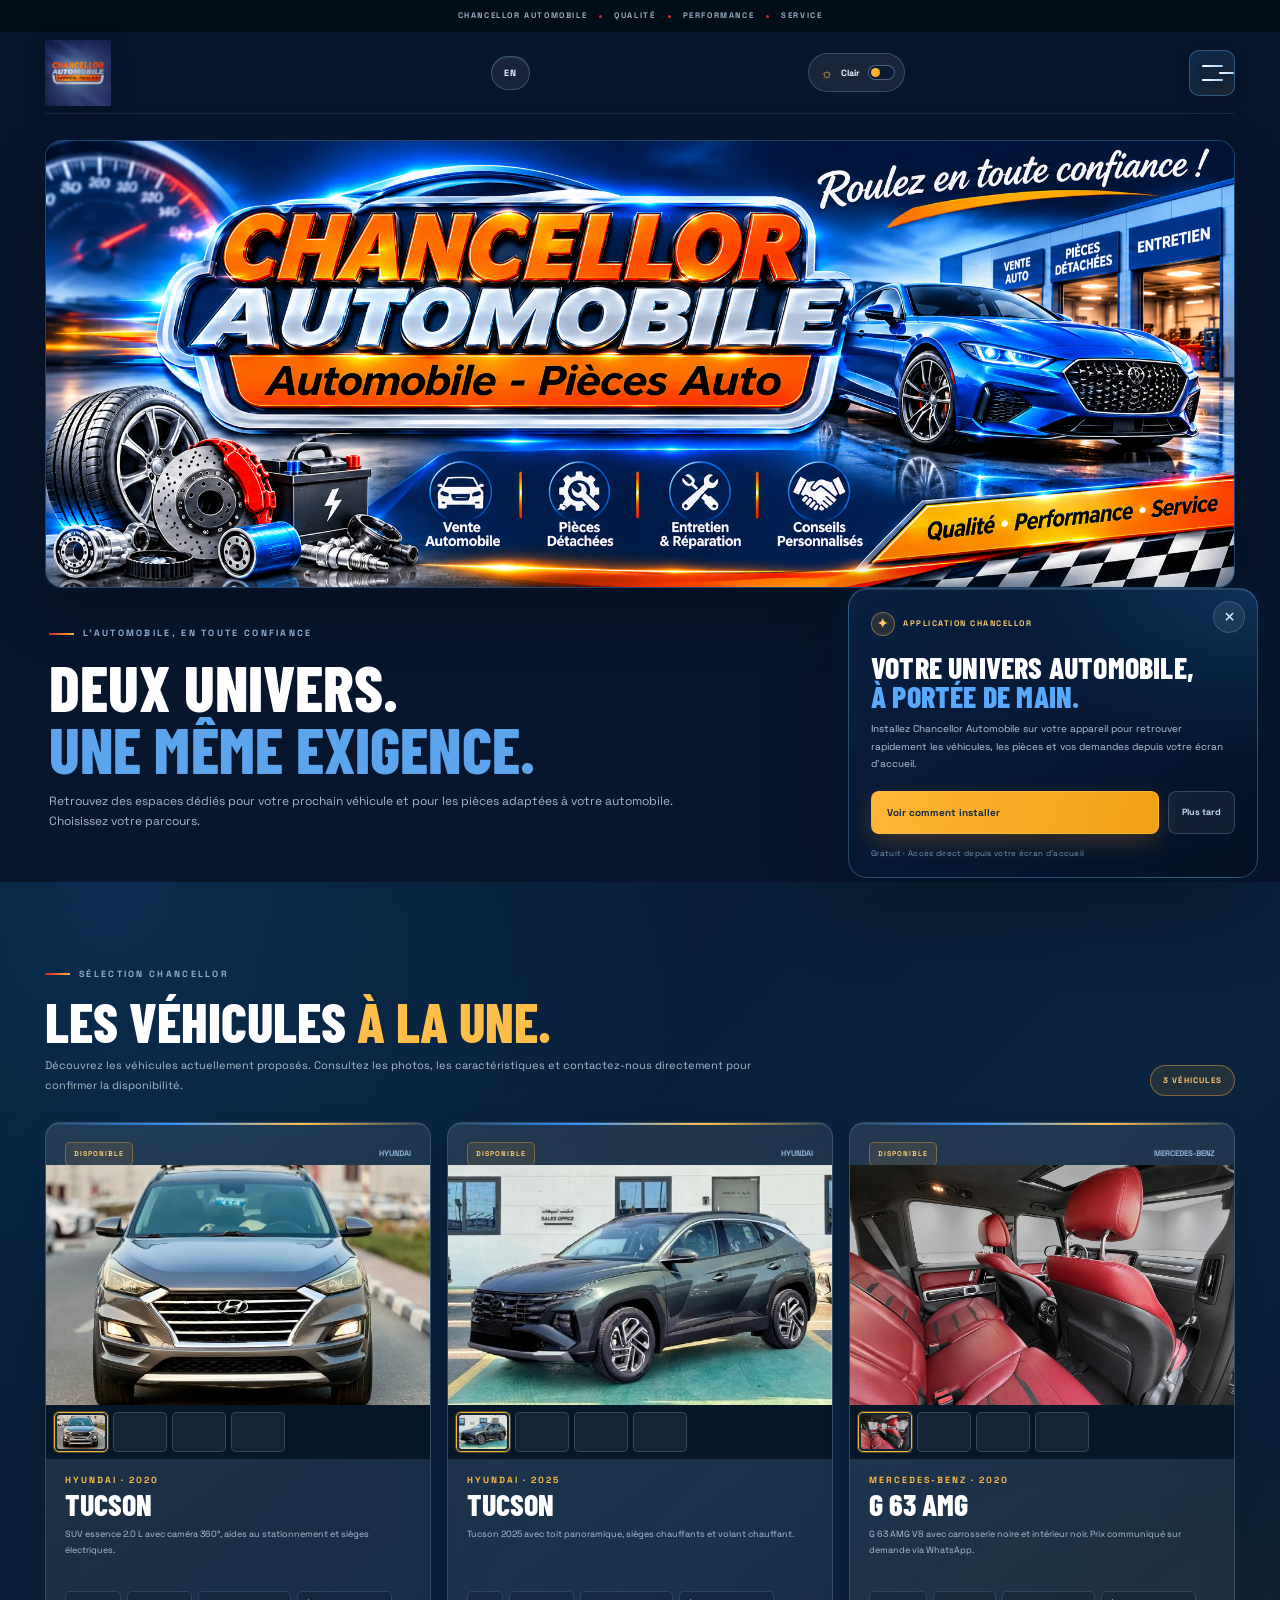
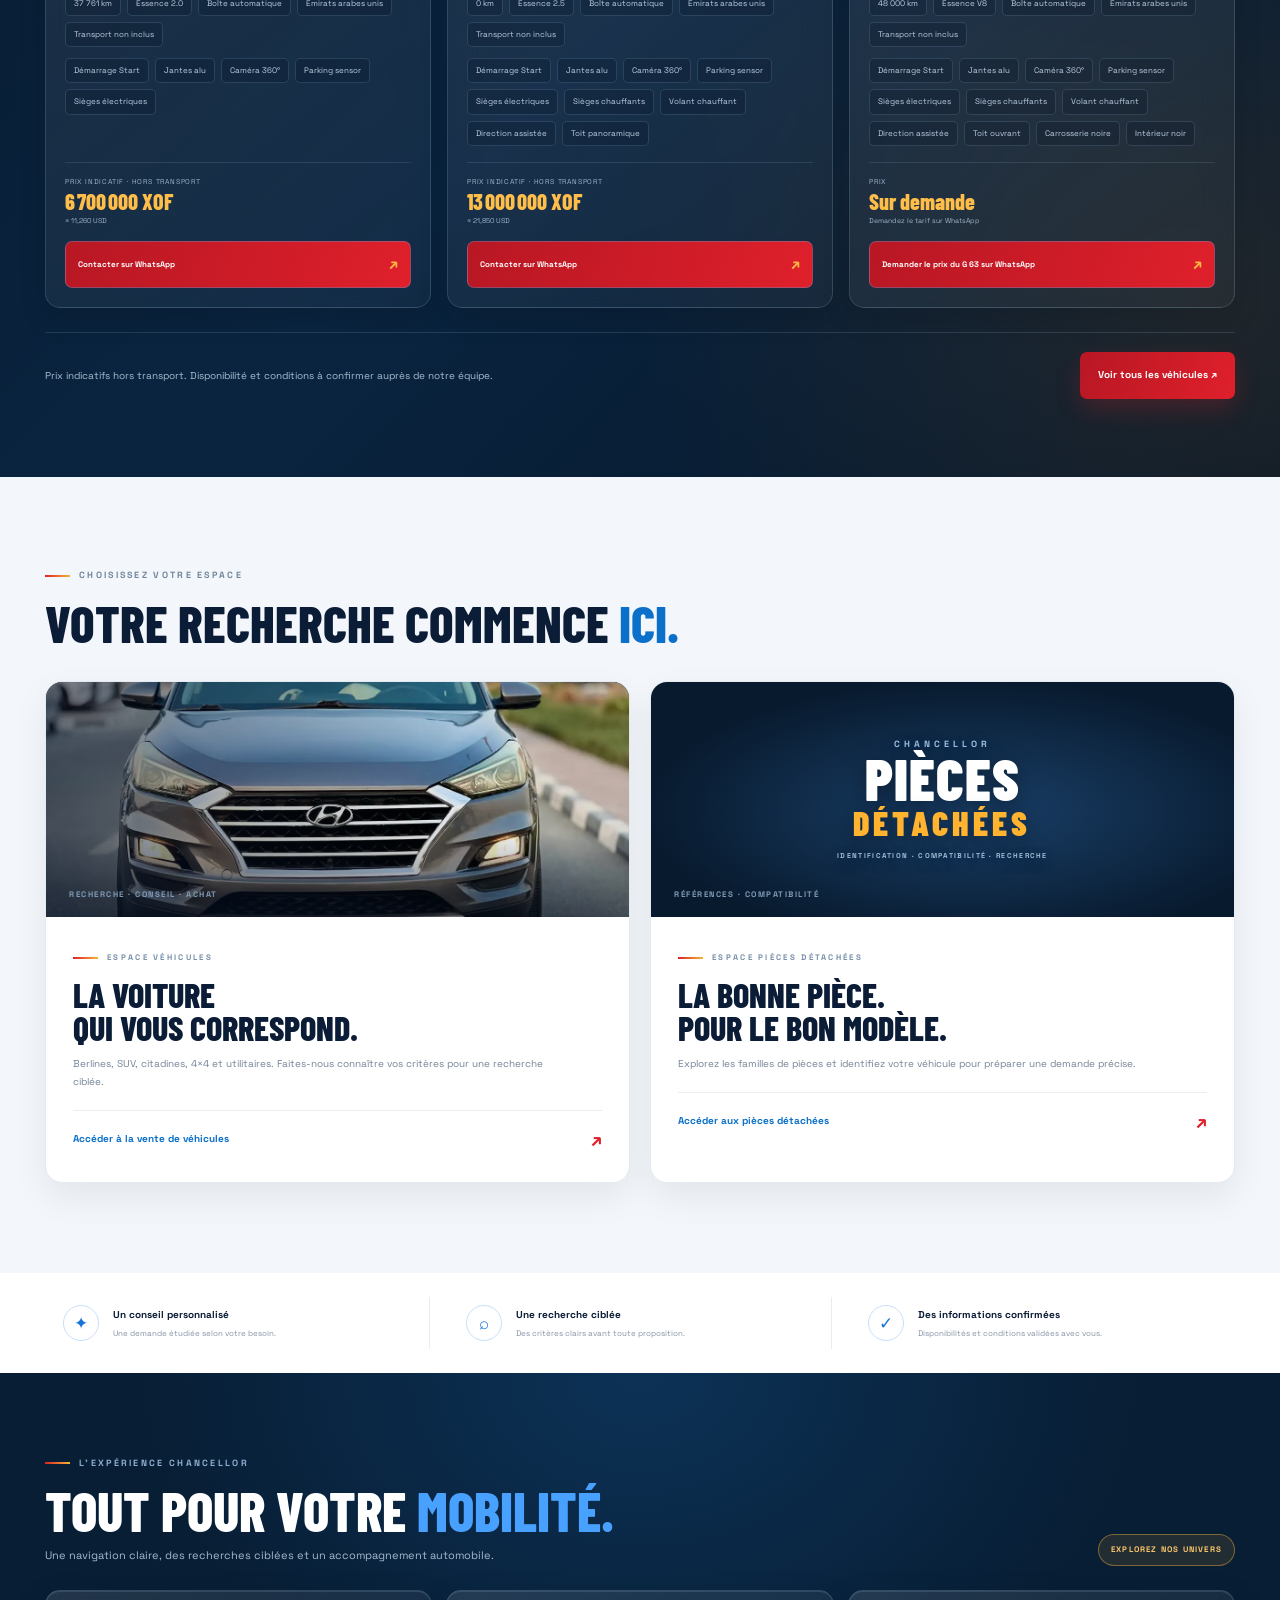
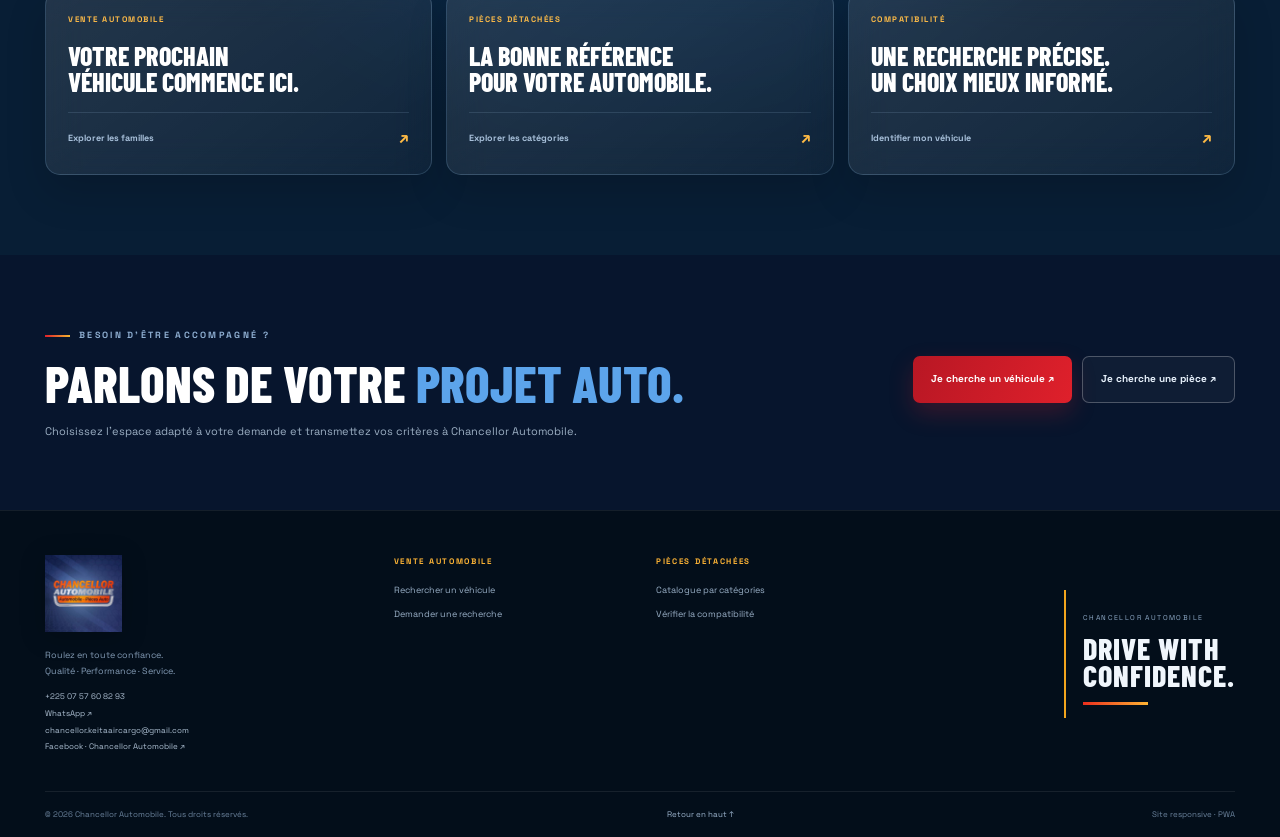
<file: index.html>
<!doctype html>
<html lang="fr">
<head>
<meta charset="utf-8">
<meta name="viewport" content="width=device-width, initial-scale=1, viewport-fit=cover">
<meta name="theme-color" content="#07152d">
<meta name="apple-mobile-web-app-capable" content="yes">
<meta name="apple-mobile-web-app-status-bar-style" content="black-translucent">
<script>try{document.documentElement.dataset.theme=localStorage.getItem("chancellor-theme")||"dark"}catch(e){document.documentElement.dataset.theme="dark"}</script>
<meta name="description" content="Chancellor Automobile : deux espaces dédiés à la vente de véhicules et à la recherche de pièces détachées compatibles.">
<meta name="robots" content="index,follow">
<meta property="og:type" content="website">
<meta property="og:title" content="Chancellor Automobile | Vente de véhicules & pièces détachées">
<meta property="og:description" content="Chancellor Automobile : deux espaces dédiés à la vente de véhicules et à la recherche de pièces détachées compatibles.">
<meta property="og:image" content="assets/chancellor-banner.png">
<title>Chancellor Automobile | Vente de véhicules & pièces détachées</title>
<link rel="icon" href="assets/favicon-48.png" sizes="any">
<link rel="icon" href="assets/favicon-48.png" type="image/png" sizes="48x48">
<link rel="icon" href="assets/favicon-192.png" type="image/png" sizes="192x192">
<link rel="icon" href="assets/favicon-512.png" type="image/png" sizes="512x512">
<link rel="apple-touch-icon" href="assets/apple-touch-icon.png">
<link rel="manifest" href="manifest.webmanifest">
<link rel="preload" as="image" href="assets/chancellor-banner.png">
<link rel="preconnect" href="https://fonts.googleapis.com"><link rel="preconnect" href="https://fonts.gstatic.com" crossorigin><link href="https://fonts.googleapis.com/css2?family=Barlow+Condensed:wght@400;500;600;700;800;900&family=Manrope:wght@400;500;600;700;800&family=Space+Grotesk:wght@400;500;600;700&display=swap" rel="stylesheet">
<link rel="stylesheet" href="styles.css">
<script src="catalogue-demo.js?v=21" defer></script>
<script src="app.js" defer></script>
</head>
<body data-page="home">
<div class="site-loader" id="site-loader" role="status" aria-live="polite">
  <div class="loader-brand"><img src="assets/Logo%20automobile%20Chancellor%20mat%20premium.png" alt="" width="190" height="95" decoding="async"></div>
  <span class="loader-spinner" aria-hidden="true"></span>
  <div class="loader-copy"><strong>CHANCELLOR AUTOMOBILE</strong><small>CHARGEMENT DE VOTRE EXPÉRIENCE</small></div>
</div>
<script>(function(){var loader=document.getElementById('site-loader');if(!loader)return;var finished=false,started=Date.now();function hide(){if(finished)return;finished=true;window.setTimeout(function(){loader.classList.add('is-hidden');loader.setAttribute('aria-hidden','true');window.setTimeout(function(){if(loader.isConnected)loader.remove();},500);},Math.max(0,220-(Date.now()-started)));}if(document.readyState==='loading')document.addEventListener('DOMContentLoaded',hide,{once:true});else window.requestAnimationFrame(hide);window.addEventListener('load',hide,{once:true});window.setTimeout(hide,1500);})();</script>
<div class="announcement"><span class="status-dot"></span> CHANCELLOR AUTOMOBILE <i></i> QUALITÉ <i></i> PERFORMANCE <i></i> SERVICE</div>
<header class="site-header">
<a class="brand" href="./index.html" aria-label="Chancellor Automobile - accueil"><img class="brand-logo-image" src="assets/Logo%20automobile%20Chancellor%20mat%20premium.png" alt="Chancellor Automobile" width="1774" height="887" decoding="async"></a>
<a class="language-toggle" href="./en/index.html" lang="en" hreflang="en" aria-label="View this page in English">EN</a>
<button class="theme-toggle" type="button" data-theme-toggle aria-pressed="false" aria-label="Activer le thème clair"><span class="theme-toggle-icon" aria-hidden="true">☼</span><span class="theme-toggle-label">Clair</span><span class="theme-toggle-track" aria-hidden="true"><i></i></span></button>
<button class="nav-toggle" type="button" aria-label="Ouvrir le menu" aria-expanded="false" aria-haspopup="true" aria-controls="main-nav"><span aria-hidden="true"></span><span aria-hidden="true"></span><span aria-hidden="true"></span></button>
<nav id="main-nav" aria-label="Navigation principale" hidden>
<a href="./index.html" aria-current="page">Accueil</a>
<a href="./vehicules.html" >Vente de véhicules</a>
<a href="./pieces.html" >Pièces détachées</a>
<a href="#contact">Contact</a>
<button class="install-button" id="install-app" type="button" hidden><span>↓</span> Installer l'application</button>
</nav>
</header>
<main id="top">
<section class="home-hero container">
<div class="hero-banner"><img src="assets/chancellor-banner.png" alt="Chancellor Automobile — vente de voitures, pièces détachées, entretien et réparation" width="2048" height="768" fetchpriority="high"></div>
<div class="home-intro"><div><span class="eyebrow">L'AUTOMOBILE, EN TOUTE CONFIANCE</span><h1>Deux univers.<br><em>Une même exigence.</em></h1><p>Retrouvez des espaces dédiés pour votre prochain véhicule et pour les pièces adaptées à votre automobile. Choisissez votre parcours.</p></div></div>
</section>
<section class="home-featured-vehicles" id="vehicules-a-la-une"><div class="container"><div class="showcase-heading"><div><span class="eyebrow">SÉLECTION CHANCELLOR</span><h2>Les véhicules <em>à la une.</em></h2><p>Découvrez les véhicules actuellement proposés. Consultez les photos, les caractéristiques et contactez-nous directement pour confirmer la disponibilité.</p></div><span class="demo-tag" id="home-vehicle-count">3 VÉHICULES</span></div><div class="home-featured-grid" id="home-featured-vehicle-grid" aria-live="polite"></div><div class="home-featured-footer"><p>Prix indicatifs hors transport. Disponibilité et conditions à confirmer auprès de notre équipe.</p><a class="action-button orange" href="./vehicules.html">Voir tous les véhicules ↗</a></div></div></section>
<section class="choice-section">
<div class="container"><div class="section-heading"><span class="eyebrow">CHOISISSEZ VOTRE ESPACE</span><h2>Votre recherche commence <em>ici.</em></h2></div>
<div class="choice-grid">
<a class="choice-card vehicle-choice" href="./vehicules.html">
  <div class="choice-visual vehicle-choice-visual">
    <img class="choice-media" src="assets/tucson%202020/whatsapp%20image%202026-11-10%20at%2023.48.12.webp" alt="Hyundai Tucson 2020 présenté dans l’espace véhicules" loading="lazy" decoding="async">
    <div class="choice-visual-foot"><span>RECHERCHE · CONSEIL · ACHAT</span></div>
  </div>
  <div class="choice-content"><span class="eyebrow">ESPACE VÉHICULES</span><h3>La voiture<br>qui vous correspond.</h3><p>Berlines, SUV, citadines, 4×4 et utilitaires. Faites-nous connaître vos critères pour une recherche ciblée.</p><span class="choice-link">Accéder à la vente de véhicules <b>↗</b></span></div>
</a>
<a class="choice-card parts-choice" href="./pieces.html">
  <div class="choice-visual parts-choice-visual">
    <div class="parts-type-display"><span>CHANCELLOR</span><strong>PIÈCES</strong><b>DÉTACHÉES</b><small>IDENTIFICATION · COMPATIBILITÉ · RECHERCHE</small></div>
    <div class="choice-visual-foot"><span>RÉFÉRENCES · COMPATIBILITÉ</span></div>
  </div>
  <div class="choice-content"><span class="eyebrow">ESPACE PIÈCES DÉTACHÉES</span><h3>La bonne pièce.<br>Pour le bon modèle.</h3><p>Explorez les familles de pièces et identifiez votre véhicule pour préparer une demande précise.</p><span class="choice-link">Accéder aux pièces détachées <b>↗</b></span></div>
</a>
</div></div></section>
<section class="home-values"><div class="container values-grid"><div><span>✦</span><strong>Un conseil personnalisé</strong><small>Une demande étudiée selon votre besoin.</small></div><div><span>⌕</span><strong>Une recherche ciblée</strong><small>Des critères clairs avant toute proposition.</small></div><div><span>✓</span><strong>Des informations confirmées</strong><small>Disponibilités et conditions validées avec vous.</small></div></div></section>

<section class="home-discovery"><div class="container"><div class="showcase-heading"><div><span class="eyebrow">L'EXPÉRIENCE CHANCELLOR</span><h2>Tout pour votre <em>mobilité.</em></h2><p>Une navigation claire, des recherches ciblées et un accompagnement automobile.</p></div><span class="demo-tag">EXPLOREZ NOS UNIVERS</span></div><div class="home-glass-rail"><a class="home-rail-card" href="./vehicules.html"><small>VENTE AUTOMOBILE</small><strong>Votre prochain<br>véhicule commence ici.</strong><span>Explorer les familles <b>↗</b></span></a><a class="home-rail-card" href="./pieces.html"><small>PIÈCES DÉTACHÉES</small><strong>La bonne référence<br>pour votre automobile.</strong><span>Explorer les catégories <b>↗</b></span></a><a class="home-rail-card" href="./pieces.html#compatibilite"><small>COMPATIBILITÉ</small><strong>Une recherche précise.<br>Un choix mieux informé.</strong><span>Identifier mon véhicule <b>↗</b></span></a></div></div></section>
<section class="home-contact container"><div><span class="eyebrow">BESOIN D'ÊTRE ACCOMPAGNÉ ?</span><h2>Parlons de votre <em>projet auto.</em></h2><p>Choisissez l'espace adapté à votre demande et transmettez vos critères à Chancellor Automobile.</p></div><div class="contact-actions"><a class="action-button orange" href="./vehicules.html#demande-vehicule">Je cherche un véhicule ↗</a><a class="action-button outline" href="./pieces.html#demande-piece">Je cherche une pièce ↗</a></div></section>
</main>
<footer class="site-footer" id="contact">
<div class="container footer-inner">
<div><a class="brand footer-brand" href="./index.html" aria-label="Chancellor Automobile - accueil"><img class="brand-logo-image" src="assets/Logo%20automobile%20Chancellor%20mat%20premium.png" alt="Chancellor Automobile" width="1774" height="887" loading="lazy" decoding="async"></a><p>Roulez en toute confiance.<br>Qualité · Performance · Service.</p><div class="footer-contact-mini"><a href="tel:+2250757608293">+225 07 57 60 82 93</a><a href="https://wa.me/2250757608293" target="_blank" rel="noopener noreferrer">WhatsApp ↗</a><a href="mailto:chancellor.keitaaircargo@gmail.com">chancellor.keitaaircargo@gmail.com</a><a href="https://www.facebook.com/ChancellorAutomobile" target="_blank" rel="noopener noreferrer">Facebook · Chancellor Automobile ↗</a></div></div>
<div class="footer-col"><b>VENTE AUTOMOBILE</b><a href="./vehicules.html">Rechercher un véhicule</a><a href="./vehicules.html#demande-vehicule">Demander une recherche</a></div>
<div class="footer-col"><b>PIÈCES DÉTACHÉES</b><a href="./pieces.html">Catalogue par catégories</a><a href="./pieces.html#compatibilite">Vérifier la compatibilité</a></div>
<div class="footer-tag"><small>CHANCELLOR AUTOMOBILE</small><strong>DRIVE WITH<br>CONFIDENCE.</strong><i></i></div>
</div>
<div class="container footer-bottom"><span>© <span id="current-year"></span> Chancellor Automobile. Tous droits réservés.</span><a href="#top">Retour en haut ↑</a><span>Site responsive · PWA</span></div>
</footer>
<aside class="install-popover" id="install-popover" role="dialog" aria-label="Installer Chancellor Automobile" aria-modal="false" hidden>
  <button class="install-popover-close" id="install-popup-close" type="button" aria-label="Fermer la fenêtre d'installation">×</button>
  <div class="install-popover-kicker"><span class="install-popover-orb">✦</span> APPLICATION CHANCELLOR</div>
  <h2>Votre univers automobile,<br><em>à portée de main.</em></h2>
  <p class="install-popover-copy">Installez Chancellor Automobile sur votre appareil pour retrouver rapidement les véhicules, les pièces et vos demandes depuis votre écran d'accueil.</p>
  <div class="install-popover-actions">
    <button class="install-popover-primary" id="install-popup-action" type="button">Installer l'application <span aria-hidden="true">↗</span></button>
    <button class="install-popover-secondary" id="install-popup-later" type="button">Plus tard</button>
  </div>
  <div class="install-popover-help" id="install-popup-help" hidden>
    <strong id="install-help-title">Installation sur votre appareil</strong>
    <ol id="install-help-steps"></ol>
  </div>
  <p class="install-popover-foot">Gratuit · Accès direct depuis votre écran d'accueil</p>
</aside>
<div class="site-toast" id="site-toast" role="status" aria-live="polite"></div>
</body>
</html>
</file>
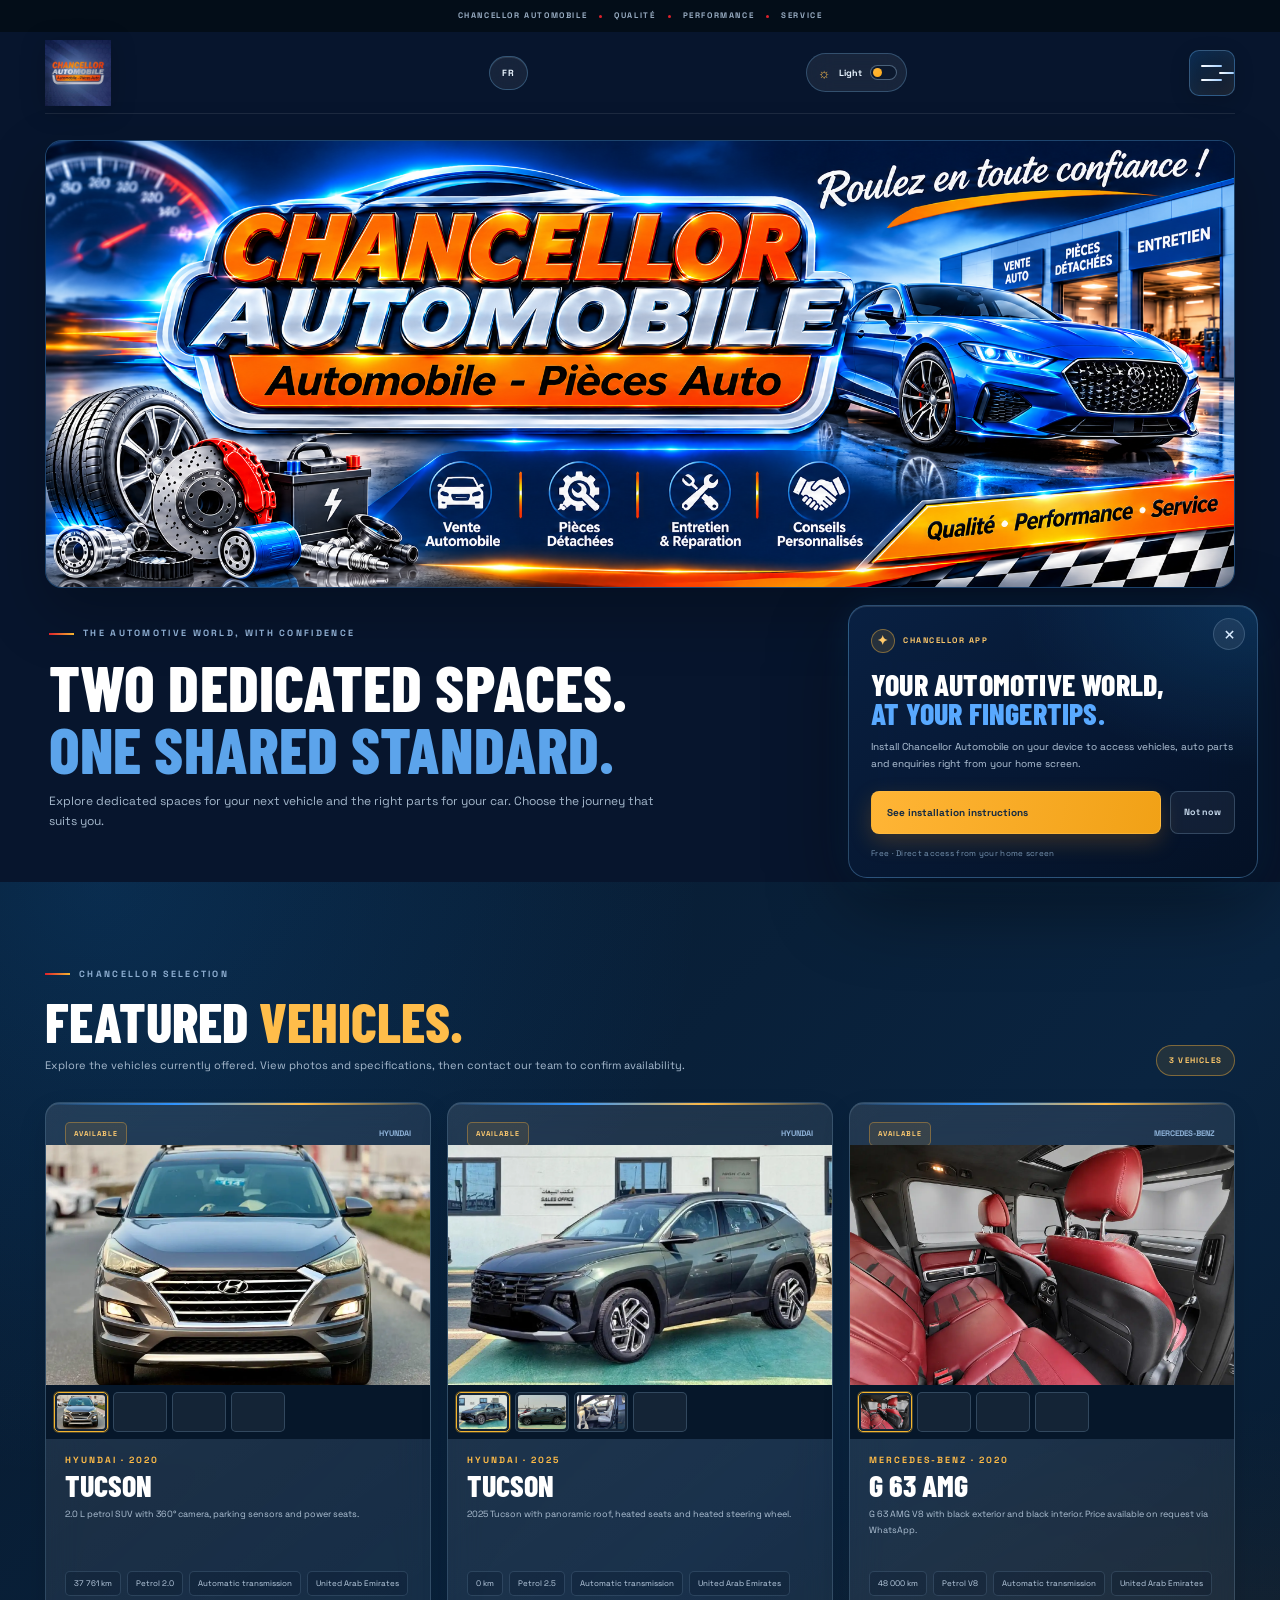
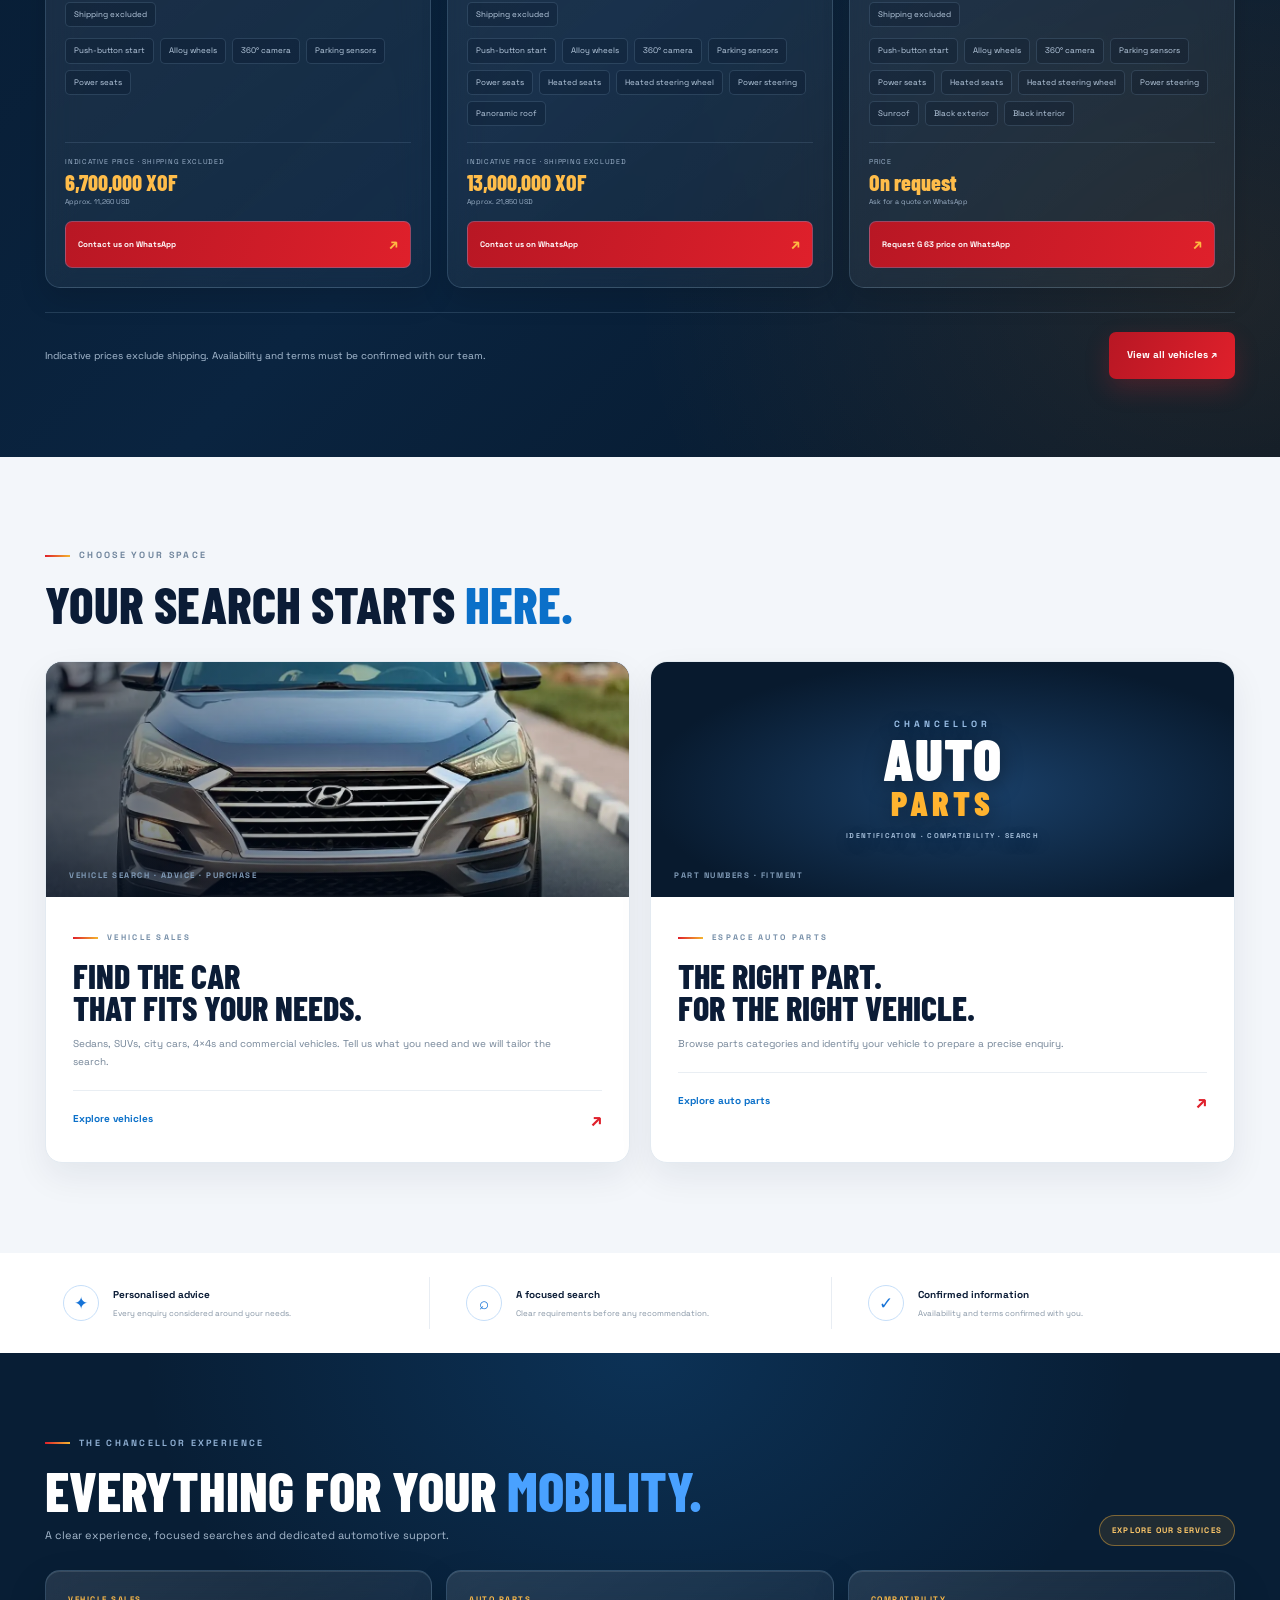
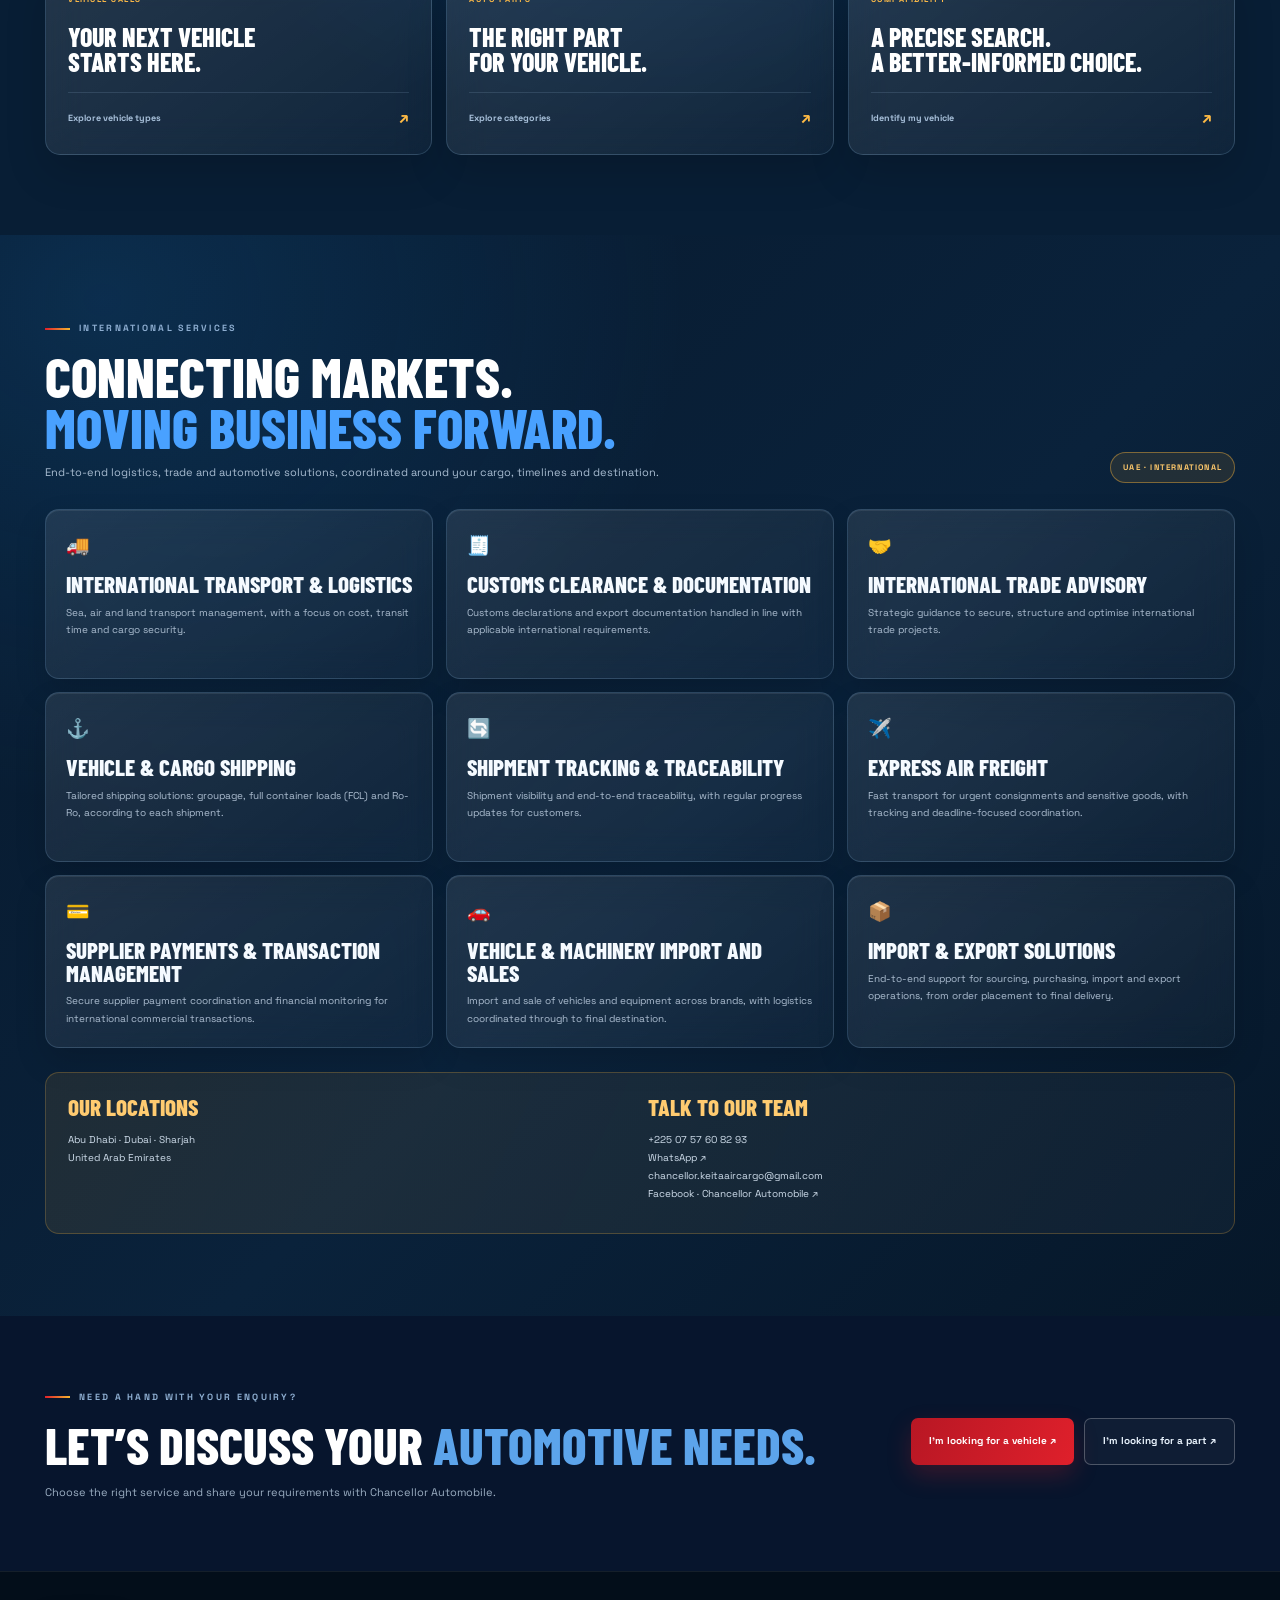
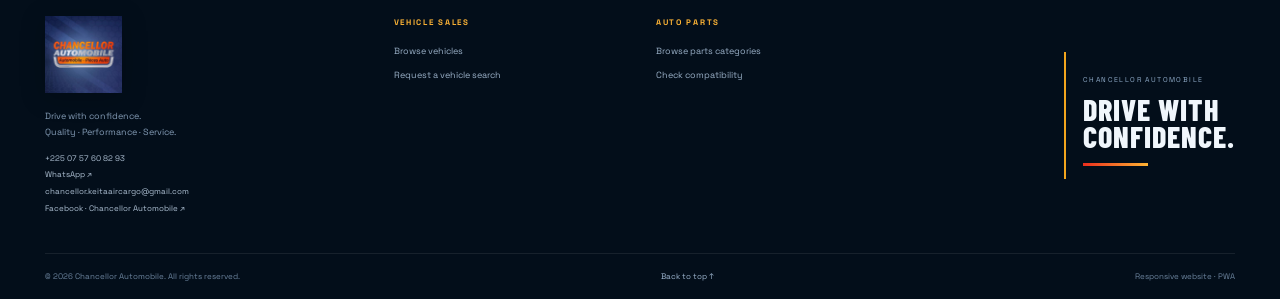
<file: en/index.html>
<!doctype html>
<html lang="en">
<head>
<meta charset="utf-8">
<meta name="viewport" content="width=device-width, initial-scale=1, viewport-fit=cover">
<meta name="theme-color" content="#07152d">
<meta name="apple-mobile-web-app-capable" content="yes">
<meta name="apple-mobile-web-app-status-bar-style" content="black-translucent">
<script>try{document.documentElement.dataset.theme=localStorage.getItem("chancellor-theme")||"dark"}catch(e){document.documentElement.dataset.theme="dark"}</script>
<meta name="description" content="Chancellor Automobile: international vehicle sales, auto parts, freight, vehicle shipping and import-export services.">
<meta name="robots" content="index,follow">
<meta property="og:type" content="website">
<meta property="og:title" content="Chancellor Automobile | Vehicle Sales, Auto Parts & International Logistics">
<meta property="og:description" content="Vehicle sales, auto parts, international transport, vehicle shipping and import-export solutions.">
<meta property="og:image" content="../assets/chancellor-banner.png">
<title>Chancellor Automobile | Vehicle Sales, Auto Parts & International Logistics</title>
<link rel="icon" href="../assets/favicon-48.png" sizes="any">
<link rel="icon" href="../assets/favicon-48.png" type="image/png" sizes="48x48">
<link rel="icon" href="../assets/favicon-192.png" type="image/png" sizes="192x192">
<link rel="icon" href="../assets/favicon-512.png" type="image/png" sizes="512x512">
<link rel="apple-touch-icon" href="../assets/apple-touch-icon.png">
<link rel="manifest" href="./manifest.webmanifest">
<link rel="preload" as="image" href="../assets/chancellor-banner.png">
<link rel="preconnect" href="https://fonts.googleapis.com"><link rel="preconnect" href="https://fonts.gstatic.com" crossorigin><link href="https://fonts.googleapis.com/css2?family=Barlow+Condensed:wght@400;500;600;700;800;900&family=Manrope:wght@400;500;600;700;800&family=Space+Grotesk:wght@400;500;600;700&display=swap" rel="stylesheet">
<link rel="stylesheet" href="../styles.css">
<script src="./catalogue-demo.js?v=21" defer></script>
<script src="./app.js" defer></script>
</head>
<body data-page="home">
<div class="site-loader" id="site-loader" role="status" aria-live="polite">
  <div class="loader-brand"><img src="../assets/Logo%20automobile%20Chancellor%20mat%20premium.png" alt="" width="190" height="95" decoding="async"></div>
  <span class="loader-spinner" aria-hidden="true"></span>
  <div class="loader-copy"><strong>CHANCELLOR AUTOMOBILE</strong><small>LOADING YOUR EXPERIENCE</small></div>
</div>
<script>(function(){var loader=document.getElementById('site-loader');if(!loader)return;var finished=false,started=Date.now();function hide(){if(finished)return;finished=true;window.setTimeout(function(){loader.classList.add('is-hidden');loader.setAttribute('aria-hidden','true');window.setTimeout(function(){if(loader.isConnected)loader.remove();},500);},Math.max(0,220-(Date.now()-started)));}if(document.readyState==='loading')document.addEventListener('DOMContentLoaded',hide,{once:true});else window.requestAnimationFrame(hide);window.addEventListener('load',hide,{once:true});window.setTimeout(hide,1500);})();</script>
<div class="announcement"><span class="status-dot"></span> CHANCELLOR AUTOMOBILE <i></i> QUALITÉ <i></i> PERFORMANCE <i></i> SERVICE</div>
<header class="site-header">
<a class="brand" href="./index.html" aria-label="Chancellor Automobile - home"><img class="brand-logo-image" src="../assets/Logo%20automobile%20Chancellor%20mat%20premium.png" alt="Chancellor Automobile" width="1774" height="887" decoding="async"></a>
<a class="language-toggle" href="../index.html" lang="fr" hreflang="fr" aria-label="Voir cette page en français">FR</a>
<button class="theme-toggle" type="button" data-theme-toggle aria-pressed="false" aria-label="Switch to light theme"><span class="theme-toggle-icon" aria-hidden="true">☼</span><span class="theme-toggle-label">Light</span><span class="theme-toggle-track" aria-hidden="true"><i></i></span></button>
<button class="nav-toggle" type="button" aria-label="Open menu" aria-expanded="false" aria-haspopup="true" aria-controls="main-nav"><span aria-hidden="true"></span><span aria-hidden="true"></span><span aria-hidden="true"></span></button>
<nav id="main-nav" aria-label="Navigation principale" hidden>
<a href="./index.html" aria-current="page">Home</a>
<a href="./vehicles.html" >Vehicle sales</a>
<a href="./parts.html" >Auto parts</a>
<a href="#contact">Contact</a>
<button class="install-button" id="install-app" type="button" hidden><span>↓</span> Install the app</button>
</nav>
</header>
<main id="top">
<section class="home-hero container">
<div class="hero-banner"><img src="../assets/chancellor-banner.png" alt="Chancellor Automobile — vehicle sales, auto parts, servicing and repair" width="2048" height="768" fetchpriority="high"></div>
<div class="home-intro"><div><span class="eyebrow">THE AUTOMOTIVE WORLD, WITH CONFIDENCE</span><h1>Two dedicated spaces.<br><em>One shared standard.</em></h1><p>Explore dedicated spaces for your next vehicle and the right parts for your car. Choose the journey that suits you.</p></div></div>
</section>
<section class="home-featured-vehicles" id="featured-vehicles"><div class="container"><div class="showcase-heading"><div><span class="eyebrow">CHANCELLOR SELECTION</span><h2>Featured <em>vehicles.</em></h2><p>Explore the vehicles currently offered. View photos and specifications, then contact our team to confirm availability.</p></div><span class="demo-tag" id="home-vehicle-count">3 VEHICLES</span></div><div class="home-featured-grid" id="home-featured-vehicle-grid" aria-live="polite"></div><div class="home-featured-footer"><p>Indicative prices exclude shipping. Availability and terms must be confirmed with our team.</p><a class="action-button orange" href="./vehicles.html">View all vehicles ↗</a></div></div></section>
<section class="choice-section">
<div class="container"><div class="section-heading"><span class="eyebrow">CHOOSE YOUR SPACE</span><h2>Your search starts <em>here.</em></h2></div>
<div class="choice-grid">
<a class="choice-card vehicle-choice" href="./vehicles.html">
  <div class="choice-visual vehicle-choice-visual">
    <img class="choice-media" src="../assets/tucson%202020/whatsapp%20image%202026-11-10%20at%2023.48.12.webp" alt="Hyundai Tucson 2020 featured in the vehicle sales space" loading="lazy" decoding="async">
    <div class="choice-visual-foot"><span>VEHICLE SEARCH · ADVICE · PURCHASE</span></div>
  </div>
  <div class="choice-content"><span class="eyebrow">VEHICLE SALES</span><h3>Find the car<br>that fits your needs.</h3><p>Sedans, SUVs, city cars, 4×4s and commercial vehicles. Tell us what you need and we will tailor the search.</p><span class="choice-link">Explore vehicles <b>↗</b></span></div>
</a>
<a class="choice-card parts-choice" href="./parts.html">
  <div class="choice-visual parts-choice-visual">
    <div class="parts-type-display"><span>CHANCELLOR</span><strong>AUTO</strong><b>PARTS</b><small>IDENTIFICATION · COMPATIBILITY · SEARCH</small></div>
    <div class="choice-visual-foot"><span>PART NUMBERS · FITMENT</span></div>
  </div>
  <div class="choice-content"><span class="eyebrow">ESPACE AUTO PARTS</span><h3>The right part.<br>For the right vehicle.</h3><p>Browse parts categories and identify your vehicle to prepare a precise enquiry.</p><span class="choice-link">Explore auto parts <b>↗</b></span></div>
</a>
</div></div></section>
<section class="home-values"><div class="container values-grid"><div><span>✦</span><strong>Personalised advice</strong><small>Every enquiry considered around your needs.</small></div><div><span>⌕</span><strong>A focused search</strong><small>Clear requirements before any recommendation.</small></div><div><span>✓</span><strong>Confirmed information</strong><small>Availability and terms confirmed with you.</small></div></div></section>

<section class="home-discovery"><div class="container"><div class="showcase-heading"><div><span class="eyebrow">THE CHANCELLOR EXPERIENCE</span><h2>Everything for your <em>mobility.</em></h2><p>A clear experience, focused searches and dedicated automotive support.</p></div><span class="demo-tag">EXPLORE OUR SERVICES</span></div><div class="home-glass-rail"><a class="home-rail-card" href="./vehicles.html"><small>VEHICLE SALES</small><strong>Your next vehicle<br>starts here.</strong><span>Explore vehicle types <b>↗</b></span></a><a class="home-rail-card" href="./parts.html"><small>AUTO PARTS</small><strong>The right part<br>for your vehicle.</strong><span>Explore categories <b>↗</b></span></a><a class="home-rail-card" href="./parts.html#compatibilite"><small>COMPATIBILITY</small><strong>A precise search.<br>A better-informed choice.</strong><span>Identify my vehicle <b>↗</b></span></a></div></div></section>
<section class="international-services" id="international-services"><div class="container"><div class="showcase-heading"><div><span class="eyebrow">INTERNATIONAL SERVICES</span><h2>Connecting markets.<br><em>Moving business forward.</em></h2><p>End-to-end logistics, trade and automotive solutions, coordinated around your cargo, timelines and destination.</p></div><span class="demo-tag">UAE · INTERNATIONAL</span></div><div class="service-grid">
<article class="service-card"><span class="service-icon">🚚</span><h3>International transport & logistics</h3><p>Sea, air and land transport management, with a focus on cost, transit time and cargo security.</p></article>
<article class="service-card"><span class="service-icon">🧾</span><h3>Customs clearance & documentation</h3><p>Customs declarations and export documentation handled in line with applicable international requirements.</p></article>
<article class="service-card"><span class="service-icon">🤝</span><h3>International trade advisory</h3><p>Strategic guidance to secure, structure and optimise international trade projects.</p></article>
<article class="service-card"><span class="service-icon">⚓</span><h3>Vehicle & cargo shipping</h3><p>Tailored shipping solutions: groupage, full container loads (FCL) and Ro-Ro, according to each shipment.</p></article>
<article class="service-card"><span class="service-icon">🔄</span><h3>Shipment tracking & traceability</h3><p>Shipment visibility and end-to-end traceability, with regular progress updates for customers.</p></article>
<article class="service-card"><span class="service-icon">✈️</span><h3>Express air freight</h3><p>Fast transport for urgent consignments and sensitive goods, with tracking and deadline-focused coordination.</p></article>
<article class="service-card"><span class="service-icon">💳</span><h3>Supplier payments & transaction management</h3><p>Secure supplier payment coordination and financial monitoring for international commercial transactions.</p></article>
<article class="service-card"><span class="service-icon">🚗</span><h3>Vehicle & machinery import and sales</h3><p>Import and sale of vehicles and equipment across brands, with logistics coordinated through to final destination.</p></article>
<article class="service-card"><span class="service-icon">📦</span><h3>Import & export solutions</h3><p>End-to-end support for sourcing, purchasing, import and export operations, from order placement to final delivery.</p></article>
</div><div class="international-contact"><div><h3>Our locations</h3><p>Abu Dhabi · Dubai · Sharjah<br>United Arab Emirates</p></div><div><h3>Talk to our team</h3><p><a href="tel:+2250757608293">+225 07 57 60 82 93</a><br><a href="https://wa.me/2250757608293">WhatsApp ↗</a><br><a href="mailto:chancellor.keitaaircargo@gmail.com">chancellor.keitaaircargo@gmail.com</a><br><a href="https://www.facebook.com/ChancellorAutomobile" target="_blank" rel="noopener noreferrer">Facebook · Chancellor Automobile ↗</a></p></div></div></div></section>
<section class="home-contact container"><div><span class="eyebrow">NEED A HAND WITH YOUR ENQUIRY?</span><h2>Let’s discuss your <em>automotive needs.</em></h2><p>Choose the right service and share your requirements with Chancellor Automobile.</p></div><div class="contact-actions"><a class="action-button orange" href="./vehicles.html#demande-vehicule">I’m looking for a vehicle ↗</a><a class="action-button outline" href="./parts.html#demande-piece">I’m looking for a part ↗</a></div></section>
</main>
<footer class="site-footer" id="contact">
<div class="container footer-inner">
<div><a class="brand footer-brand" href="./index.html" aria-label="Chancellor Automobile - home"><img class="brand-logo-image" src="../assets/Logo%20automobile%20Chancellor%20mat%20premium.png" alt="Chancellor Automobile" width="1774" height="887" loading="lazy" decoding="async"></a><p>Drive with confidence.<br>Quality · Performance · Service.</p><div class="footer-contact-mini"><a href="tel:+2250757608293">+225 07 57 60 82 93</a><a href="https://wa.me/2250757608293" target="_blank" rel="noopener noreferrer">WhatsApp ↗</a><a href="mailto:chancellor.keitaaircargo@gmail.com">chancellor.keitaaircargo@gmail.com</a><a href="https://www.facebook.com/ChancellorAutomobile" target="_blank" rel="noopener noreferrer">Facebook · Chancellor Automobile ↗</a></div></div>
<div class="footer-col"><b>VEHICLE SALES</b><a href="./vehicles.html">Browse vehicles</a><a href="./vehicles.html#demande-vehicule">Request a vehicle search</a></div>
<div class="footer-col"><b>AUTO PARTS</b><a href="./parts.html">Browse parts categories</a><a href="./parts.html#compatibilite">Check compatibility</a></div>
<div class="footer-tag"><small>CHANCELLOR AUTOMOBILE</small><strong>DRIVE WITH<br>CONFIDENCE.</strong><i></i></div>
</div>
<div class="container footer-bottom"><span>© <span id="current-year"></span> Chancellor Automobile. All rights reserved.</span><a href="#top">Back to top ↑</a><span>Responsive website · PWA</span></div>
</footer>
<aside class="install-popover" id="install-popover" role="dialog" aria-label="Installer Chancellor Automobile" aria-modal="false" hidden>
  <button class="install-popover-close" id="install-popup-close" type="button" aria-label="Close installation window">×</button>
  <div class="install-popover-kicker"><span class="install-popover-orb">✦</span> CHANCELLOR APP</div>
  <h2>Your automotive world,<br><em>at your fingertips.</em></h2>
  <p class="install-popover-copy">Install Chancellor Automobile on your device to access vehicles, auto parts and enquiries right from your home screen.</p>
  <div class="install-popover-actions">
    <button class="install-popover-primary" id="install-popup-action" type="button">Install the app <span aria-hidden="true">↗</span></button>
    <button class="install-popover-secondary" id="install-popup-later" type="button">Not now</button>
  </div>
  <div class="install-popover-help" id="install-popup-help" hidden>
    <strong id="install-help-title">Installation on your device</strong>
    <ol id="install-help-steps"></ol>
  </div>
  <p class="install-popover-foot">Free · Direct access from your home screen</p>
</aside>
<div class="site-toast" id="site-toast" role="status" aria-live="polite"></div>
</body>
</html>
</file>
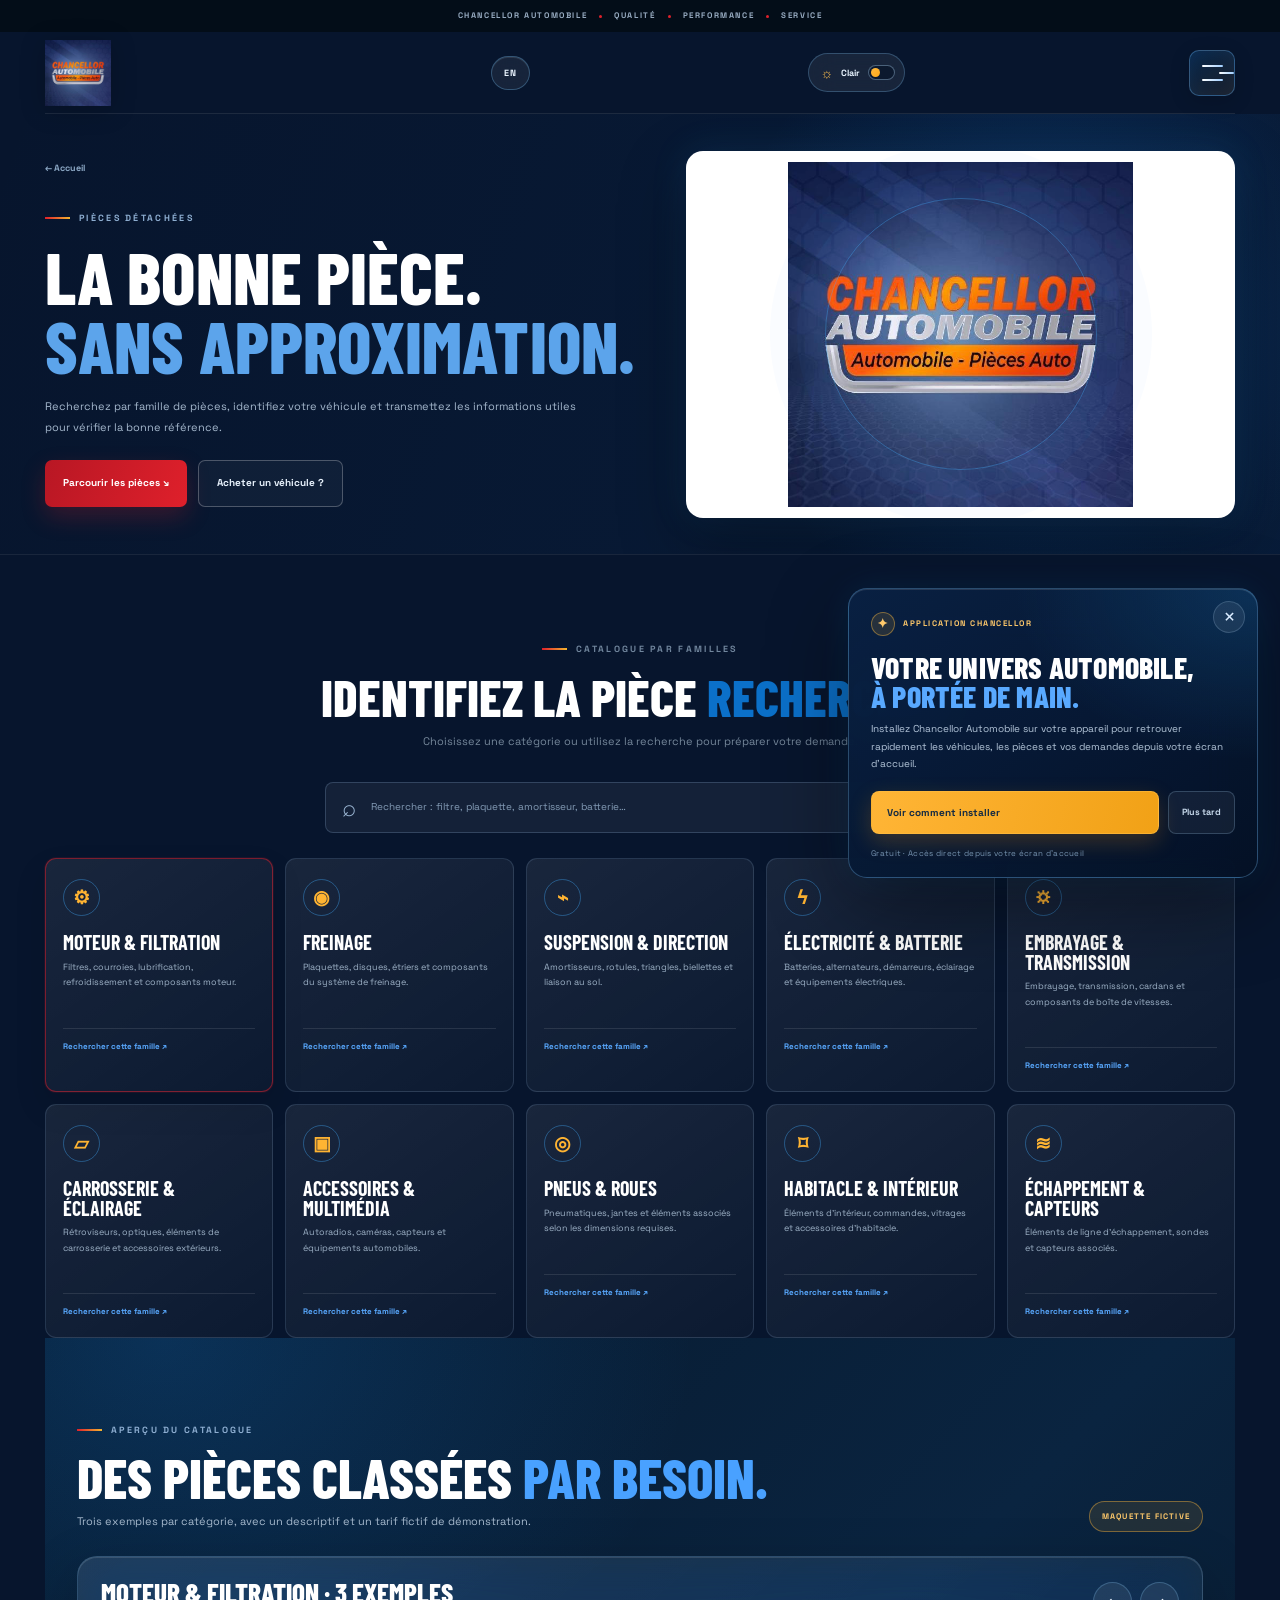
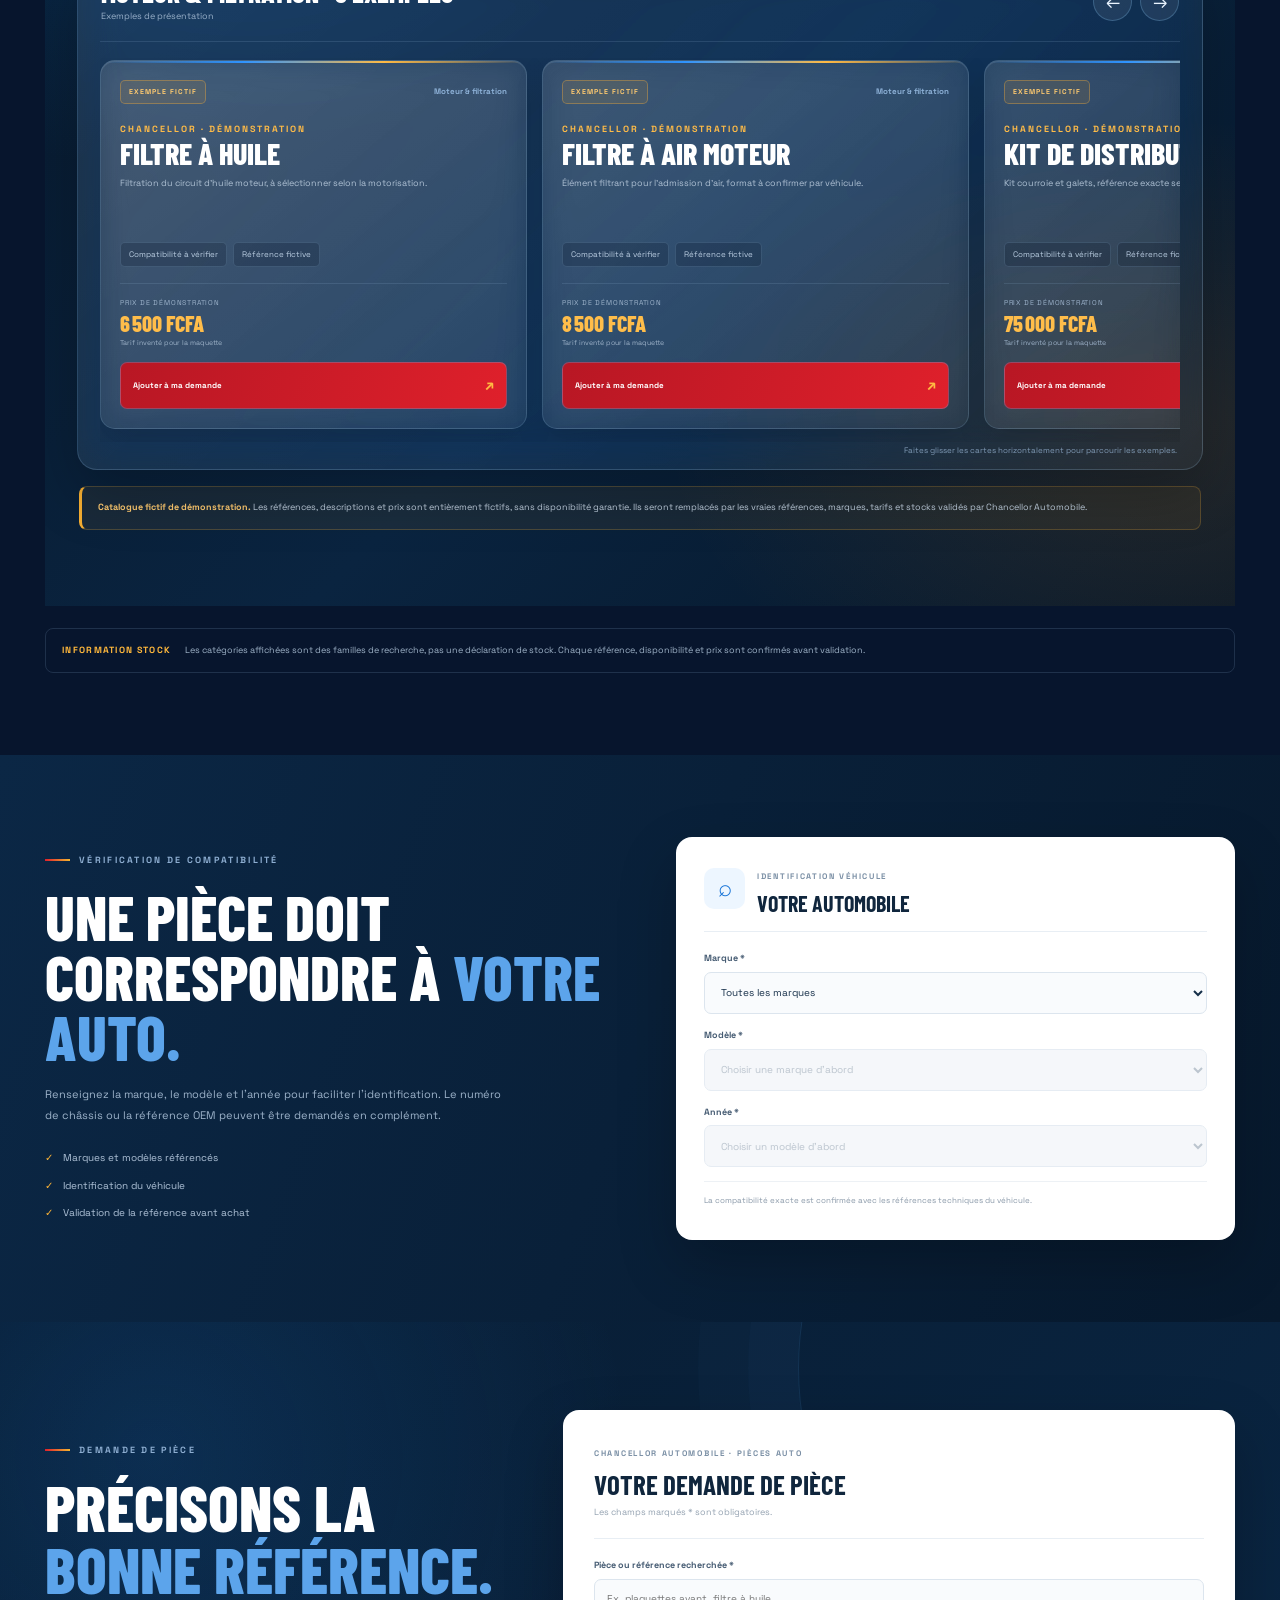
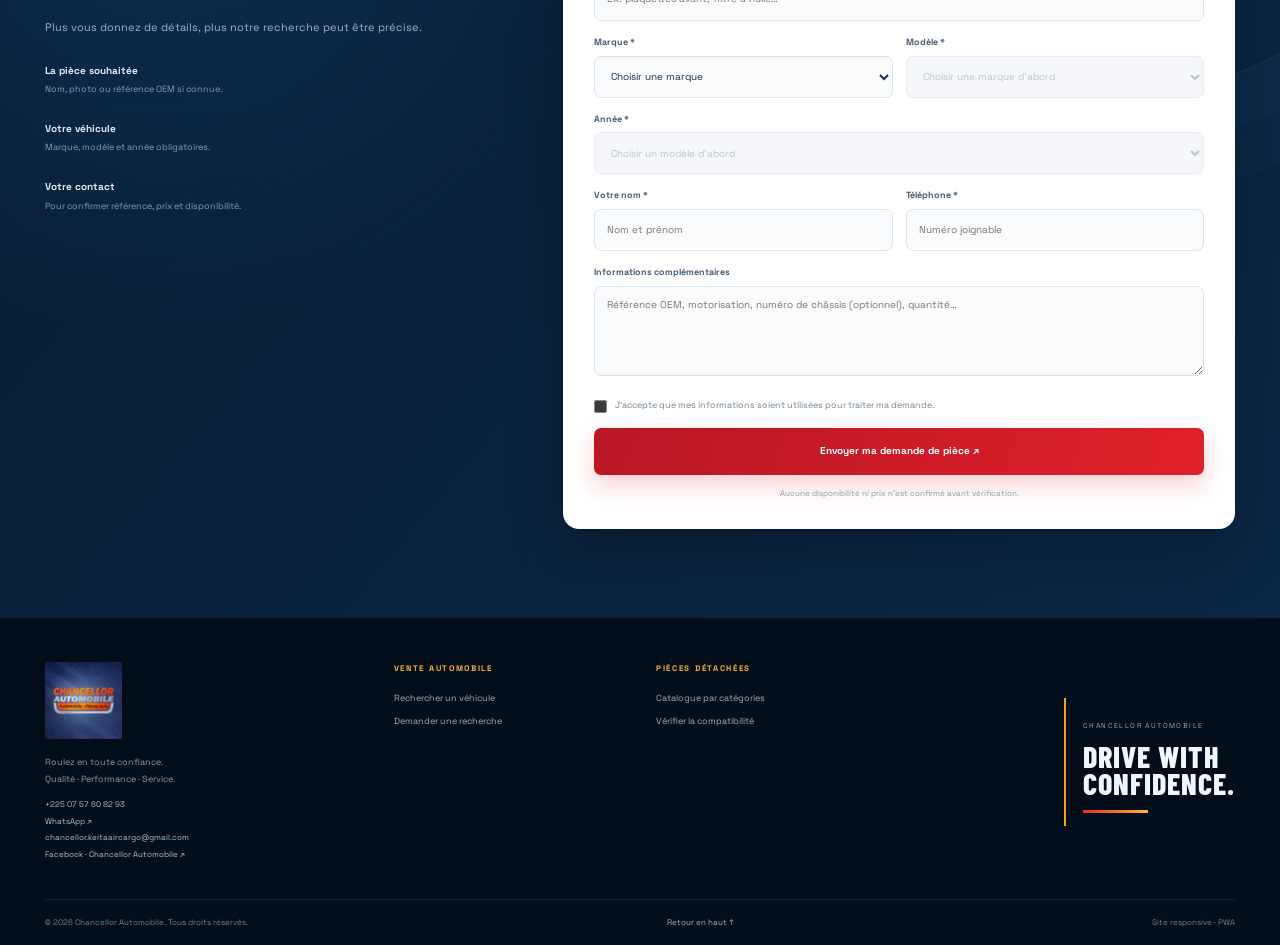
<file: pieces.html>
<!doctype html>
<html lang="fr">
<head>
<meta charset="utf-8">
<meta name="viewport" content="width=device-width, initial-scale=1, viewport-fit=cover">
<meta name="theme-color" content="#07152d">
<meta name="apple-mobile-web-app-capable" content="yes">
<meta name="apple-mobile-web-app-status-bar-style" content="black-translucent">
<script>try{document.documentElement.dataset.theme=localStorage.getItem("chancellor-theme")||"dark"}catch(e){document.documentElement.dataset.theme="dark"}</script>
<meta name="description" content="Espace pièces détachées Chancellor Automobile : recherche de filtres, freinage, suspension, moteur, électricité, carrosserie et accessoires par véhicule.">
<meta name="robots" content="index,follow">
<meta property="og:type" content="website">
<meta property="og:title" content="Vente de pièces détachées | Chancellor Automobile">
<meta property="og:description" content="Espace pièces détachées Chancellor Automobile : recherche de filtres, freinage, suspension, moteur, électricité, carrosserie et accessoires par véhicule.">
<meta property="og:image" content="assets/Logo%20automobile%20Chancellor%20mat%20premium.png">
<title>Vente de pièces détachées | Chancellor Automobile</title>
<link rel="icon" href="assets/favicon-48.png" sizes="any">
<link rel="icon" href="assets/favicon-48.png" type="image/png" sizes="48x48">
<link rel="icon" href="assets/favicon-192.png" type="image/png" sizes="192x192">
<link rel="icon" href="assets/favicon-512.png" type="image/png" sizes="512x512">
<link rel="apple-touch-icon" href="assets/apple-touch-icon.png">
<link rel="preload" as="image" href="assets/Logo%20automobile%20Chancellor%20mat%20premium.png">
<link rel="manifest" href="manifest.webmanifest">
<link rel="preload" as="image" href="assets/Logo%20automobile%20Chancellor%20mat%20premium.png">
<link rel="preconnect" href="https://fonts.googleapis.com"><link rel="preconnect" href="https://fonts.gstatic.com" crossorigin><link href="https://fonts.googleapis.com/css2?family=Barlow+Condensed:wght@400;500;600;700;800;900&family=Manrope:wght@400;500;600;700;800&family=Space+Grotesk:wght@400;500;600;700&display=swap" rel="stylesheet">
<link rel="stylesheet" href="styles.css">
<script src="catalogue-demo.js?v=21" defer></script>
<script src="app.js" defer></script>
</head>
<body data-page="parts">
<div class="site-loader" id="site-loader" role="status" aria-live="polite">
  <div class="loader-brand"><img src="assets/Logo%20automobile%20Chancellor%20mat%20premium.png" alt="" width="190" height="95" decoding="async"></div>
  <span class="loader-spinner" aria-hidden="true"></span>
  <div class="loader-copy"><strong>CHANCELLOR AUTOMOBILE</strong><small>CHARGEMENT DE VOTRE EXPÉRIENCE</small></div>
</div>
<script>(function(){var loader=document.getElementById('site-loader');if(!loader)return;var finished=false,started=Date.now();function hide(){if(finished)return;finished=true;window.setTimeout(function(){loader.classList.add('is-hidden');loader.setAttribute('aria-hidden','true');window.setTimeout(function(){if(loader.isConnected)loader.remove();},500);},Math.max(0,220-(Date.now()-started)));}if(document.readyState==='loading')document.addEventListener('DOMContentLoaded',hide,{once:true});else window.requestAnimationFrame(hide);window.addEventListener('load',hide,{once:true});window.setTimeout(hide,1500);})();</script>
<div class="announcement"><span class="status-dot"></span> CHANCELLOR AUTOMOBILE <i></i> QUALITÉ <i></i> PERFORMANCE <i></i> SERVICE</div>
<header class="site-header">
<a class="brand" href="./index.html" aria-label="Chancellor Automobile - accueil"><img class="brand-logo-image" src="assets/Logo%20automobile%20Chancellor%20mat%20premium.png" alt="Chancellor Automobile" width="1774" height="887" decoding="async"></a>
<a class="language-toggle" href="./en/parts.html" lang="en" hreflang="en" aria-label="View this page in English">EN</a>
<button class="theme-toggle" type="button" data-theme-toggle aria-pressed="false" aria-label="Activer le thème clair"><span class="theme-toggle-icon" aria-hidden="true">☼</span><span class="theme-toggle-label">Clair</span><span class="theme-toggle-track" aria-hidden="true"><i></i></span></button>
<button class="nav-toggle" type="button" aria-label="Ouvrir le menu" aria-expanded="false" aria-haspopup="true" aria-controls="main-nav"><span aria-hidden="true"></span><span aria-hidden="true"></span><span aria-hidden="true"></span></button>
<nav id="main-nav" aria-label="Navigation principale" hidden>
<a href="./index.html" >Accueil</a>
<a href="./vehicules.html" >Vente de véhicules</a>
<a href="./pieces.html" aria-current="page">Pièces détachées</a>
<a href="#contact">Contact</a>
<button class="install-button" id="install-app" type="button" hidden><span>↓</span> Installer l'application</button>
</nav>
</header>
<main id="top">
<section class="sub-hero parts-hero"><div class="container sub-hero-inner"><div><a class="back-home" href="./index.html">← Accueil</a><span class="eyebrow">PIÈCES DÉTACHÉES</span><h1>La bonne pièce.<br><em>Sans approximation.</em></h1><p>Recherchez par famille de pièces, identifiez votre véhicule et transmettez les informations utiles pour vérifier la bonne référence.</p><div class="hero-actions"><a class="action-button orange" href="#catalogue-pieces">Parcourir les pièces ↘</a><a class="action-button outline" href="./vehicules.html">Acheter un véhicule ?</a></div></div><div class="parts-hero-art parts-logo-frame"><img class="parts-hero-image" src="assets/Logo%20automobile%20Chancellor%20mat%20premium.png" alt="Logo Chancellor Automobile avec pièces détachées, disque, pneus et outils" width="1774" height="887" loading="eager" fetchpriority="high" decoding="async"></div></div></section>
<section class="container parts-catalogue" id="catalogue-pieces"><div class="section-heading"><span class="eyebrow">CATALOGUE PAR FAMILLES</span><h2>Identifiez la pièce <em>recherchée.</em></h2><p>Choisissez une catégorie ou utilisez la recherche pour préparer votre demande.</p></div>
<div class="parts-search"><span>⌕</span><input id="parts-search" type="search" placeholder="Rechercher : filtre, plaquette, amortisseur, batterie…" autocomplete="off"><small>RECHERCHE</small></div>
<div class="parts-category-grid">
<article class="part-category" data-search="moteur filtration filtres à huile air carburant courroie distribution refroidissement"><b class="part-icon">⚙</b><h3>Moteur & filtration</h3><p>Filtres, courroies, lubrification, refroidissement et composants moteur.</p><button class="part-select" data-part="Moteur & filtration">Rechercher cette famille ↗</button></article>
<article class="part-category" data-search="freinage plaquettes disques étriers frein liquide flexibles"><b class="part-icon">◉</b><h3>Freinage</h3><p>Plaquettes, disques, étriers et composants du système de freinage.</p><button class="part-select" data-part="Freinage">Rechercher cette famille ↗</button></article>
<article class="part-category" data-search="suspension direction amortisseurs rotules biellettes triangles"><b class="part-icon">⌁</b><h3>Suspension & direction</h3><p>Amortisseurs, rotules, triangles, biellettes et liaison au sol.</p><button class="part-select" data-part="Suspension & direction">Rechercher cette famille ↗</button></article>
<article class="part-category" data-search="électricité batterie alternateur démarreur éclairage capteurs"><b class="part-icon">ϟ</b><h3>Électricité & batterie</h3><p>Batteries, alternateurs, démarreurs, éclairage et équipements électriques.</p><button class="part-select" data-part="Électricité & batterie">Rechercher cette famille ↗</button></article>
<article class="part-category" data-search="embrayage transmission boite vitesse cardan volant moteur"><b class="part-icon">⛭</b><h3>Embrayage & transmission</h3><p>Embrayage, transmission, cardans et composants de boîte de vitesses.</p><button class="part-select" data-part="Embrayage & transmission">Rechercher cette famille ↗</button></article>
<article class="part-category" data-search="carrosserie phare rétroviseur pare choc optique éclairage"><b class="part-icon">▱</b><h3>Carrosserie & éclairage</h3><p>Rétroviseurs, optiques, éléments de carrosserie et accessoires extérieurs.</p><button class="part-select" data-part="Carrosserie & éclairage">Rechercher cette famille ↗</button></article>
<article class="part-category" data-search="accessoires multimédia autoradio caméra capteurs équipement"><b class="part-icon">▣</b><h3>Accessoires & multimédia</h3><p>Autoradios, caméras, capteurs et équipements automobiles.</p><button class="part-select" data-part="Accessoires & multimédia">Rechercher cette famille ↗</button></article>
<article class="part-category" data-search="roues pneus jantes valves pneumatiques"><b class="part-icon">◎</b><h3>Pneus & roues</h3><p>Pneumatiques, jantes et éléments associés selon les dimensions requises.</p><button class="part-select" data-part="Pneus & roues">Rechercher cette famille ↗</button></article>
<article class="part-category" data-search="habitacle intérieur siège tapis poignée vitre lève vitre"><b class="part-icon">⌑</b><h3>Habitacle & intérieur</h3><p>Éléments d'intérieur, commandes, vitrages et accessoires d'habitacle.</p><button class="part-select" data-part="Habitacle & intérieur">Rechercher cette famille ↗</button></article>
<article class="part-category" data-search="échappement sonde catalyseur silencieux ligne"><b class="part-icon">≋</b><h3>Échappement & capteurs</h3><p>Éléments de ligne d'échappement, sondes et capteurs associés.</p><button class="part-select" data-part="Échappement & capteurs">Rechercher cette famille ↗</button></article>
</div><p class="empty-state" id="parts-empty" hidden>Aucune catégorie ne correspond à cette recherche.</p>
<section class="demo-showcase parts-demo-showcase" id="pieces-demonstration"><div class="container"><div class="showcase-heading"><div><span class="eyebrow">APERÇU DU CATALOGUE</span><h2>Des pièces classées <em>par besoin.</em></h2><p>Trois exemples par catégorie, avec un descriptif et un tarif fictif de démonstration.</p></div><span class="demo-tag">MAQUETTE FICTIVE</span></div><div class="catalog-carousel glass-panel"><div class="catalog-carousel-head"><div><strong id="parts-family-title">Moteur & filtration · 3 exemples</strong><small>Exemples de présentation</small></div><div class="carousel-controls"><button class="carousel-arrow" type="button" data-scroll-target="parts-viewport" data-direction="-1" aria-label="Défiler les pièces précédentes">←</button><button class="carousel-arrow" type="button" data-scroll-target="parts-viewport" data-direction="1" aria-label="Défiler les pièces suivantes">→</button></div></div><div class="carousel-viewport" id="parts-viewport"><div class="catalog-track" id="parts-track" aria-live="polite"></div></div><p class="carousel-hint">Faites glisser les cartes horizontalement pour parcourir les exemples.</p></div><p class="demo-disclaimer"><strong>Catalogue fictif de démonstration.</strong> Les références, descriptions et prix sont entièrement fictifs, sans disponibilité garantie. Ils seront remplacés par les vraies références, marques, tarifs et stocks validés par Chancellor Automobile.</p></div></section>
<div class="stock-note"><b>INFORMATION STOCK</b><span>Les catégories affichées sont des familles de recherche, pas une déclaration de stock. Chaque référence, disponibilité et prix sont confirmés avant validation.</span></div>
</section>
<section class="compatibility-section" id="compatibilite"><div class="container compatibility-layout"><div><span class="eyebrow">VÉRIFICATION DE COMPATIBILITÉ</span><h2>Une pièce doit<br>correspondre à <em>votre auto.</em></h2><p>Renseignez la marque, le modèle et l'année pour faciliter l'identification. Le numéro de châssis ou la référence OEM peuvent être demandés en complément.</p><ul><li>Marques et modèles référencés</li><li>Identification du véhicule</li><li>Validation de la référence avant achat</li></ul></div><div class="compatibility-card"><div class="compat-header"><span>⌕</span><div><small>IDENTIFICATION VÉHICULE</small><h3>Votre automobile</h3></div></div>
<div class="field"><label for="part-make">Marque *</label><select id="part-make"><option value="">Choisir une marque</option></select></div><div class="field"><label for="part-model">Modèle *</label><select id="part-model" disabled><option value="">Choisir une marque d'abord</option></select></div><div class="field"><label for="part-year">Année *</label><select id="part-year" disabled><option value="">Choisir un modèle d'abord</option></select></div><p class="compat-hint">La compatibilité exacte est confirmée avec les références techniques du véhicule.</p>
</div></div></section>
<section class="request-section" id="demande-piece"><div class="container request-layout"><div class="request-intro"><span class="eyebrow">DEMANDE DE PIÈCE</span><h2>Précisons la<br><em>bonne référence.</em></h2><p>Plus vous donnez de détails, plus notre recherche peut être précise.</p><div class="request-step"><span><strong>La pièce souhaitée</strong><small>Nom, photo ou référence OEM si connue.</small></span></div><div class="request-step"><span><strong>Votre véhicule</strong><small>Marque, modèle et année obligatoires.</small></span></div><div class="request-step"><span><strong>Votre contact</strong><small>Pour confirmer référence, prix et disponibilité.</small></span></div></div>
<div class="request-card"><div class="request-card-head"><small>CHANCELLOR AUTOMOBILE · PIÈCES AUTO</small><h3>Votre demande de pièce</h3><p>Les champs marqués * sont obligatoires.</p></div><form id="parts-request-form">
<label class="field"><span>Pièce ou référence recherchée *</span><input id="part-name" name="part" placeholder="Ex. plaquettes avant, filtre à huile…" required></label>
<div class="field-grid"><label class="field"><span>Marque *</span><select id="part-make-form" name="make" required><option value="">Choisir une marque</option></select></label><label class="field"><span>Modèle *</span><select id="part-model-form" name="model" required disabled><option value="">Choisir une marque d'abord</option></select></label></div>
<label class="field"><span>Année *</span><select id="part-year-form" name="year" required disabled><option value="">Choisir un modèle d'abord</option></select></label>
<div class="field-grid"><label class="field"><span>Votre nom *</span><input name="name" autocomplete="name" placeholder="Nom et prénom" required></label><label class="field"><span>Téléphone *</span><input name="phone" type="tel" autocomplete="tel" placeholder="Numéro joignable" required></label></div>
<label class="field"><span>Informations complémentaires</span><textarea name="details" rows="4" placeholder="Référence OEM, motorisation, numéro de châssis (optionnel), quantité…"></textarea></label>
<label class="consent"><input type="checkbox" required><span>J'accepte que mes informations soient utilisées pour traiter ma demande.</span></label><button class="action-button orange full-width" type="submit">Envoyer ma demande de pièce ↗</button><p class="form-feedback" id="parts-feedback" aria-live="polite">Aucune disponibilité ni prix n'est confirmé avant vérification.</p>
</form></div></div></section>
</main>
<footer class="site-footer" id="contact">
<div class="container footer-inner">
<div><a class="brand footer-brand" href="./index.html" aria-label="Chancellor Automobile - accueil"><img class="brand-logo-image" src="assets/Logo%20automobile%20Chancellor%20mat%20premium.png" alt="Chancellor Automobile" width="1774" height="887" loading="lazy" decoding="async"></a><p>Roulez en toute confiance.<br>Qualité · Performance · Service.</p><div class="footer-contact-mini"><a href="tel:+2250757608293">+225 07 57 60 82 93</a><a href="https://wa.me/2250757608293" target="_blank" rel="noopener noreferrer">WhatsApp ↗</a><a href="mailto:chancellor.keitaaircargo@gmail.com">chancellor.keitaaircargo@gmail.com</a><a href="https://www.facebook.com/ChancellorAutomobile" target="_blank" rel="noopener noreferrer">Facebook · Chancellor Automobile ↗</a></div></div>
<div class="footer-col"><b>VENTE AUTOMOBILE</b><a href="./vehicules.html">Rechercher un véhicule</a><a href="./vehicules.html#demande-vehicule">Demander une recherche</a></div>
<div class="footer-col"><b>PIÈCES DÉTACHÉES</b><a href="./pieces.html">Catalogue par catégories</a><a href="./pieces.html#compatibilite">Vérifier la compatibilité</a></div>
<div class="footer-tag"><small>CHANCELLOR AUTOMOBILE</small><strong>DRIVE WITH<br>CONFIDENCE.</strong><i></i></div>
</div>
<div class="container footer-bottom"><span>© <span id="current-year"></span> Chancellor Automobile. Tous droits réservés.</span><a href="#top">Retour en haut ↑</a><span>Site responsive · PWA</span></div>
</footer>
<aside class="install-popover" id="install-popover" role="dialog" aria-label="Installer Chancellor Automobile" aria-modal="false" hidden>
  <button class="install-popover-close" id="install-popup-close" type="button" aria-label="Fermer la fenêtre d'installation">×</button>
  <div class="install-popover-kicker"><span class="install-popover-orb">✦</span> APPLICATION CHANCELLOR</div>
  <h2>Votre univers automobile,<br><em>à portée de main.</em></h2>
  <p class="install-popover-copy">Installez Chancellor Automobile sur votre appareil pour retrouver rapidement les véhicules, les pièces et vos demandes depuis votre écran d'accueil.</p>
  <div class="install-popover-actions">
    <button class="install-popover-primary" id="install-popup-action" type="button">Installer l'application <span aria-hidden="true">↗</span></button>
    <button class="install-popover-secondary" id="install-popup-later" type="button">Plus tard</button>
  </div>
  <div class="install-popover-help" id="install-popup-help" hidden>
    <strong id="install-help-title">Installation sur votre appareil</strong>
    <ol id="install-help-steps"></ol>
  </div>
  <p class="install-popover-foot">Gratuit · Accès direct depuis votre écran d'accueil</p>
</aside>
<div class="site-toast" id="site-toast" role="status" aria-live="polite"></div>
</body>
</html>
</file>
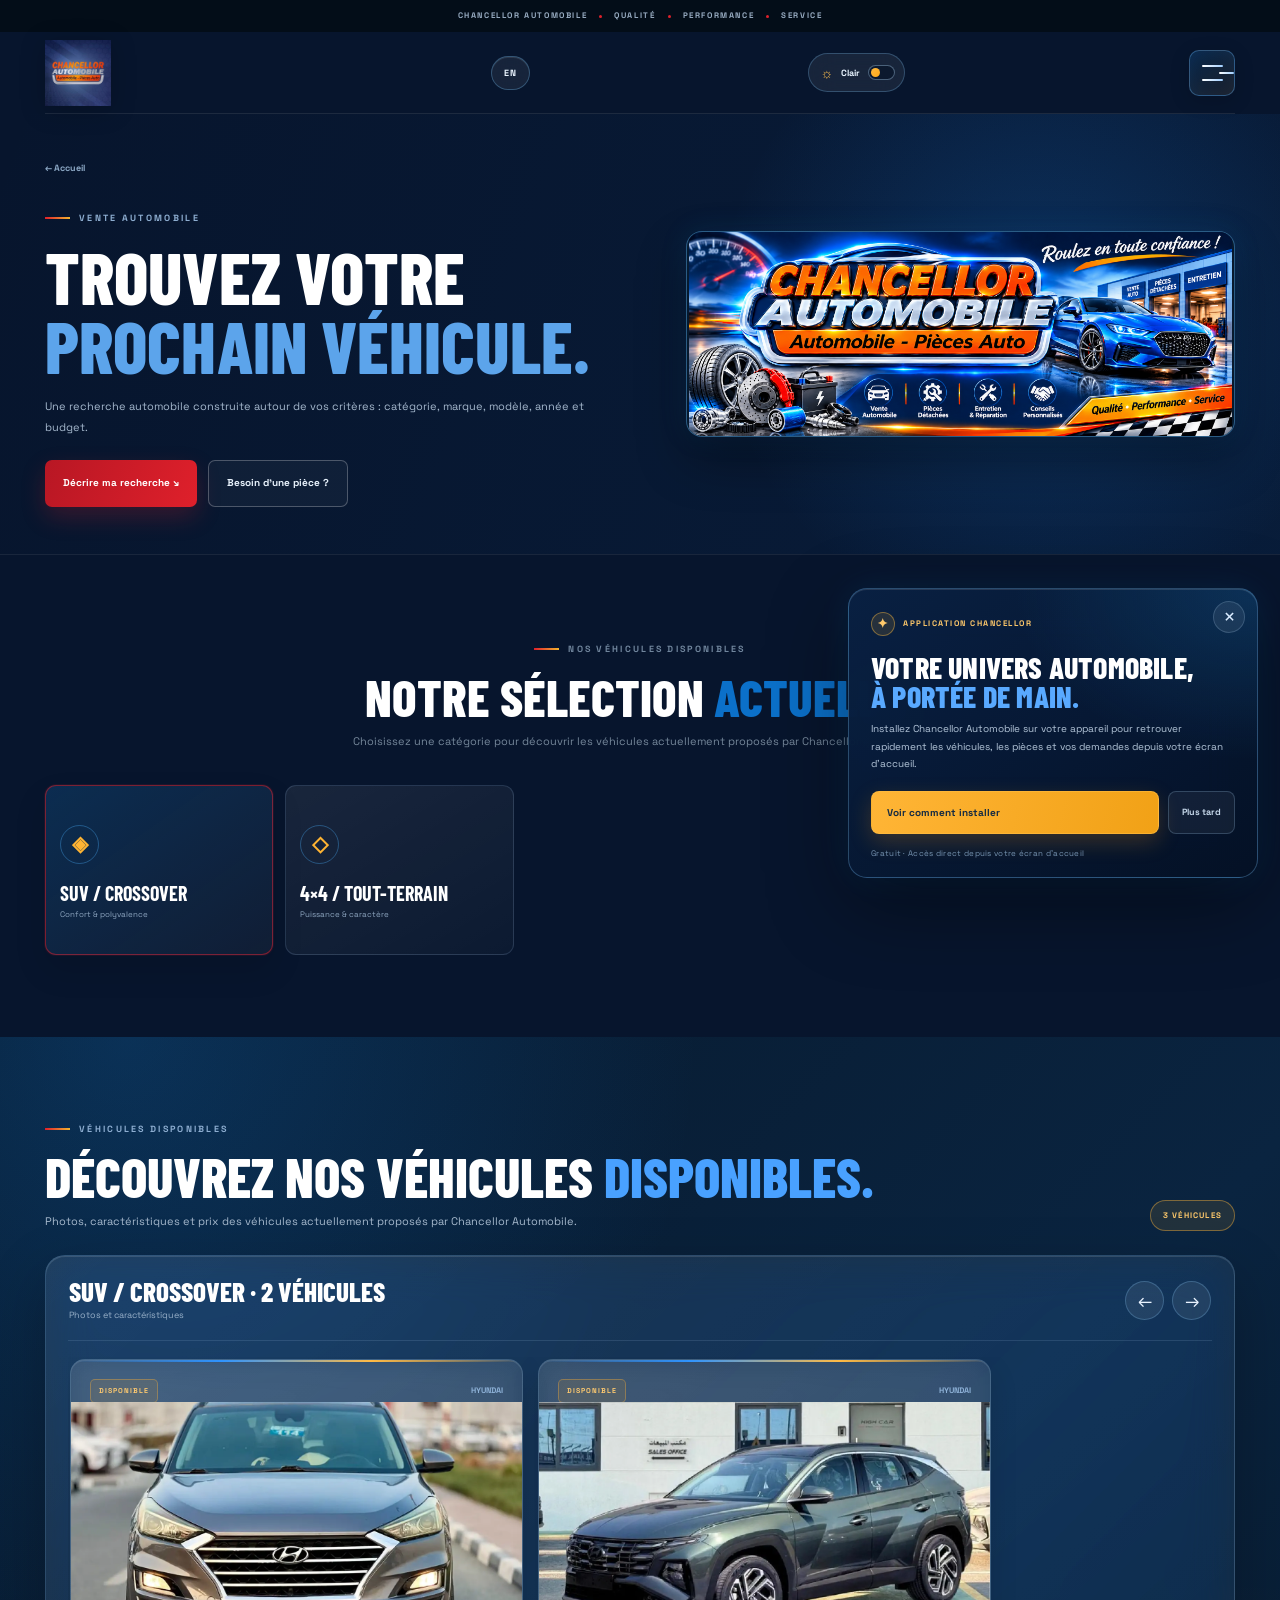
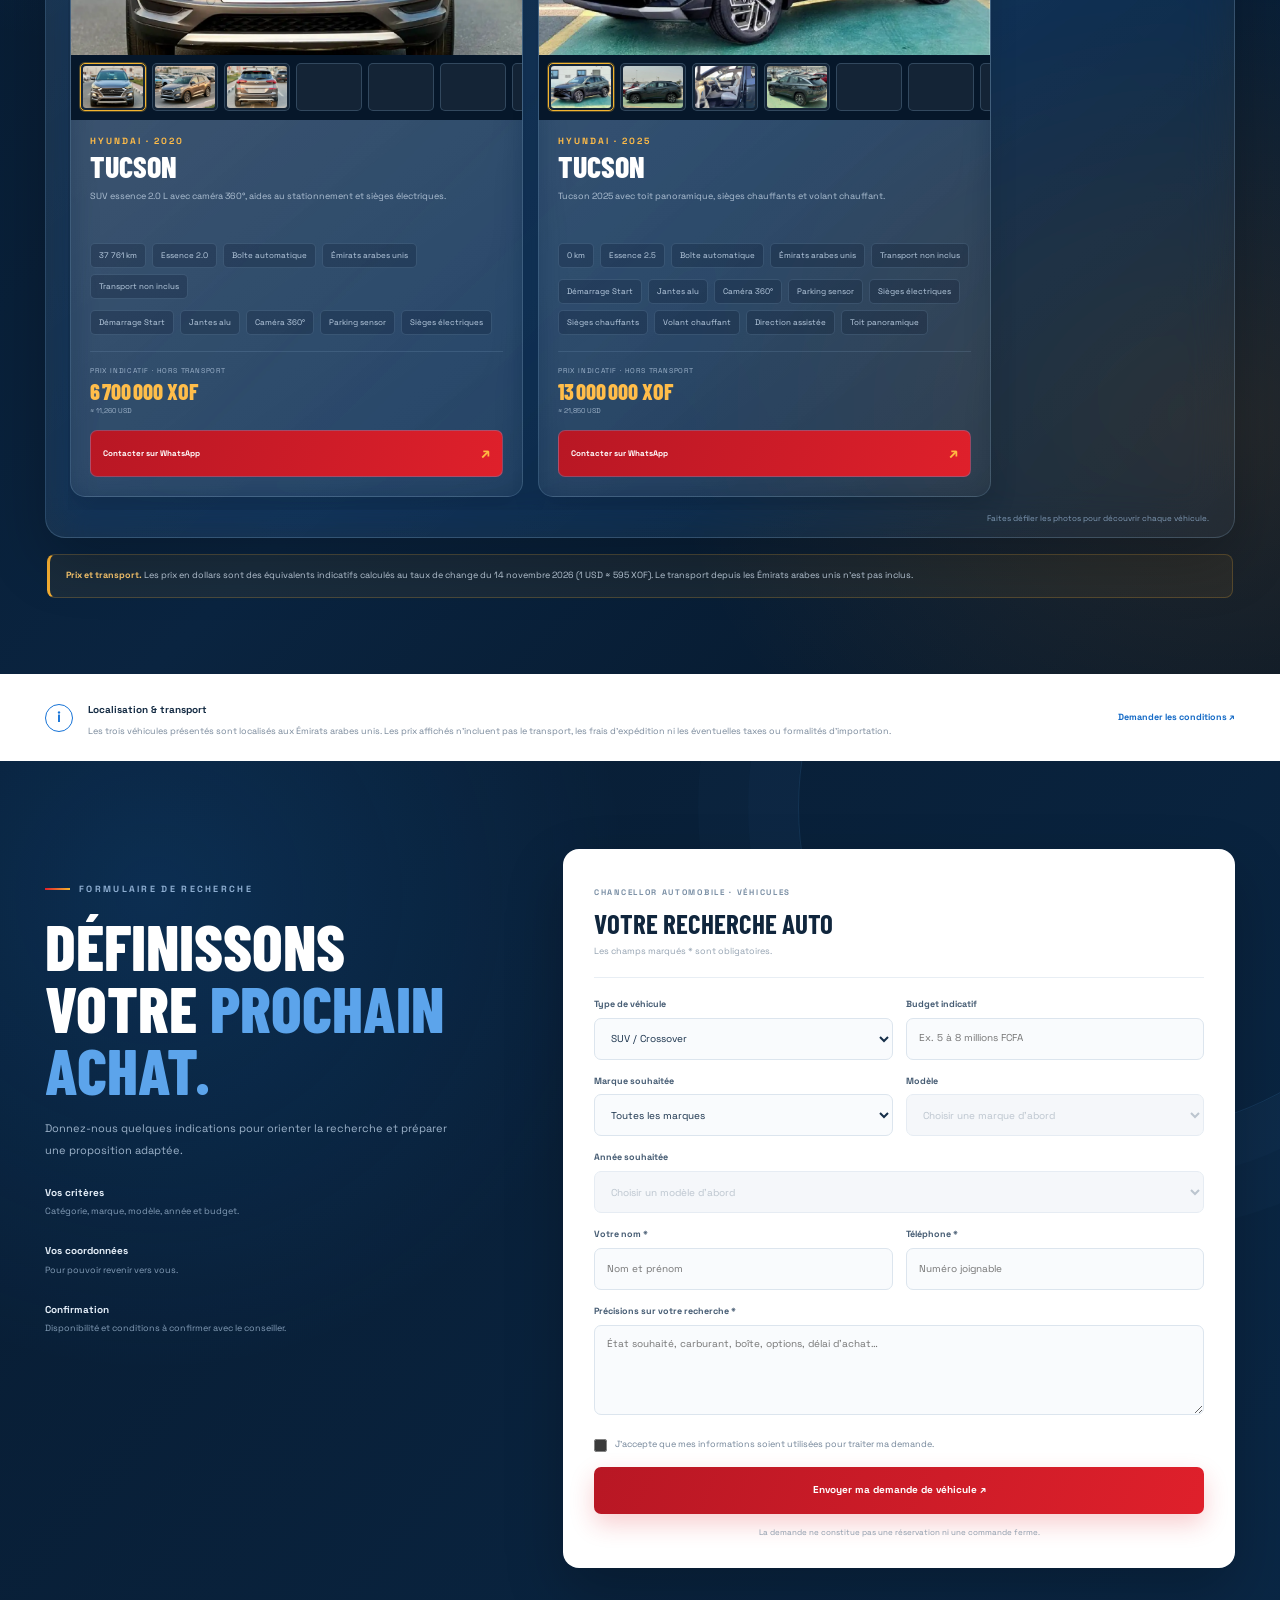
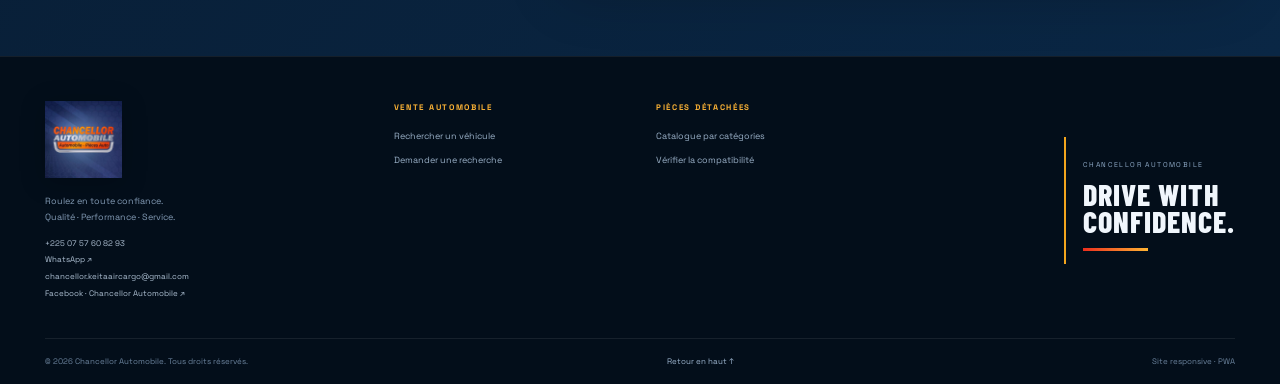
<file: vehicules.html>
<!doctype html>
<html lang="fr">
<head>
<meta charset="utf-8">
<meta name="viewport" content="width=device-width, initial-scale=1, viewport-fit=cover">
<meta name="theme-color" content="#07152d">
<meta name="apple-mobile-web-app-capable" content="yes">
<meta name="apple-mobile-web-app-status-bar-style" content="black-translucent">
<script>try{document.documentElement.dataset.theme=localStorage.getItem("chancellor-theme")||"dark"}catch(e){document.documentElement.dataset.theme="dark"}</script>
<meta name="description" content="Découvrez l'espace vente de véhicules Chancellor Automobile. Recherche personnalisée de berlines, SUV, citadines, 4x4 et utilitaires.">
<meta name="robots" content="index,follow">
<meta property="og:type" content="website">
<meta property="og:title" content="Vente de véhicules | Chancellor Automobile">
<meta property="og:description" content="Découvrez l'espace vente de véhicules Chancellor Automobile. Recherche personnalisée de berlines, SUV, citadines, 4x4 et utilitaires.">
<meta property="og:image" content="assets/chancellor-banner.png">
<title>Vente de véhicules | Chancellor Automobile</title>
<link rel="icon" href="assets/favicon-48.png" sizes="any">
<link rel="icon" href="assets/favicon-48.png" type="image/png" sizes="48x48">
<link rel="icon" href="assets/favicon-192.png" type="image/png" sizes="192x192">
<link rel="icon" href="assets/favicon-512.png" type="image/png" sizes="512x512">
<link rel="apple-touch-icon" href="assets/apple-touch-icon.png">
<link rel="manifest" href="manifest.webmanifest">
<link rel="preload" as="image" href="assets/chancellor-banner.png">
<link rel="preconnect" href="https://fonts.googleapis.com"><link rel="preconnect" href="https://fonts.gstatic.com" crossorigin><link href="https://fonts.googleapis.com/css2?family=Barlow+Condensed:wght@400;500;600;700;800;900&family=Manrope:wght@400;500;600;700;800&family=Space+Grotesk:wght@400;500;600;700&display=swap" rel="stylesheet">
<link rel="stylesheet" href="styles.css">
<script src="catalogue-demo.js?v=21" defer></script>
<script src="app.js" defer></script>
</head>
<body data-page="vehicles">
<div class="site-loader" id="site-loader" role="status" aria-live="polite">
  <div class="loader-brand"><img src="assets/Logo%20automobile%20Chancellor%20mat%20premium.png" alt="" width="190" height="95" decoding="async"></div>
  <span class="loader-spinner" aria-hidden="true"></span>
  <div class="loader-copy"><strong>CHANCELLOR AUTOMOBILE</strong><small>CHARGEMENT DE VOTRE EXPÉRIENCE</small></div>
</div>
<script>(function(){var loader=document.getElementById('site-loader');if(!loader)return;var finished=false,started=Date.now();function hide(){if(finished)return;finished=true;window.setTimeout(function(){loader.classList.add('is-hidden');loader.setAttribute('aria-hidden','true');window.setTimeout(function(){if(loader.isConnected)loader.remove();},500);},Math.max(0,220-(Date.now()-started)));}if(document.readyState==='loading')document.addEventListener('DOMContentLoaded',hide,{once:true});else window.requestAnimationFrame(hide);window.addEventListener('load',hide,{once:true});window.setTimeout(hide,1500);})();</script>
<div class="announcement"><span class="status-dot"></span> CHANCELLOR AUTOMOBILE <i></i> QUALITÉ <i></i> PERFORMANCE <i></i> SERVICE</div>
<header class="site-header">
<a class="brand" href="./index.html" aria-label="Chancellor Automobile - accueil"><img class="brand-logo-image" src="assets/Logo%20automobile%20Chancellor%20mat%20premium.png" alt="Chancellor Automobile" width="1774" height="887" decoding="async"></a>
<a class="language-toggle" href="./en/vehicles.html" lang="en" hreflang="en" aria-label="View this page in English">EN</a>
<button class="theme-toggle" type="button" data-theme-toggle aria-pressed="false" aria-label="Activer le thème clair"><span class="theme-toggle-icon" aria-hidden="true">☼</span><span class="theme-toggle-label">Clair</span><span class="theme-toggle-track" aria-hidden="true"><i></i></span></button>
<button class="nav-toggle" type="button" aria-label="Ouvrir le menu" aria-expanded="false" aria-haspopup="true" aria-controls="main-nav"><span aria-hidden="true"></span><span aria-hidden="true"></span><span aria-hidden="true"></span></button>
<nav id="main-nav" aria-label="Navigation principale" hidden>
<a href="./index.html" >Accueil</a>
<a href="./vehicules.html" aria-current="page">Vente de véhicules</a>
<a href="./pieces.html" >Pièces détachées</a>
<a href="#contact">Contact</a>
<button class="install-button" id="install-app" type="button" hidden><span>↓</span> Installer l'application</button>
</nav>
</header>
<main id="top">
<section class="sub-hero vehicle-hero"><div class="container sub-hero-inner"><div><a class="back-home" href="./index.html">← Accueil</a><span class="eyebrow">VENTE AUTOMOBILE</span><h1>Trouvez votre<br><em>prochain véhicule.</em></h1><p>Une recherche automobile construite autour de vos critères : catégorie, marque, modèle, année et budget.</p><div class="hero-actions"><a class="action-button orange" href="#demande-vehicule">Décrire ma recherche ↘</a><a class="action-button outline" href="./pieces.html">Besoin d'une pièce ?</a></div></div><div class="vehicle-hero-art vehicle-banner-crop"><img src="assets/chancellor-banner.png" alt="Bannière officielle Chancellor Automobile avec berline sportive bleue" width="2048" height="768" loading="eager" fetchpriority="high" decoding="async"></div></div></section>
<section class="container vehicle-categories"><div class="section-heading"><span class="eyebrow">NOS VÉHICULES DISPONIBLES</span><h2>Notre sélection <em>actuelle.</em></h2><p>Choisissez une catégorie pour découvrir les véhicules actuellement proposés par Chancellor Automobile.</p></div>
<div class="vehicle-type-grid">
<button class="vehicle-type" type="button" data-type="SUV / Crossover"><b>◈</b><strong>SUV / Crossover</strong><small>Confort & polyvalence</small></button>
<button class="vehicle-type" type="button" data-type="4×4 / Tout-terrain"><b>◇</b><strong>4×4 / Tout-terrain</strong><small>Puissance & caractère</small></button>
</div></section>
<section class="demo-showcase" id="catalogue-vehicules"><div class="container"><div class="showcase-heading"><div><span class="eyebrow">VÉHICULES DISPONIBLES</span><h2>Découvrez nos véhicules <em>disponibles.</em></h2><p>Photos, caractéristiques et prix des véhicules actuellement proposés par Chancellor Automobile.</p></div><span class="demo-tag">3 VÉHICULES</span></div><div class="catalog-carousel glass-panel"><div class="catalog-carousel-head"><div><strong id="vehicle-family-title">SUV / Crossover · 2 véhicules</strong><small>Photos et caractéristiques</small></div><div class="carousel-controls"><button class="carousel-arrow" type="button" data-scroll-target="vehicle-viewport" data-direction="-1" aria-label="Défiler les véhicules précédents">←</button><button class="carousel-arrow" type="button" data-scroll-target="vehicle-viewport" data-direction="1" aria-label="Défiler les véhicules suivants">→</button></div></div><div class="carousel-viewport" id="vehicle-viewport"><div class="catalog-track" id="vehicle-track" aria-live="polite"></div></div><p class="carousel-hint">Faites défiler les photos pour découvrir chaque véhicule.</p></div><p class="demo-disclaimer"><strong>Prix et transport.</strong> Les prix en dollars sont des équivalents indicatifs calculés au taux de change du 14 novembre 2026 (1 USD ≈ 595 XOF). Le transport depuis les Émirats arabes unis n’est pas inclus.</p></div></section>
<section class="inventory-note"><div class="container inventory-inner"><span class="note-icon">i</span><div><strong>Localisation & transport</strong><p>Les trois véhicules présentés sont localisés aux Émirats arabes unis. Les prix affichés n’incluent pas le transport, les frais d’expédition ni les éventuelles taxes ou formalités d’importation.</p></div><a href="#demande-vehicule">Demander les conditions ↗</a></div></section>
<section class="request-section" id="demande-vehicule"><div class="container request-layout"><div class="request-intro"><span class="eyebrow">FORMULAIRE DE RECHERCHE</span><h2>Définissons<br>votre <em>prochain achat.</em></h2><p>Donnez-nous quelques indications pour orienter la recherche et préparer une proposition adaptée.</p><div class="request-step"><span><strong>Vos critères</strong><small>Catégorie, marque, modèle, année et budget.</small></span></div><div class="request-step"><span><strong>Vos coordonnées</strong><small>Pour pouvoir revenir vers vous.</small></span></div><div class="request-step"><span><strong>Confirmation</strong><small>Disponibilité et conditions à confirmer avec le conseiller.</small></span></div></div>
<div class="request-card"><div class="request-card-head"><small>CHANCELLOR AUTOMOBILE · VÉHICULES</small><h3>Votre recherche auto</h3><p>Les champs marqués * sont obligatoires.</p></div><form id="vehicle-request-form">
<div class="field-grid"><label class="field"><span>Type de véhicule</span><select id="vehicle-type" name="type"><option value="">Tous les types</option><option>Berline</option><option>SUV / Crossover</option><option>Citadine</option><option>4×4 / Tout-terrain</option><option>Utilitaire</option></select></label><label class="field"><span>Budget indicatif</span><input name="budget" type="text" placeholder="Ex. 5 à 8 millions FCFA"></label></div>
<div class="field-grid"><label class="field"><span>Marque souhaitée</span><select id="vehicle-make" name="make"><option value="">Toutes les marques</option></select></label><label class="field"><span>Modèle</span><select id="vehicle-model" name="model" disabled><option value="">Choisir une marque d'abord</option></select></label></div>
<label class="field"><span>Année souhaitée</span><select id="vehicle-year" name="year" disabled><option value="">Choisir un modèle d'abord</option></select></label>
<div class="field-grid"><label class="field"><span>Votre nom *</span><input name="name" autocomplete="name" placeholder="Nom et prénom" required></label><label class="field"><span>Téléphone *</span><input name="phone" type="tel" autocomplete="tel" placeholder="Numéro joignable" required></label></div>
<label class="field"><span>Précisions sur votre recherche *</span><textarea name="details" rows="4" placeholder="État souhaité, carburant, boîte, options, délai d'achat…" required></textarea></label>
<label class="consent"><input type="checkbox" required><span>J'accepte que mes informations soient utilisées pour traiter ma demande.</span></label>
<button class="action-button orange full-width" type="submit">Envoyer ma demande de véhicule ↗</button><p class="form-feedback" id="vehicle-feedback" aria-live="polite">La demande ne constitue pas une réservation ni une commande ferme.</p>
</form></div></div></section>
</main>
<footer class="site-footer" id="contact">
<div class="container footer-inner">
<div><a class="brand footer-brand" href="./index.html" aria-label="Chancellor Automobile - accueil"><img class="brand-logo-image" src="assets/Logo%20automobile%20Chancellor%20mat%20premium.png" alt="Chancellor Automobile" width="1774" height="887" loading="lazy" decoding="async"></a><p>Roulez en toute confiance.<br>Qualité · Performance · Service.</p><div class="footer-contact-mini"><a href="tel:+2250757608293">+225 07 57 60 82 93</a><a href="https://wa.me/2250757608293" target="_blank" rel="noopener noreferrer">WhatsApp ↗</a><a href="mailto:chancellor.keitaaircargo@gmail.com">chancellor.keitaaircargo@gmail.com</a><a href="https://www.facebook.com/ChancellorAutomobile" target="_blank" rel="noopener noreferrer">Facebook · Chancellor Automobile ↗</a></div></div>
<div class="footer-col"><b>VENTE AUTOMOBILE</b><a href="./vehicules.html">Rechercher un véhicule</a><a href="./vehicules.html#demande-vehicule">Demander une recherche</a></div>
<div class="footer-col"><b>PIÈCES DÉTACHÉES</b><a href="./pieces.html">Catalogue par catégories</a><a href="./pieces.html#compatibilite">Vérifier la compatibilité</a></div>
<div class="footer-tag"><small>CHANCELLOR AUTOMOBILE</small><strong>DRIVE WITH<br>CONFIDENCE.</strong><i></i></div>
</div>
<div class="container footer-bottom"><span>© <span id="current-year"></span> Chancellor Automobile. Tous droits réservés.</span><a href="#top">Retour en haut ↑</a><span>Site responsive · PWA</span></div>
</footer>
<aside class="install-popover" id="install-popover" role="dialog" aria-label="Installer Chancellor Automobile" aria-modal="false" hidden>
  <button class="install-popover-close" id="install-popup-close" type="button" aria-label="Fermer la fenêtre d'installation">×</button>
  <div class="install-popover-kicker"><span class="install-popover-orb">✦</span> APPLICATION CHANCELLOR</div>
  <h2>Votre univers automobile,<br><em>à portée de main.</em></h2>
  <p class="install-popover-copy">Installez Chancellor Automobile sur votre appareil pour retrouver rapidement les véhicules, les pièces et vos demandes depuis votre écran d'accueil.</p>
  <div class="install-popover-actions">
    <button class="install-popover-primary" id="install-popup-action" type="button">Installer l'application <span aria-hidden="true">↗</span></button>
    <button class="install-popover-secondary" id="install-popup-later" type="button">Plus tard</button>
  </div>
  <div class="install-popover-help" id="install-popup-help" hidden>
    <strong id="install-help-title">Installation sur votre appareil</strong>
    <ol id="install-help-steps"></ol>
  </div>
  <p class="install-popover-foot">Gratuit · Accès direct depuis votre écran d'accueil</p>
</aside>
<div class="site-toast" id="site-toast" role="status" aria-live="polite"></div>
</body>
</html>
</file>
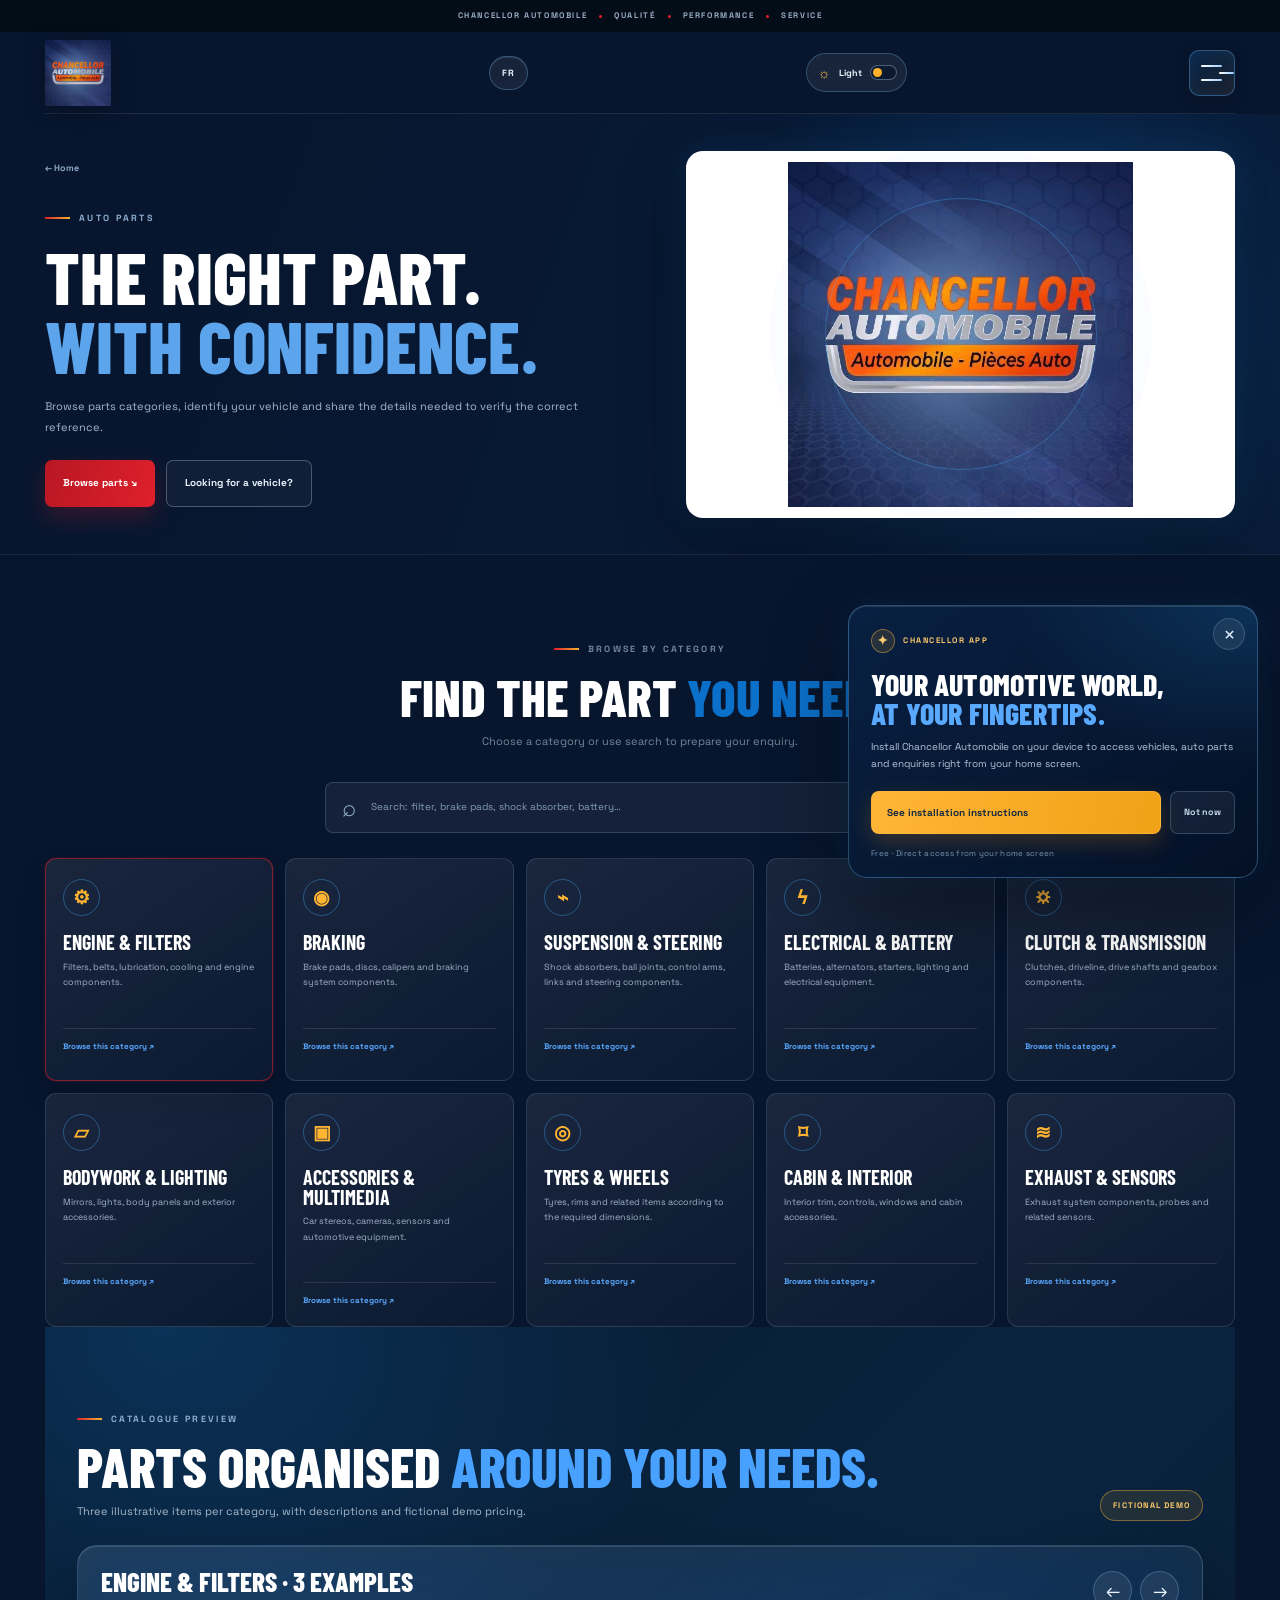
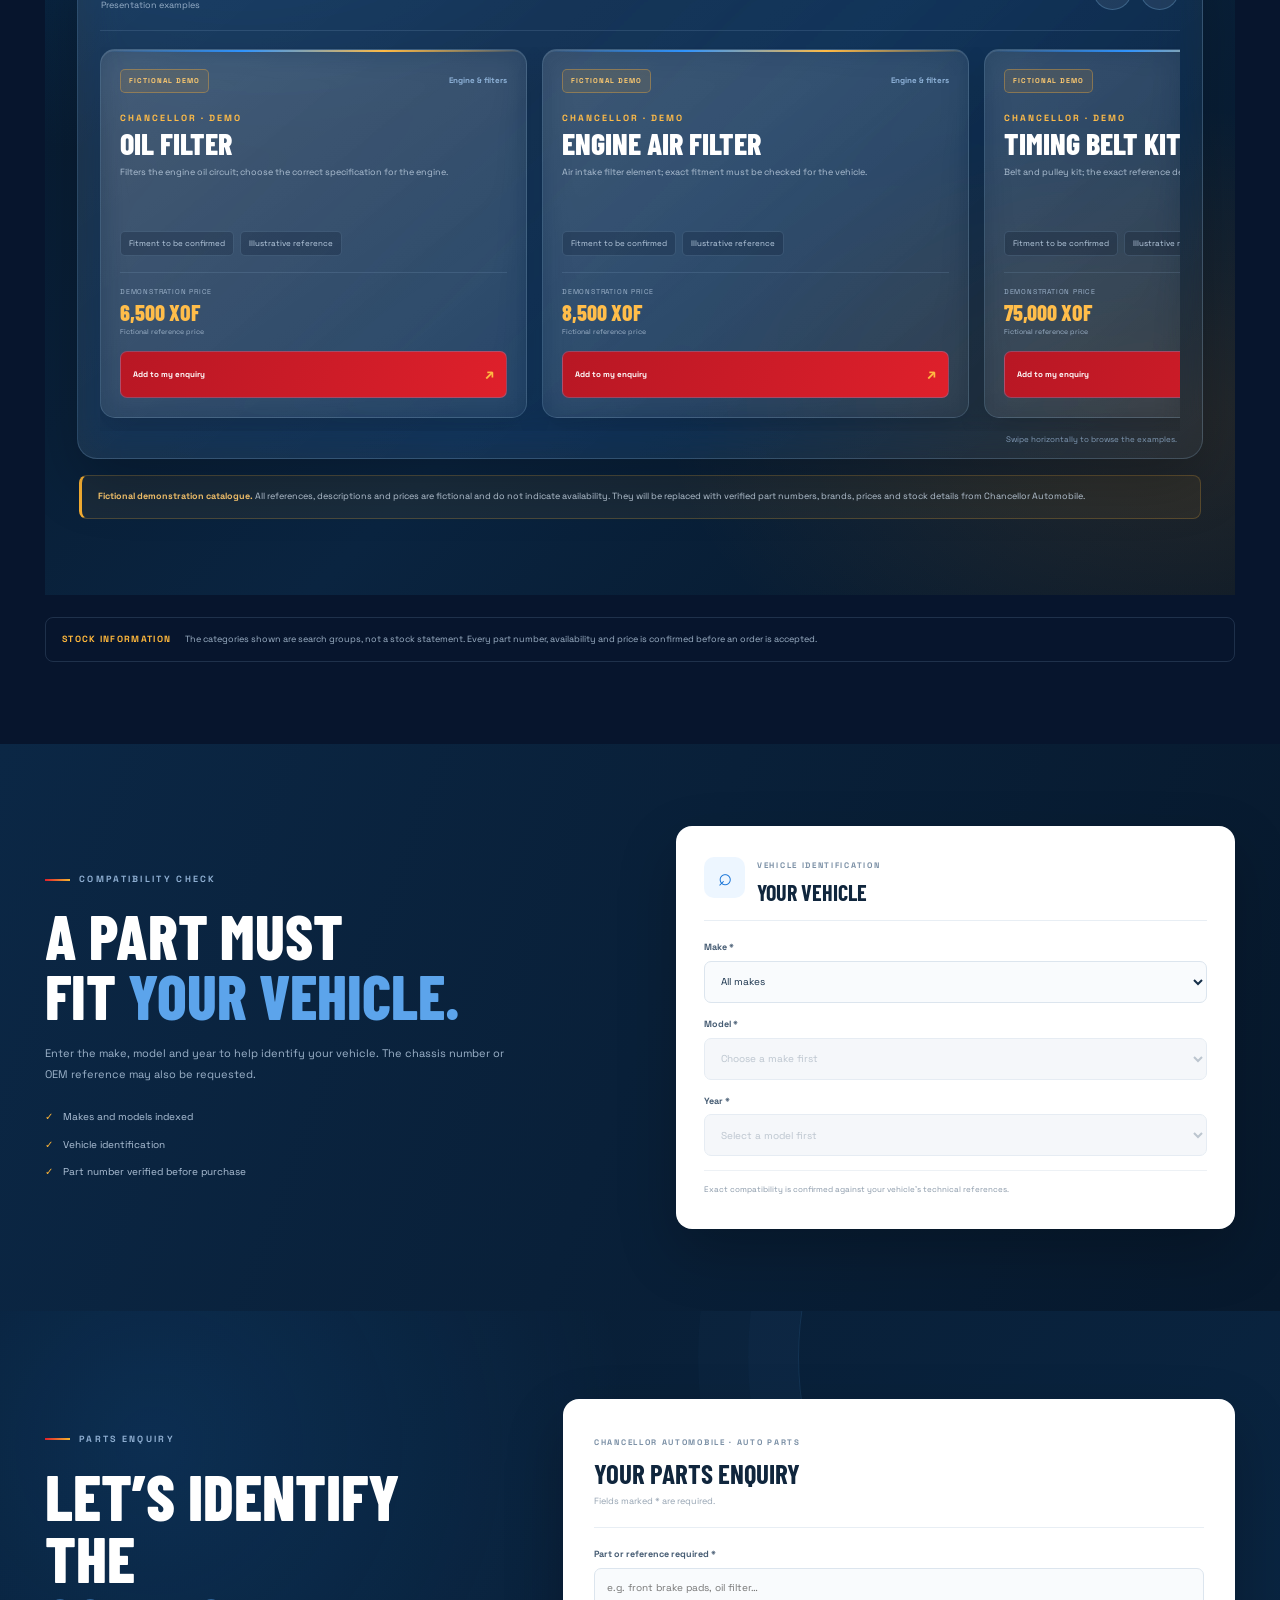
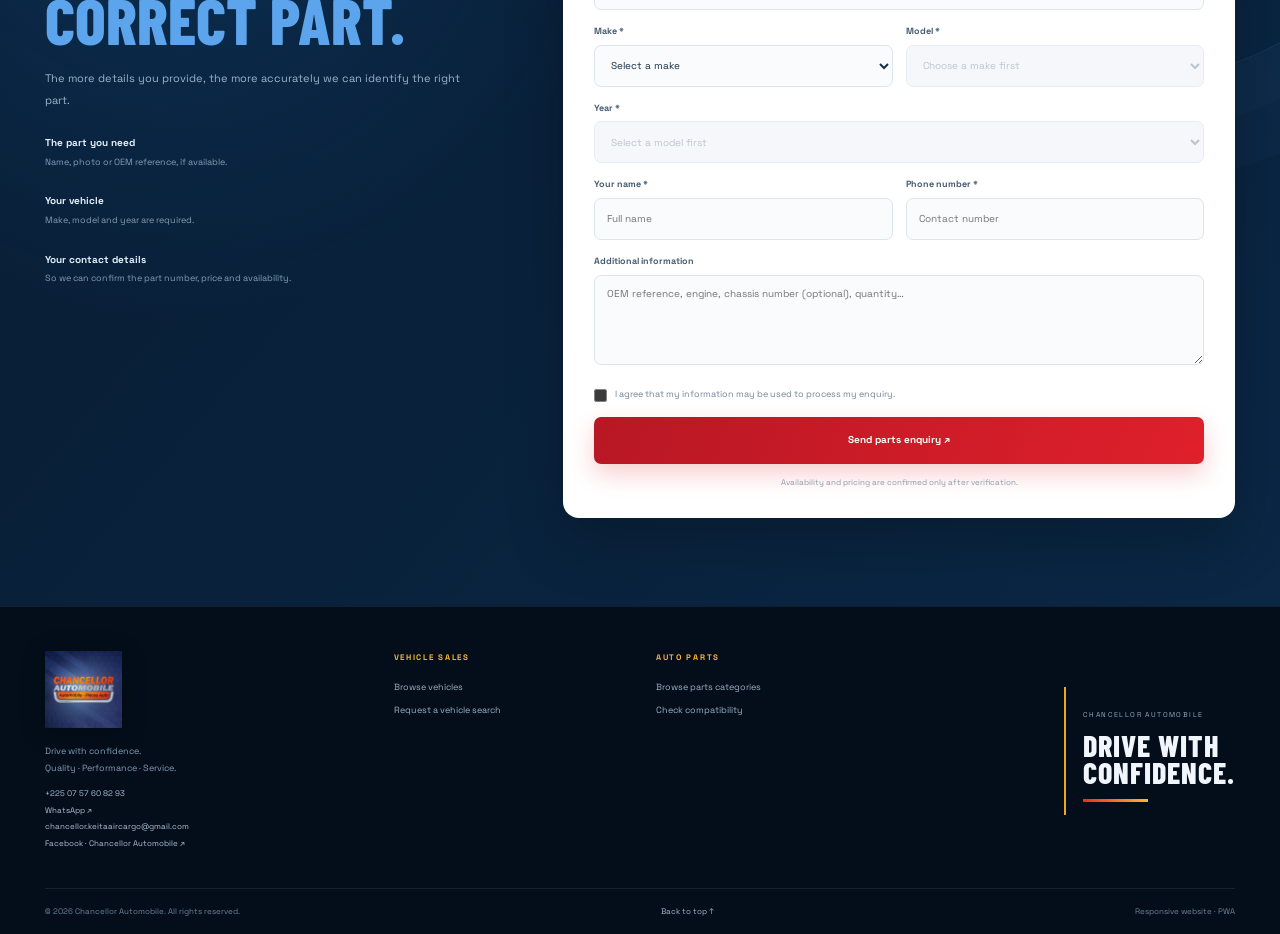
<file: en/parts.html>
<!doctype html>
<html lang="en">
<head>
<meta charset="utf-8">
<meta name="viewport" content="width=device-width, initial-scale=1, viewport-fit=cover">
<meta name="theme-color" content="#07152d">
<meta name="apple-mobile-web-app-capable" content="yes">
<meta name="apple-mobile-web-app-status-bar-style" content="black-translucent">
<script>try{document.documentElement.dataset.theme=localStorage.getItem("chancellor-theme")||"dark"}catch(e){document.documentElement.dataset.theme="dark"}</script>
<meta name="description" content="Espace pièces détachées Chancellor Automobile : recherche de filtres, freinage, suspension, moteur, électricité, carrosserie et accessoires par véhicule.">
<meta name="robots" content="index,follow">
<meta property="og:type" content="website">
<meta property="og:title" content="Chancellor Automobile | Vehicle Sales, Auto Parts & International Logistics">
<meta property="og:description" content="Vehicle sales, auto parts, international transport, vehicle shipping and import-export solutions.">
<meta property="og:image" content="../assets/Logo%20automobile%20Chancellor%20mat%20premium.png">
<title>Auto Parts | Chancellor Automobile</title>
<link rel="icon" href="../assets/favicon-48.png" sizes="any">
<link rel="icon" href="../assets/favicon-48.png" type="image/png" sizes="48x48">
<link rel="icon" href="../assets/favicon-192.png" type="image/png" sizes="192x192">
<link rel="icon" href="../assets/favicon-512.png" type="image/png" sizes="512x512">
<link rel="apple-touch-icon" href="../assets/apple-touch-icon.png">
<link rel="preload" as="image" href="../assets/Logo%20automobile%20Chancellor%20mat%20premium.png">
<link rel="manifest" href="./manifest.webmanifest">
<link rel="preload" as="image" href="../assets/Logo%20automobile%20Chancellor%20mat%20premium.png">
<link rel="preconnect" href="https://fonts.googleapis.com"><link rel="preconnect" href="https://fonts.gstatic.com" crossorigin><link href="https://fonts.googleapis.com/css2?family=Barlow+Condensed:wght@400;500;600;700;800;900&family=Manrope:wght@400;500;600;700;800&family=Space+Grotesk:wght@400;500;600;700&display=swap" rel="stylesheet">
<link rel="stylesheet" href="../styles.css">
<script src="./catalogue-demo.js?v=21" defer></script>
<script src="./app.js" defer></script>
</head>
<body data-page="parts">
<div class="site-loader" id="site-loader" role="status" aria-live="polite">
  <div class="loader-brand"><img src="../assets/Logo%20automobile%20Chancellor%20mat%20premium.png" alt="" width="190" height="95" decoding="async"></div>
  <span class="loader-spinner" aria-hidden="true"></span>
  <div class="loader-copy"><strong>CHANCELLOR AUTOMOBILE</strong><small>LOADING YOUR EXPERIENCE</small></div>
</div>
<script>(function(){var loader=document.getElementById('site-loader');if(!loader)return;var finished=false,started=Date.now();function hide(){if(finished)return;finished=true;window.setTimeout(function(){loader.classList.add('is-hidden');loader.setAttribute('aria-hidden','true');window.setTimeout(function(){if(loader.isConnected)loader.remove();},500);},Math.max(0,220-(Date.now()-started)));}if(document.readyState==='loading')document.addEventListener('DOMContentLoaded',hide,{once:true});else window.requestAnimationFrame(hide);window.addEventListener('load',hide,{once:true});window.setTimeout(hide,1500);})();</script>
<div class="announcement"><span class="status-dot"></span> CHANCELLOR AUTOMOBILE <i></i> QUALITÉ <i></i> PERFORMANCE <i></i> SERVICE</div>
<header class="site-header">
<a class="brand" href="./index.html" aria-label="Chancellor Automobile - home"><img class="brand-logo-image" src="../assets/Logo%20automobile%20Chancellor%20mat%20premium.png" alt="Chancellor Automobile" width="1774" height="887" decoding="async"></a>
<a class="language-toggle" href="../pieces.html" lang="fr" hreflang="fr" aria-label="Voir cette page en français">FR</a>
<button class="theme-toggle" type="button" data-theme-toggle aria-pressed="false" aria-label="Switch to light theme"><span class="theme-toggle-icon" aria-hidden="true">☼</span><span class="theme-toggle-label">Light</span><span class="theme-toggle-track" aria-hidden="true"><i></i></span></button>
<button class="nav-toggle" type="button" aria-label="Open menu" aria-expanded="false" aria-haspopup="true" aria-controls="main-nav"><span aria-hidden="true"></span><span aria-hidden="true"></span><span aria-hidden="true"></span></button>
<nav id="main-nav" aria-label="Navigation principale" hidden>
<a href="./index.html" >Home</a>
<a href="./vehicles.html" >Vehicle sales</a>
<a href="./parts.html" aria-current="page">Auto parts</a>
<a href="#contact">Contact</a>
<button class="install-button" id="install-app" type="button" hidden><span>↓</span> Install the app</button>
</nav>
</header>
<main id="top">
<section class="sub-hero parts-hero"><div class="container sub-hero-inner"><div><a class="back-home" href="./index.html">← Home</a><span class="eyebrow">AUTO PARTS</span><h1>The right part.<br><em>With confidence.</em></h1><p>Browse parts categories, identify your vehicle and share the details needed to verify the correct reference.</p><div class="hero-actions"><a class="action-button orange" href="#catalogue-pieces">Browse parts ↘</a><a class="action-button outline" href="./vehicles.html">Looking for a vehicle?</a></div></div><div class="parts-hero-art parts-logo-frame"><img class="parts-hero-image" src="../assets/Logo%20automobile%20Chancellor%20mat%20premium.png" alt="Chancellor Automobile logo with auto parts, brake disc, tyres and tools" width="1774" height="887" loading="eager" fetchpriority="high" decoding="async"></div></div></section>
<section class="container parts-catalogue" id="catalogue-pieces"><div class="section-heading"><span class="eyebrow">BROWSE BY CATEGORY</span><h2>Find the part <em>you need.</em></h2><p>Choose a category or use search to prepare your enquiry.</p></div>
<div class="parts-search"><span>⌕</span><input id="parts-search" type="search" placeholder="Search: filter, brake pads, shock absorber, battery…" autocomplete="off"><small>SEARCH</small></div>
<div class="parts-category-grid">
<article class="part-category" data-search="engine motor filters oil air fuel belt timing cooling"><b class="part-icon">⚙</b><h3>Engine & filters</h3><p>Filters, belts, lubrication, cooling and engine components.</p><button class="part-select" data-part="Moteur & filtration">Browse this category ↗</button></article>
<article class="part-category" data-search="braking brake pads discs calipers brake fluid hoses"><b class="part-icon">◉</b><h3>Braking</h3><p>Brake pads, discs, calipers and braking system components.</p><button class="part-select" data-part="Freinage">Browse this category ↗</button></article>
<article class="part-category" data-search="suspension steering shock absorbers ball joints links control arms"><b class="part-icon">⌁</b><h3>Suspension & steering</h3><p>Shock absorbers, ball joints, control arms, links and steering components.</p><button class="part-select" data-part="Suspension & direction">Browse this category ↗</button></article>
<article class="part-category" data-search="electrical battery alternator starter lighting sensors"><b class="part-icon">ϟ</b><h3>Electrical & battery</h3><p>Batteries, alternators, starters, lighting and electrical equipment.</p><button class="part-select" data-part="Électricité & batterie">Browse this category ↗</button></article>
<article class="part-category" data-search="clutch transmission gearbox drive shaft flywheel"><b class="part-icon">⛭</b><h3>Clutch & transmission</h3><p>Clutches, driveline, drive shafts and gearbox components.</p><button class="part-select" data-part="Embrayage & transmission">Browse this category ↗</button></article>
<article class="part-category" data-search="bodywork headlamp mirror bumper light assembly lighting"><b class="part-icon">▱</b><h3>Bodywork & lighting</h3><p>Mirrors, lights, body panels and exterior accessories.</p><button class="part-select" data-part="Carrosserie & éclairage">Browse this category ↗</button></article>
<article class="part-category" data-search="accessories multimedia car stereo camera sensors equipment"><b class="part-icon">▣</b><h3>Accessories & multimedia</h3><p>Car stereos, cameras, sensors and automotive equipment.</p><button class="part-select" data-part="Accessoires & multimédia">Browse this category ↗</button></article>
<article class="part-category" data-search="wheels tyres rims valves tyres"><b class="part-icon">◎</b><h3>Tyres & wheels</h3><p>Tyres, rims and related items according to the required dimensions.</p><button class="part-select" data-part="Pneus & roues">Browse this category ↗</button></article>
<article class="part-category" data-search="cabin interior seat mats handles windows window regulator"><b class="part-icon">⌑</b><h3>Cabin & interior</h3><p>Interior trim, controls, windows and cabin accessories.</p><button class="part-select" data-part="Habitacle & intérieur">Browse this category ↗</button></article>
<article class="part-category" data-search="exhaust lambda sensor catalytic converter silencer exhaust system"><b class="part-icon">≋</b><h3>Exhaust & sensors</h3><p>Exhaust system components, probes and related sensors.</p><button class="part-select" data-part="Échappement & capteurs">Browse this category ↗</button></article>
</div><p class="empty-state" id="parts-empty" hidden>No category matches your search.</p>
<section class="demo-showcase parts-demo-showcase" id="pieces-demonstration"><div class="container"><div class="showcase-heading"><div><span class="eyebrow">CATALOGUE PREVIEW</span><h2>Parts organised <em>around your needs.</em></h2><p>Three illustrative items per category, with descriptions and fictional demo pricing.</p></div><span class="demo-tag">FICTIONAL DEMO</span></div><div class="catalog-carousel glass-panel"><div class="catalog-carousel-head"><div><strong id="parts-family-title">Engine & filters · 3 examples</strong><small>Presentation examples</small></div><div class="carousel-controls"><button class="carousel-arrow" type="button" data-scroll-target="parts-viewport" data-direction="-1" aria-label="Scroll to previous parts">←</button><button class="carousel-arrow" type="button" data-scroll-target="parts-viewport" data-direction="1" aria-label="Scroll to next parts">→</button></div></div><div class="carousel-viewport" id="parts-viewport"><div class="catalog-track" id="parts-track" aria-live="polite"></div></div><p class="carousel-hint">Swipe horizontally to browse the examples.</p></div><p class="demo-disclaimer"><strong>Fictional demonstration catalogue.</strong> All references, descriptions and prices are fictional and do not indicate availability. They will be replaced with verified part numbers, brands, prices and stock details from Chancellor Automobile.</p></div></section>
<div class="stock-note"><b>STOCK INFORMATION</b><span>The categories shown are search groups, not a stock statement. Every part number, availability and price is confirmed before an order is accepted.</span></div>
</section>
<section class="compatibility-section" id="compatibilite"><div class="container compatibility-layout"><div><span class="eyebrow">COMPATIBILITY CHECK</span><h2>A part must<br>fit <em>your vehicle.</em></h2><p>Enter the make, model and year to help identify your vehicle. The chassis number or OEM reference may also be requested.</p><ul><li>Makes and models indexed</li><li>Vehicle identification</li><li>Part number verified before purchase</li></ul></div><div class="compatibility-card"><div class="compat-header"><span>⌕</span><div><small>VEHICLE IDENTIFICATION</small><h3>Your vehicle</h3></div></div>
<div class="field"><label for="part-make">Make *</label><select id="part-make"><option value="">Select a make</option></select></div><div class="field"><label for="part-model">Model *</label><select id="part-model" disabled><option value="">Choose a make first</option></select></div><div class="field"><label for="part-year">Year *</label><select id="part-year" disabled><option value="">Select a model first</option></select></div><p class="compat-hint">Exact compatibility is confirmed against your vehicle’s technical references.</p>
</div></div></section>
<section class="request-section" id="demande-piece"><div class="container request-layout"><div class="request-intro"><span class="eyebrow">PARTS ENQUIRY</span><h2>Let’s identify the<br><em>correct part.</em></h2><p>The more details you provide, the more accurately we can identify the right part.</p><div class="request-step"><span><strong>The part you need</strong><small>Name, photo or OEM reference, if available.</small></span></div><div class="request-step"><span><strong>Your vehicle</strong><small>Make, model and year are required.</small></span></div><div class="request-step"><span><strong>Your contact details</strong><small>So we can confirm the part number, price and availability.</small></span></div></div>
<div class="request-card"><div class="request-card-head"><small>CHANCELLOR AUTOMOBILE · AUTO PARTS</small><h3>Your parts enquiry</h3><p>Fields marked * are required.</p></div><form id="parts-request-form">
<label class="field"><span>Part or reference required *</span><input id="part-name" name="part" placeholder="e.g. front brake pads, oil filter…" required></label>
<div class="field-grid"><label class="field"><span>Make *</span><select id="part-make-form" name="make" required><option value="">Select a make</option></select></label><label class="field"><span>Model *</span><select id="part-model-form" name="model" required disabled><option value="">Choose a make first</option></select></label></div>
<label class="field"><span>Year *</span><select id="part-year-form" name="year" required disabled><option value="">Select a model first</option></select></label>
<div class="field-grid"><label class="field"><span>Your name *</span><input name="name" autocomplete="name" placeholder="Full name" required></label><label class="field"><span>Phone number *</span><input name="phone" type="tel" autocomplete="tel" placeholder="Contact number" required></label></div>
<label class="field"><span>Additional information</span><textarea name="details" rows="4" placeholder="OEM reference, engine, chassis number (optional), quantity…"></textarea></label>
<label class="consent"><input type="checkbox" required><span>I agree that my information may be used to process my enquiry.</span></label><button class="action-button orange full-width" type="submit">Send parts enquiry ↗</button><p class="form-feedback" id="parts-feedback" aria-live="polite">Availability and pricing are confirmed only after verification.</p>
</form></div></div></section>
</main>
<footer class="site-footer" id="contact">
<div class="container footer-inner">
<div><a class="brand footer-brand" href="./index.html" aria-label="Chancellor Automobile - home"><img class="brand-logo-image" src="../assets/Logo%20automobile%20Chancellor%20mat%20premium.png" alt="Chancellor Automobile" width="1774" height="887" loading="lazy" decoding="async"></a><p>Drive with confidence.<br>Quality · Performance · Service.</p><div class="footer-contact-mini"><a href="tel:+2250757608293">+225 07 57 60 82 93</a><a href="https://wa.me/2250757608293" target="_blank" rel="noopener noreferrer">WhatsApp ↗</a><a href="mailto:chancellor.keitaaircargo@gmail.com">chancellor.keitaaircargo@gmail.com</a><a href="https://www.facebook.com/ChancellorAutomobile" target="_blank" rel="noopener noreferrer">Facebook · Chancellor Automobile ↗</a></div></div>
<div class="footer-col"><b>VEHICLE SALES</b><a href="./vehicles.html">Browse vehicles</a><a href="./vehicles.html#demande-vehicule">Request a vehicle search</a></div>
<div class="footer-col"><b>AUTO PARTS</b><a href="./parts.html">Browse parts categories</a><a href="./parts.html#compatibilite">Check compatibility</a></div>
<div class="footer-tag"><small>CHANCELLOR AUTOMOBILE</small><strong>DRIVE WITH<br>CONFIDENCE.</strong><i></i></div>
</div>
<div class="container footer-bottom"><span>© <span id="current-year"></span> Chancellor Automobile. All rights reserved.</span><a href="#top">Back to top ↑</a><span>Responsive website · PWA</span></div>
</footer>
<aside class="install-popover" id="install-popover" role="dialog" aria-label="Installer Chancellor Automobile" aria-modal="false" hidden>
  <button class="install-popover-close" id="install-popup-close" type="button" aria-label="Close installation window">×</button>
  <div class="install-popover-kicker"><span class="install-popover-orb">✦</span> CHANCELLOR APP</div>
  <h2>Your automotive world,<br><em>at your fingertips.</em></h2>
  <p class="install-popover-copy">Install Chancellor Automobile on your device to access vehicles, auto parts and enquiries right from your home screen.</p>
  <div class="install-popover-actions">
    <button class="install-popover-primary" id="install-popup-action" type="button">Install the app <span aria-hidden="true">↗</span></button>
    <button class="install-popover-secondary" id="install-popup-later" type="button">Not now</button>
  </div>
  <div class="install-popover-help" id="install-popup-help" hidden>
    <strong id="install-help-title">Installation on your device</strong>
    <ol id="install-help-steps"></ol>
  </div>
  <p class="install-popover-foot">Free · Direct access from your home screen</p>
</aside>
<div class="site-toast" id="site-toast" role="status" aria-live="polite"></div>
</body>
</html>
</file>
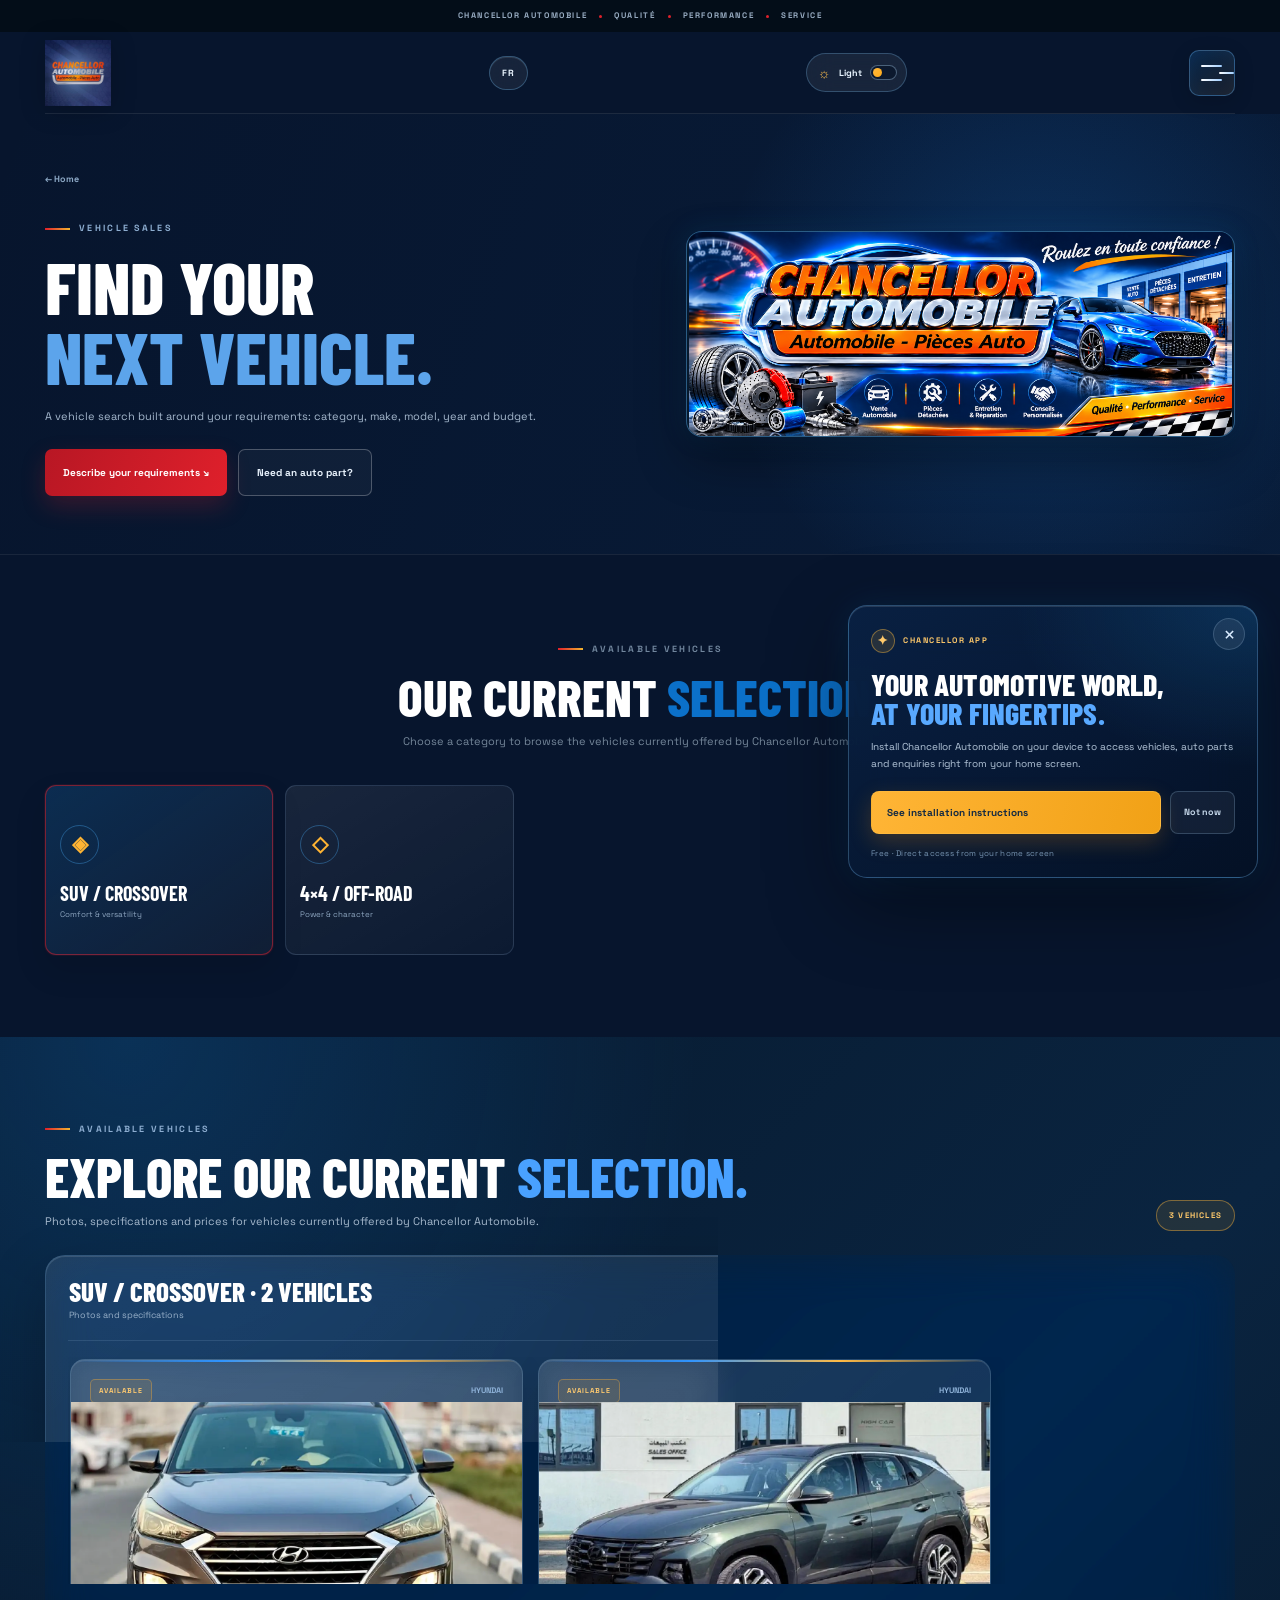
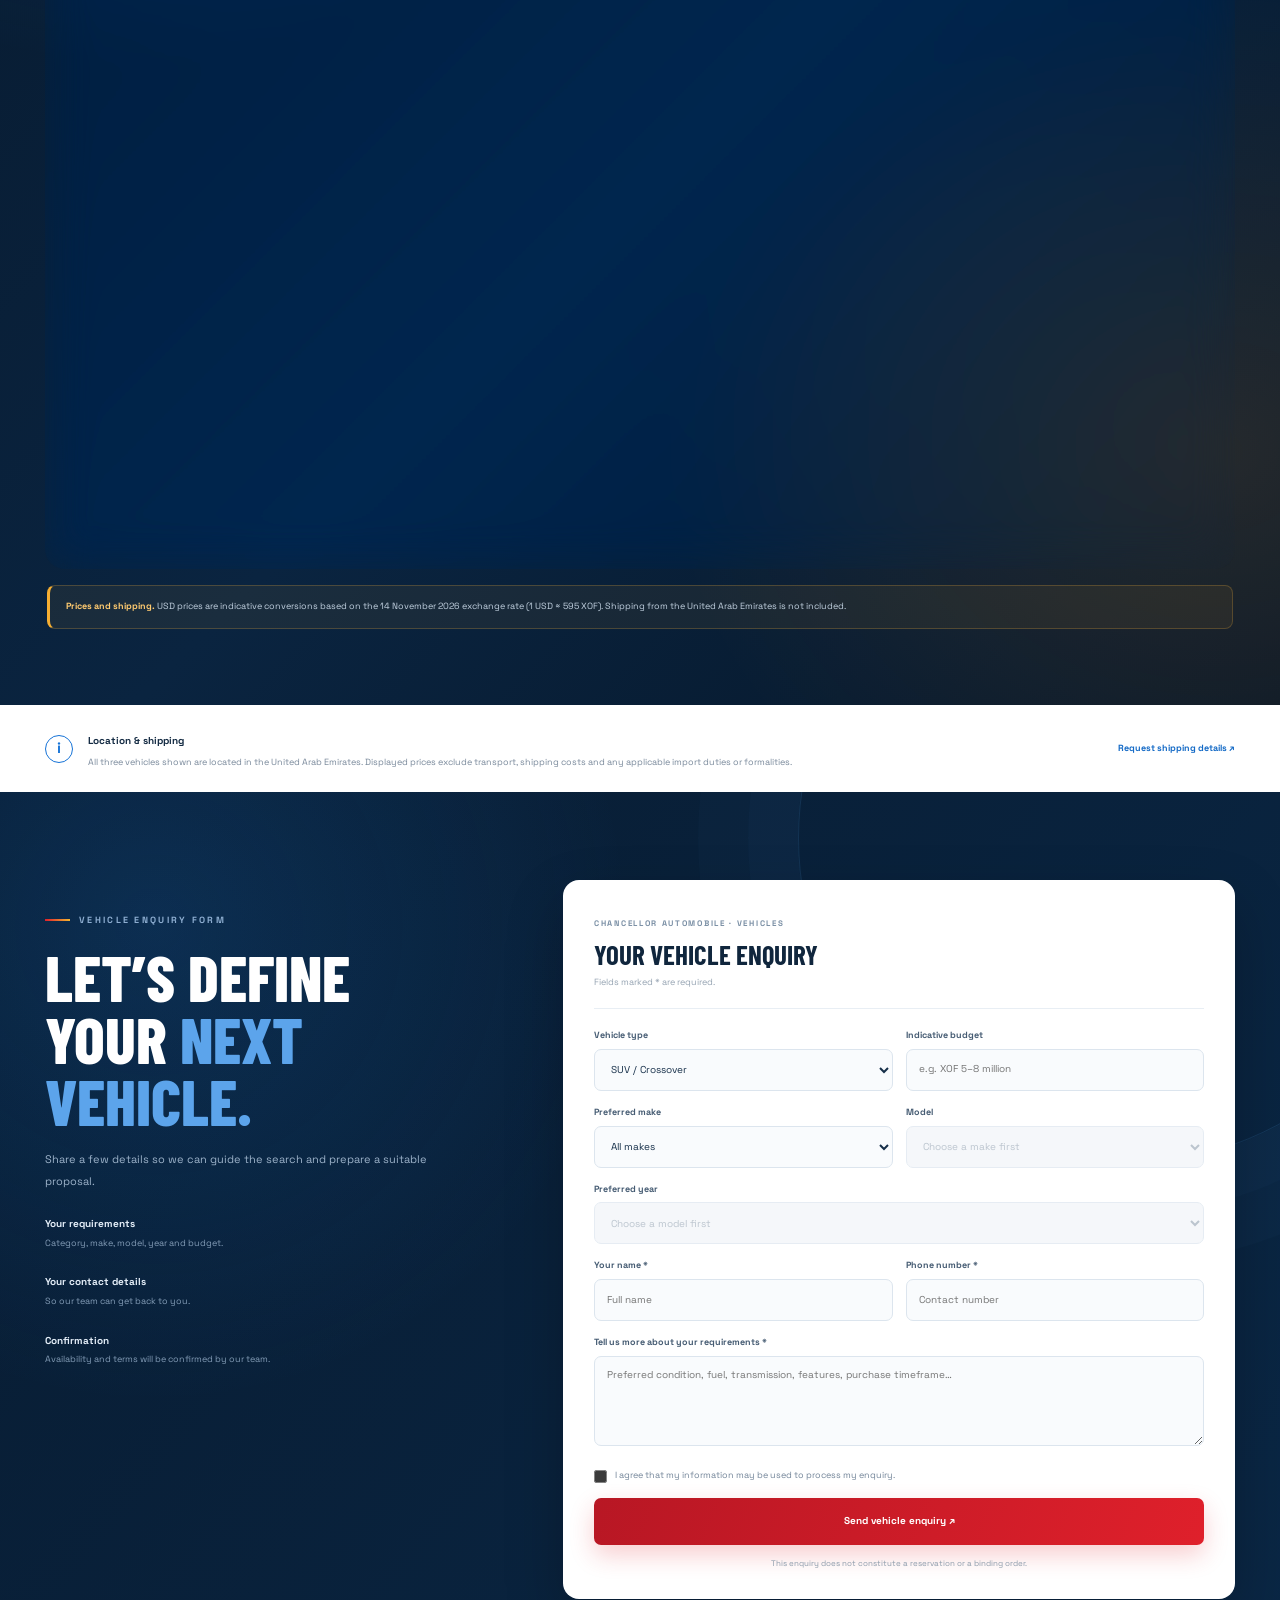
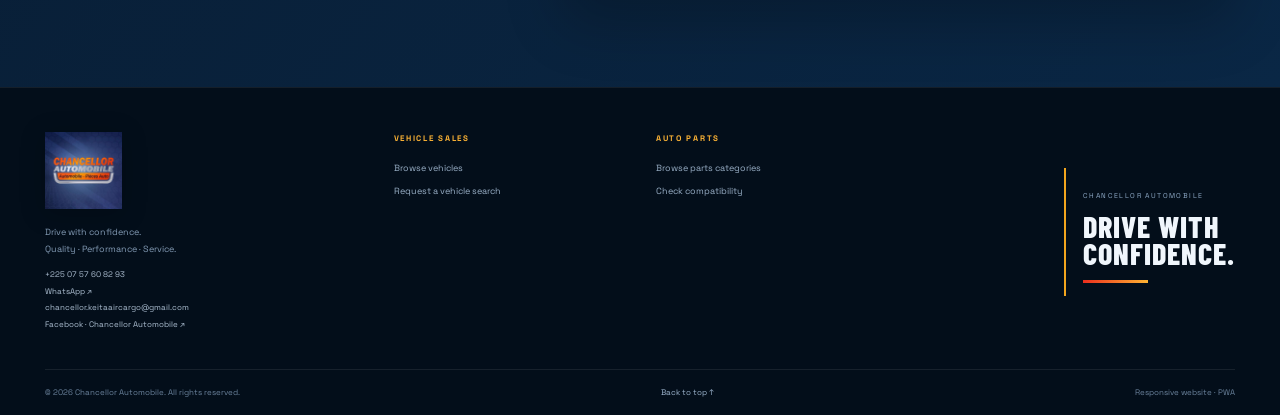
<file: en/vehicles.html>
<!doctype html>
<html lang="en">
<head>
<meta charset="utf-8">
<meta name="viewport" content="width=device-width, initial-scale=1, viewport-fit=cover">
<meta name="theme-color" content="#07152d">
<meta name="apple-mobile-web-app-capable" content="yes">
<meta name="apple-mobile-web-app-status-bar-style" content="black-translucent">
<script>try{document.documentElement.dataset.theme=localStorage.getItem("chancellor-theme")||"dark"}catch(e){document.documentElement.dataset.theme="dark"}</script>
<meta name="description" content="Découvrez l'espace vente de véhicules Chancellor Automobile. Personalised vehicle search de berlines, SUV, citadines, 4x4 et utilitaires.">
<meta name="robots" content="index,follow">
<meta property="og:type" content="website">
<meta property="og:title" content="Chancellor Automobile | Vehicle Sales, Auto Parts & International Logistics">
<meta property="og:description" content="Vehicle sales, auto parts, international transport, vehicle shipping and import-export solutions.">
<meta property="og:image" content="../assets/chancellor-banner.png">
<title>Vehicle Sales | Chancellor Automobile</title>
<link rel="icon" href="../assets/favicon-48.png" sizes="any">
<link rel="icon" href="../assets/favicon-48.png" type="image/png" sizes="48x48">
<link rel="icon" href="../assets/favicon-192.png" type="image/png" sizes="192x192">
<link rel="icon" href="../assets/favicon-512.png" type="image/png" sizes="512x512">
<link rel="apple-touch-icon" href="../assets/apple-touch-icon.png">
<link rel="manifest" href="./manifest.webmanifest">
<link rel="preload" as="image" href="../assets/chancellor-banner.png">
<link rel="preconnect" href="https://fonts.googleapis.com"><link rel="preconnect" href="https://fonts.gstatic.com" crossorigin><link href="https://fonts.googleapis.com/css2?family=Barlow+Condensed:wght@400;500;600;700;800;900&family=Manrope:wght@400;500;600;700;800&family=Space+Grotesk:wght@400;500;600;700&display=swap" rel="stylesheet">
<link rel="stylesheet" href="../styles.css">
<script src="./catalogue-demo.js?v=21" defer></script>
<script src="./app.js" defer></script>
</head>
<body data-page="vehicles">
<div class="site-loader" id="site-loader" role="status" aria-live="polite">
  <div class="loader-brand"><img src="../assets/Logo%20automobile%20Chancellor%20mat%20premium.png" alt="" width="190" height="95" decoding="async"></div>
  <span class="loader-spinner" aria-hidden="true"></span>
  <div class="loader-copy"><strong>CHANCELLOR AUTOMOBILE</strong><small>LOADING YOUR EXPERIENCE</small></div>
</div>
<script>(function(){var loader=document.getElementById('site-loader');if(!loader)return;var finished=false,started=Date.now();function hide(){if(finished)return;finished=true;window.setTimeout(function(){loader.classList.add('is-hidden');loader.setAttribute('aria-hidden','true');window.setTimeout(function(){if(loader.isConnected)loader.remove();},500);},Math.max(0,220-(Date.now()-started)));}if(document.readyState==='loading')document.addEventListener('DOMContentLoaded',hide,{once:true});else window.requestAnimationFrame(hide);window.addEventListener('load',hide,{once:true});window.setTimeout(hide,1500);})();</script>
<div class="announcement"><span class="status-dot"></span> CHANCELLOR AUTOMOBILE <i></i> QUALITÉ <i></i> PERFORMANCE <i></i> SERVICE</div>
<header class="site-header">
<a class="brand" href="./index.html" aria-label="Chancellor Automobile - home"><img class="brand-logo-image" src="../assets/Logo%20automobile%20Chancellor%20mat%20premium.png" alt="Chancellor Automobile" width="1774" height="887" decoding="async"></a>
<a class="language-toggle" href="../vehicules.html" lang="fr" hreflang="fr" aria-label="Voir cette page en français">FR</a>
<button class="theme-toggle" type="button" data-theme-toggle aria-pressed="false" aria-label="Switch to light theme"><span class="theme-toggle-icon" aria-hidden="true">☼</span><span class="theme-toggle-label">Light</span><span class="theme-toggle-track" aria-hidden="true"><i></i></span></button>
<button class="nav-toggle" type="button" aria-label="Open menu" aria-expanded="false" aria-haspopup="true" aria-controls="main-nav"><span aria-hidden="true"></span><span aria-hidden="true"></span><span aria-hidden="true"></span></button>
<nav id="main-nav" aria-label="Navigation principale" hidden>
<a href="./index.html" >Home</a>
<a href="./vehicles.html" aria-current="page">Vehicle sales</a>
<a href="./parts.html" >Auto parts</a>
<a href="#contact">Contact</a>
<button class="install-button" id="install-app" type="button" hidden><span>↓</span> Install the app</button>
</nav>
</header>
<main id="top">
<section class="sub-hero vehicle-hero"><div class="container sub-hero-inner"><div><a class="back-home" href="./index.html">← Home</a><span class="eyebrow">VEHICLE SALES</span><h1>Find your<br><em>next vehicle.</em></h1><p>A vehicle search built around your requirements: category, make, model, year and budget.</p><div class="hero-actions"><a class="action-button orange" href="#demande-vehicule">Describe your requirements ↘</a><a class="action-button outline" href="./parts.html">Need an auto part?</a></div></div><div class="vehicle-hero-art vehicle-banner-crop"><img src="../assets/chancellor-banner.png" alt="Official Chancellor Automobile banner featuring a blue sports sedan" width="2048" height="768" loading="eager" fetchpriority="high" decoding="async"></div></div></section>
<section class="container vehicle-categories"><div class="section-heading"><span class="eyebrow">AVAILABLE VEHICLES</span><h2>Our current <em>selection.</em></h2><p>Choose a category to browse the vehicles currently offered by Chancellor Automobile.</p></div>
<div class="vehicle-type-grid">
<button class="vehicle-type" type="button" data-type="SUV / Crossover"><b>◈</b><strong>SUV / Crossover</strong><small>Comfort & versatility</small></button>
<button class="vehicle-type" type="button" data-type="4×4 / Tout-terrain"><b>◇</b><strong>4×4 / Off-road</strong><small>Power & character</small></button>
</div></section>
<section class="demo-showcase" id="catalogue-vehicules"><div class="container"><div class="showcase-heading"><div><span class="eyebrow">AVAILABLE VEHICLES</span><h2>Explore our current <em>selection.</em></h2><p>Photos, specifications and prices for vehicles currently offered by Chancellor Automobile.</p></div><span class="demo-tag">3 VEHICLES</span></div><div class="catalog-carousel glass-panel"><div class="catalog-carousel-head"><div><strong id="vehicle-family-title">SUV / Crossover · 2 vehicles</strong><small>Photos and specifications</small></div><div class="carousel-controls"><button class="carousel-arrow" type="button" data-scroll-target="vehicle-viewport" data-direction="-1" aria-label="Scroll to previous vehicles">←</button><button class="carousel-arrow" type="button" data-scroll-target="vehicle-viewport" data-direction="1" aria-label="Scroll to next vehicles">→</button></div></div><div class="carousel-viewport" id="vehicle-viewport"><div class="catalog-track" id="vehicle-track" aria-live="polite"></div></div><p class="carousel-hint">Scroll through the photos to explore each vehicle.</p></div><p class="demo-disclaimer"><strong>Prices and shipping.</strong> USD prices are indicative conversions based on the 14 November 2026 exchange rate (1 USD ≈ 595 XOF). Shipping from the United Arab Emirates is not included.</p></div></section>
<section class="inventory-note"><div class="container inventory-inner"><span class="note-icon">i</span><div><strong>Location & shipping</strong><p>All three vehicles shown are located in the United Arab Emirates. Displayed prices exclude transport, shipping costs and any applicable import duties or formalities.</p></div><a href="#demande-vehicule">Request shipping details ↗</a></div></section>
<section class="request-section" id="demande-vehicule"><div class="container request-layout"><div class="request-intro"><span class="eyebrow">VEHICLE ENQUIRY FORM</span><h2>Let’s define<br>your <em>next vehicle.</em></h2><p>Share a few details so we can guide the search and prepare a suitable proposal.</p><div class="request-step"><span><strong>Your requirements</strong><small>Category, make, model, year and budget.</small></span></div><div class="request-step"><span><strong>Your contact details</strong><small>So our team can get back to you.</small></span></div><div class="request-step"><span><strong>Confirmation</strong><small>Availability and terms will be confirmed by our team.</small></span></div></div>
<div class="request-card"><div class="request-card-head"><small>CHANCELLOR AUTOMOBILE · VEHICLES</small><h3>Your vehicle enquiry</h3><p>Fields marked * are required.</p></div><form id="vehicle-request-form">
<div class="field-grid"><label class="field"><span>Vehicle type</span><select id="vehicle-type" name="type"><option value="">All types</option><option value="Berline">Sedan</option><option value="SUV / Crossover">SUV / Crossover</option><option value="Citadine">City car</option><option value="4×4 / Tout-terrain">4×4 / Off-road</option><option value="Utilitaire">Commercial vehicle</option></select></label><label class="field"><span>Indicative budget</span><input name="budget" type="text" placeholder="e.g. XOF 5–8 million"></label></div>
<div class="field-grid"><label class="field"><span>Preferred make</span><select id="vehicle-make" name="make"><option value="">All makes</option></select></label><label class="field"><span>Model</span><select id="vehicle-model" name="model" disabled><option value="">Choose a make first</option></select></label></div>
<label class="field"><span>Preferred year</span><select id="vehicle-year" name="year" disabled><option value="">Choose a model first</option></select></label>
<div class="field-grid"><label class="field"><span>Your name *</span><input name="name" autocomplete="name" placeholder="Full name" required></label><label class="field"><span>Phone number *</span><input name="phone" type="tel" autocomplete="tel" placeholder="Contact number" required></label></div>
<label class="field"><span>Tell us more about your requirements *</span><textarea name="details" rows="4" placeholder="Preferred condition, fuel, transmission, features, purchase timeframe…" required></textarea></label>
<label class="consent"><input type="checkbox" required><span>I agree that my information may be used to process my enquiry.</span></label>
<button class="action-button orange full-width" type="submit">Send vehicle enquiry ↗</button><p class="form-feedback" id="vehicle-feedback" aria-live="polite">This enquiry does not constitute a reservation or a binding order.</p>
</form></div></div></section>
</main>
<footer class="site-footer" id="contact">
<div class="container footer-inner">
<div><a class="brand footer-brand" href="./index.html" aria-label="Chancellor Automobile - home"><img class="brand-logo-image" src="../assets/Logo%20automobile%20Chancellor%20mat%20premium.png" alt="Chancellor Automobile" width="1774" height="887" loading="lazy" decoding="async"></a><p>Drive with confidence.<br>Quality · Performance · Service.</p><div class="footer-contact-mini"><a href="tel:+2250757608293">+225 07 57 60 82 93</a><a href="https://wa.me/2250757608293" target="_blank" rel="noopener noreferrer">WhatsApp ↗</a><a href="mailto:chancellor.keitaaircargo@gmail.com">chancellor.keitaaircargo@gmail.com</a><a href="https://www.facebook.com/ChancellorAutomobile" target="_blank" rel="noopener noreferrer">Facebook · Chancellor Automobile ↗</a></div></div>
<div class="footer-col"><b>VEHICLE SALES</b><a href="./vehicles.html">Browse vehicles</a><a href="./vehicles.html#demande-vehicule">Request a vehicle search</a></div>
<div class="footer-col"><b>AUTO PARTS</b><a href="./parts.html">Browse parts categories</a><a href="./parts.html#compatibilite">Check compatibility</a></div>
<div class="footer-tag"><small>CHANCELLOR AUTOMOBILE</small><strong>DRIVE WITH<br>CONFIDENCE.</strong><i></i></div>
</div>
<div class="container footer-bottom"><span>© <span id="current-year"></span> Chancellor Automobile. All rights reserved.</span><a href="#top">Back to top ↑</a><span>Responsive website · PWA</span></div>
</footer>
<aside class="install-popover" id="install-popover" role="dialog" aria-label="Installer Chancellor Automobile" aria-modal="false" hidden>
  <button class="install-popover-close" id="install-popup-close" type="button" aria-label="Close installation window">×</button>
  <div class="install-popover-kicker"><span class="install-popover-orb">✦</span> CHANCELLOR APP</div>
  <h2>Your automotive world,<br><em>at your fingertips.</em></h2>
  <p class="install-popover-copy">Install Chancellor Automobile on your device to access vehicles, auto parts and enquiries right from your home screen.</p>
  <div class="install-popover-actions">
    <button class="install-popover-primary" id="install-popup-action" type="button">Install the app <span aria-hidden="true">↗</span></button>
    <button class="install-popover-secondary" id="install-popup-later" type="button">Not now</button>
  </div>
  <div class="install-popover-help" id="install-popup-help" hidden>
    <strong id="install-help-title">Installation on your device</strong>
    <ol id="install-help-steps"></ol>
  </div>
  <p class="install-popover-foot">Free · Direct access from your home screen</p>
</aside>
<div class="site-toast" id="site-toast" role="status" aria-live="polite"></div>
</body>
</html>
</file>
<file: styles.css>
:root{--navy:#07152d;--navy2:#0a1e3c;--navy3:#12396d;--blue:#0b70c9;--cyan:#62aaf0;--orange:#df202b;--gold:#f4b52f;--silver:#bac3ce;--white:#fff;--paper:#f4f6fa;--ink:#0b1c36;--muted:#74839a;--line:rgba(11,31,60,.12);--display:'Barlow Condensed','Arial Narrow',Impact,sans-serif;--text:'Manrope','Segoe UI',Arial,sans-serif;--shadow:0 22px 58px rgba(0,0,0,.16)}
*{box-sizing:border-box}html{scroll-behavior:smooth;scroll-padding-top:96px}body{margin:0;background:var(--navy);color:#fff;font:15px/1.65 var(--text);-webkit-font-smoothing:antialiased}img{display:block;max-width:100%}a{color:inherit;text-decoration:none}button,input,select,textarea{font:inherit}button{cursor:pointer}button:focus-visible,a:focus-visible,input:focus-visible,select:focus-visible,textarea:focus-visible{outline:3px solid var(--cyan);outline-offset:3px}.container{width:min(1190px,calc(100% - 64px));margin-inline:auto}.announcement{min-height:32px;display:flex;align-items:center;justify-content:center;gap:12px;padding:5px 16px;background:#030d18;color:#9aaec4;font-size:8px;letter-spacing:1.6px;font-weight:900;text-align:center}.announcement i{width:3px;height:3px;border-radius:50%;background:var(--orange)}.status-dot{width:6px;height:6px;border-radius:50%;background:#28d4a1;box-shadow:0 0 12px #28d4a1}
.site-header{width:min(1190px,calc(100% - 64px));height:82px;margin:auto;display:flex;align-items:center;justify-content:space-between;position:relative;z-index:30;border-bottom:1px solid rgba(255,255,255,.09)}.brand{display:flex;align-items:center;gap:11px;min-width:220px}.brand-mark{position:relative;width:42px;height:42px;display:grid;place-items:center;border:1px solid rgba(255,175,32,.85);border-radius:11px;background:linear-gradient(145deg,rgba(255,180,36,.15),rgba(18,142,255,.1));font:900 30px/1 var(--display);color:#ffb12b;text-shadow:0 3px 12px #000}.brand-mark small{position:absolute;right:4px;bottom:1px;color:#48a0ff;font:900 10px/1 var(--text)}.brand-name{display:flex;flex-direction:column;line-height:1.06}.brand-name b{font:900 21px/1 var(--display);letter-spacing:1.5px}.brand-name small{font-size:9px;letter-spacing:3.2px;color:#89a8ca;font-weight:900;margin-top:5px}.site-header nav{display:flex;align-items:center;gap:25px}.site-header nav>a{font-size:10px;font-weight:800;color:#c0cfe0;transition:color .2s}.site-header nav>a:hover,.site-header nav>a[aria-current=page]{color:#fff}.site-header nav>a[aria-current=page]:after{content:"";height:2px;width:16px;background:var(--orange);display:block;margin-top:5px}.install-button{border:1px solid rgba(255,190,56,.48);border-radius:7px;padding:9px 12px;background:rgba(255,177,36,.1);color:#ffc86a;font-size:9px;font-weight:900}.install-button span{font-size:15px;margin-right:5px}.nav-toggle{display:none;background:transparent;border:0;padding:8px}.nav-toggle span{display:block;width:24px;height:2px;margin:5px;background:#fff;border-radius:2px}
.eyebrow{display:inline-flex;align-items:center;gap:9px;color:#8eaed1;font-size:9px;letter-spacing:2.3px;font-weight:900}.eyebrow:before{content:"";width:25px;height:2px;background:linear-gradient(90deg,var(--orange),var(--gold))}.home-hero{padding-top:26px;padding-bottom:50px}.hero-banner{overflow:hidden;border:1px solid rgba(94,169,255,.28);border-radius:17px;background:#061e37;box-shadow:0 25px 60px rgba(0,0,0,.25)}.hero-banner img{width:100%;height:auto;aspect-ratio:8/3;object-fit:cover}.home-intro{display:flex;justify-content:space-between;align-items:flex-end;gap:30px;padding:30px 4px 0}.home-intro h1,.sub-hero h1{font:800 clamp(42px,5vw,66px)/.97 var(--display);text-transform:uppercase;margin:14px 0 12px;letter-spacing:.1px}.home-intro h1 em,.sub-hero h1 em,.section-heading h2 em,.home-contact h2 em,.request-intro h2 em,.compatibility-layout h2 em{font-style:normal;color:#459fff;text-shadow:0 8px 30px rgba(32,150,255,.17)}.home-intro p{max-width:630px;color:#a5b8cc;font-size:12px;margin:0}.choice-section{background:#f3f6fa;color:var(--ink);padding:83px 0 90px}.section-heading{margin-bottom:32px}.section-heading .eyebrow{color:#71869d}.section-heading h2,.home-contact h2{font:800 clamp(36px,4vw,52px)/1 var(--display);text-transform:uppercase;margin:13px 0 8px}.section-heading h2 em{color:#1370d4;text-shadow:none}.section-heading>p{font-size:11px;color:#75879a;max-width:670px;margin:10px 0 0}.choice-grid{display:grid;grid-template-columns:1fr 1fr;gap:20px}.choice-card{display:flex;flex-direction:column;overflow:hidden;background:#fff;border:1px solid #e3eaf1;border-radius:17px;box-shadow:0 14px 35px rgba(8,29,59,.07);transition:transform .25s,box-shadow .25s,border .25s}.choice-card:hover{transform:translateY(-6px);border-color:#9ec7f2;box-shadow:0 24px 55px rgba(8,29,59,.14)}.choice-visual{position:relative;height:235px;overflow:hidden;background:radial-gradient(ellipse at 55% 50%,#154d88,#071f38 70%);color:#fff}.parts-choice .choice-visual{background:radial-gradient(ellipse at 55% 55%,#1a4069,#081a2e 72%)}.choice-index{position:absolute;top:20px;left:23px;color:#9dbad8;font-size:8px;letter-spacing:2px;font-weight:900}.car-illustration{position:absolute;inset:30px 0 20px;display:grid;place-items:center}.car-illustration svg{width:94%;height:100%;filter:drop-shadow(0 15px 19px rgba(0,0,0,.4))}.car-glow{position:absolute;width:65%;height:45%;border-radius:50%;background:rgba(21,144,255,.2);filter:blur(35px)}.choice-visual-foot{position:absolute;left:23px;right:23px;bottom:15px;display:flex;justify-content:space-between;align-items:center;color:#819cb8;font-size:8px;letter-spacing:1.5px;font-weight:900}.choice-visual-foot b{color:#ffb535;font:800 20px var(--display)}.parts-emblem{position:absolute;inset:15px;display:grid;place-items:center;text-align:center;font:900 24px/.85 var(--display);letter-spacing:3px;color:#f7fbff;text-shadow:0 4px 20px #000}.parts-emblem strong{color:#ffae22}.gear-ring{position:absolute;width:155px;height:155px;border:2px solid rgba(77,181,255,.65);border-radius:50%;display:grid;place-items:center;color:#ffb12b;font-size:100px;opacity:.28}.parts-line{position:absolute;width:210px;height:2px;background:linear-gradient(90deg,transparent,#ffac1d,transparent);transform:rotate(-28deg)}.choice-content{padding:25px 27px 28px}.choice-content .eyebrow{font-size:8px;color:#758ea8}.choice-content h3{font:800 34px/.96 var(--display);text-transform:uppercase;margin:13px 0 10px}.choice-content p{font-size:10px;color:#738497;line-height:1.8;max-width:480px;margin:0 0 19px}.choice-link{display:flex;justify-content:space-between;align-items:center;border-top:1px solid #e9eef3;padding-top:14px;font-size:10px;font-weight:900;color:#146ac6}.choice-link b{font-size:18px;color:#ffaa16}.home-values{background:#fff;color:var(--ink);padding:24px 0}.values-grid{display:grid;grid-template-columns:repeat(3,1fr);gap:18px}.values-grid>div{display:grid;grid-template-columns:38px 1fr;column-gap:12px;align-items:center;padding:8px 18px;border-right:1px solid #e8edf3}.values-grid>div:last-child{border:0}.values-grid>div>span{grid-row:span 2;width:36px;height:36px;border:1px solid #c7dff9;border-radius:50%;display:grid;place-items:center;color:#1673d7;font-size:17px}.values-grid strong{font-size:10px}.values-grid small{font-size:8px;color:#8594a4}.home-contact{display:flex;justify-content:space-between;align-items:center;gap:30px;padding-top:65px;padding-bottom:70px}.home-contact h2{margin:13px 0;color:#fff}.home-contact h2 em{color:#459fff}.home-contact p{color:#9cafc3;font-size:11px;max-width:560px;margin:0}.contact-actions{display:flex;gap:10px;flex-wrap:wrap}
.action-button{display:inline-flex;align-items:center;justify-content:center;gap:13px;min-height:47px;padding:0 18px;border:0;border-radius:7px;font-size:10px;font-weight:900;transition:transform .2s,box-shadow .2s,background .2s}.action-button:hover{transform:translateY(-3px)}.orange{background:linear-gradient(110deg,#ffa813,#ffb639);color:#13263a;box-shadow:0 10px 24px rgba(255,153,18,.2)}.orange:hover{box-shadow:0 14px 30px rgba(255,153,18,.32)}.outline{border:1px solid rgba(255,255,255,.25);background:rgba(255,255,255,.035);color:#e8f2fc}.full-width{width:100%}
.sub-hero{position:relative;overflow:hidden;border-bottom:1px solid rgba(255,255,255,.07)}.sub-hero:before{content:"";position:absolute;inset:0;pointer-events:none;background:radial-gradient(circle at 81% 45%,rgba(28,135,244,.22),transparent 30%),linear-gradient(110deg,transparent,rgba(19,89,160,.11))}.sub-hero-inner{min-height:440px;display:grid;grid-template-columns:1.05fr .95fr;align-items:center;gap:35px;position:relative}.sub-hero-inner>div:first-child{padding:43px 0}.back-home{display:block;color:#8ca8c5;font-size:9px;font-weight:800;margin-bottom:26px}.sub-hero h1{font-size:clamp(48px,5.6vw,73px);margin:15px 0}.sub-hero h1 em{color:#49a1ff}.sub-hero p{max-width:540px;font-size:11px;line-height:1.9;color:#a5b8cd}.hero-actions{display:flex;gap:11px;flex-wrap:wrap;margin-top:22px}.vehicle-hero-art{min-height:325px;position:relative;display:grid;place-items:center}.vehicle-hero-art:before{content:"";position:absolute;width:84%;height:75%;border:1px solid rgba(62,161,249,.3);border-radius:50%;transform:rotate(-18deg);box-shadow:0 0 0 27px rgba(53,146,234,.035),0 0 0 55px rgba(53,146,234,.025)}.vehicle-hero-art:after{content:"";position:absolute;width:70%;height:25%;bottom:48px;border-radius:50%;background:rgba(27,135,240,.16);filter:blur(26px)}.vehicle-hero-art img{width:92%;position:relative;z-index:1;mix-blend-mode:screen;filter:drop-shadow(0 18px 32px rgba(0,0,0,.33))}.parts-hero-art{min-height:330px;display:flex;align-items:center;justify-content:center;position:relative;font:900 48px/.77 var(--display);text-align:center;letter-spacing:4px;color:#fff;text-shadow:0 8px 35px rgba(0,0,0,.5)}.parts-hero-art:before{content:"";position:absolute;width:270px;height:270px;border:1px solid rgba(65,174,255,.35);border-radius:50%;box-shadow:0 0 0 28px rgba(38,137,226,.04),0 0 0 55px rgba(38,137,226,.025)}.parts-hero-art span{position:relative;z-index:2}.parts-hero-art b{color:#ffb22e}.parts-hero-art i{position:absolute;width:320px;height:2px;transform:rotate(-24deg);background:linear-gradient(90deg,transparent,#ffab1b,transparent)}.parts-gear{position:absolute;font-size:250px;color:#167ae5;opacity:.17}
.vehicle-categories,.parts-catalogue{padding-top:78px;padding-bottom:82px}.vehicle-categories .section-heading,.parts-catalogue .section-heading{text-align:center}.vehicle-categories .section-heading>p,.parts-catalogue .section-heading>p{margin-inline:auto}.vehicle-type-grid{display:grid;grid-template-columns:repeat(5,1fr);gap:12px;margin-top:35px}.vehicle-type{position:relative;min-height:170px;border:1px solid rgba(155,190,231,.17);border-radius:11px;background:linear-gradient(150deg,rgba(255,255,255,.075),rgba(255,255,255,.025));color:#fff;padding:20px 14px;text-align:left;transition:transform .2s,border-color .2s,background .2s}.vehicle-type:hover,.vehicle-type.is-selected{transform:translateY(-5px);border-color:#3d93ee;background:linear-gradient(145deg,rgba(32,141,225,.2),rgba(255,255,255,.04))}.vehicle-type>span{position:absolute;top:13px;right:15px;color:#718aa5;font:700 17px var(--display)}.vehicle-type>b{display:grid;place-items:center;width:39px;height:39px;margin:5px 0 17px;border:1px solid rgba(76,177,255,.35);border-radius:50%;color:#ffb433;font-size:21px}.vehicle-type strong,.vehicle-type small{display:block}.vehicle-type strong{font:700 20px var(--display);text-transform:uppercase}.vehicle-type small{font-size:8px;color:#8fa7c1;margin-top:3px}.inventory-note{background:#fff;color:#142b43;padding:22px 0}.inventory-inner{display:flex;align-items:center;gap:15px}.note-icon{width:28px;height:28px;flex:0 0 28px;border:1px solid #1673d7;border-radius:50%;display:grid;place-items:center;color:#1673d7;font-weight:900}.inventory-inner>div{flex:1}.inventory-inner strong{font-size:10px}.inventory-inner p{font-size:9px;color:#78889a;margin:3px 0 0;line-height:1.7}.inventory-inner>a{font-size:9px;color:#146ac6;font-weight:900;white-space:nowrap}
.request-section{padding:88px 0;background:radial-gradient(circle at 12% 15%,rgba(28,129,225,.17),transparent 35%),linear-gradient(130deg,#081c32,#0a2745);position:relative;overflow:hidden}.request-section:after{content:"";position:absolute;right:-170px;top:-280px;width:650px;height:650px;border:1px solid rgba(95,175,255,.13);border-radius:50%;box-shadow:0 0 0 50px rgba(95,175,255,.025),0 0 0 100px rgba(95,175,255,.02)}.request-layout{display:grid;grid-template-columns:.8fr 1.2fr;gap:70px;align-items:start;position:relative;z-index:1}.request-intro{padding-top:24px}.request-intro h2,.compatibility-layout h2{font:800 clamp(43px,5vw,64px)/.97 var(--display);text-transform:uppercase;margin:17px 0}.request-intro p,.compatibility-layout>div:first-child>p{max-width:420px;color:#9db3ca;font-size:11px;line-height:1.95}.request-step{display:flex;gap:13px;align-items:flex-start;margin-top:24px}.request-step>b{width:31px;height:31px;flex:0 0 31px;border:1px solid rgba(255,186,46,.5);border-radius:50%;display:grid;place-items:center;color:#ffb83e;font:800 12px var(--display)}.request-step span{display:flex;flex-direction:column}.request-step strong{color:#e4eef8;font-size:10px}.request-step small{color:#849db7;font-size:9px;margin-top:3px}.request-card,.compatibility-card{color:#10263d;background:#fff;border-radius:16px;padding:29px 31px;box-shadow:0 24px 58px rgba(0,0,0,.22)}.request-card-head{padding-bottom:18px;border-bottom:1px solid #e8eef4;margin-bottom:19px}.request-card-head small,.compat-header small{font-size:8px;letter-spacing:1.7px;color:#798ea4;font-weight:900}.request-card-head h3,.compat-header h3{font:700 27px/1 var(--display);text-transform:uppercase;margin:7px 0;color:#10263d}.request-card-head p{font-size:9px;color:#94a2b1;margin:4px 0 0}.field-grid{display:grid;grid-template-columns:1fr 1fr;gap:13px}.field{display:block;margin-bottom:14px}.field>span,.field label{display:block;font-size:9px;font-weight:800;color:#465c73;margin-bottom:6px}.field input,.field select,.field textarea{width:100%;min-height:42px;border:1px solid #dce5ee;border-radius:7px;background:#f9fbfd;padding:10px 12px;color:#162f49;font-size:10px;outline:none;transition:border-color .2s,box-shadow .2s}.field textarea{resize:vertical;min-height:90px}.field input:focus,.field select:focus,.field textarea:focus{border-color:#1673d7;box-shadow:0 0 0 3px rgba(22,139,215,.1)}.field select:disabled{background:#f1f4f8;color:#a0adbb;cursor:not-allowed}.consent{display:flex;align-items:flex-start;gap:8px;color:#728498;font-size:9px;line-height:1.6;margin:2px 0 15px;cursor:pointer}.consent input{accent-color:#1673d7;margin:2px 0 0}.form-feedback{margin:12px 0 0;color:#8b9aaa;text-align:center;font-size:8px;line-height:1.7}
.parts-search{max-width:630px;margin:0 auto 25px;display:flex;align-items:center;gap:13px;height:51px;padding:0 16px;border:1px solid rgba(157,192,230,.22);border-radius:8px;background:rgba(255,255,255,.055);color:#9ab5d2}.parts-search>span{font-size:24px}.parts-search input{flex:1;min-width:0;border:0;outline:0;background:none;color:#fff;font-size:10px}.parts-search input::placeholder{color:#849cb6}.parts-search small{font-size:7px;letter-spacing:1.5px}.parts-category-grid{display:grid;grid-template-columns:repeat(5,1fr);gap:12px}.part-category{position:relative;min-height:223px;padding:20px 17px 15px;border:1px solid rgba(157,192,230,.16);border-radius:11px;background:linear-gradient(145deg,rgba(255,255,255,.075),rgba(255,255,255,.025));transition:transform .2s,border-color .2s,background .2s}.part-category:hover{transform:translateY(-4px);border-color:rgba(73,175,255,.58);background:linear-gradient(145deg,rgba(25,128,214,.18),rgba(255,255,255,.03))}.part-index{position:absolute;top:13px;right:15px;color:#718ba6;font:700 16px var(--display)}.part-icon{width:37px;height:37px;display:grid;place-items:center;border:1px solid rgba(67,173,255,.38);border-radius:50%;color:#ffb432;font-size:19px}.part-category h3{font:700 20px/.98 var(--display);text-transform:uppercase;margin:17px 0 7px;color:#fff}.part-category p{min-height:54px;font-size:9px;line-height:1.7;color:#9eb2c7;margin:0 0 14px}.part-select{width:100%;border:0;border-top:1px solid rgba(255,255,255,.1);padding:11px 0 0;text-align:left;background:transparent;color:#59a9ff;font-size:8px;font-weight:900}.empty-state{margin:20px 0;color:#a5bcd5;text-align:center;font-size:11px}.stock-note{display:flex;gap:14px;margin-top:22px;padding:14px 16px;border:1px solid rgba(157,192,230,.16);border-radius:8px;color:#9eb2c7;font-size:9px;line-height:1.7}.stock-note b{color:#ffb83c;letter-spacing:1.3px;white-space:nowrap}.compatibility-section{background:linear-gradient(110deg,#0b2745,#07192d);padding:82px 0}.compatibility-layout{display:grid;grid-template-columns:1fr 1fr;gap:72px;align-items:center}.compatibility-layout h2{font-size:clamp(42px,5vw,62px)}.compatibility-layout>div:first-child>p{max-width:470px}.compatibility-layout ul{padding:0;list-style:none;margin:24px 0 0}.compatibility-layout li{font-size:10px;color:#b0c3d8;margin:11px 0}.compatibility-layout li:before{content:"✓";color:#ffb536;margin-right:10px}.compatibility-card{padding:25px 28px}.compat-header{display:flex;align-items:center;gap:12px;border-bottom:1px solid #e8eef4;padding-bottom:17px;margin-bottom:19px}.compat-header>span{width:41px;height:41px;display:grid;place-items:center;border-radius:10px;background:#edf6ff;color:#1673d7;font-size:24px}.compat-header>div{flex:1}.compat-header h3{font-size:22px;margin:5px 0 0}.compat-header>b{font:700 12px var(--display);color:#a9b7c5}.compat-hint{border-top:1px solid #edf1f5;padding-top:12px;color:#8998a8;font-size:8px;line-height:1.6}
.site-footer{background:#030e1a;padding:44px 0 0;border-top:1px solid rgba(255,255,255,.07)}.footer-inner{display:grid;grid-template-columns:1.1fr .8fr .9fr 1fr;gap:32px;padding-bottom:38px}.footer-inner>div:first-child>p{font-size:9px;color:#849cb6;line-height:1.8;margin:15px 0 0}.footer-col{display:flex;flex-direction:column;gap:9px}.footer-col>b{font-size:8px;letter-spacing:1.7px;color:#ffb536;margin-bottom:6px}.footer-col>a{font-size:9px;color:#9ab0c7}.footer-col>a:hover{color:#fff}.footer-tag{align-self:center;justify-self:end;padding:13px 0 13px 17px;border-left:2px solid #f3a51d}.footer-tag small{font-size:7px;letter-spacing:1.4px;color:#8ea9c6}.footer-tag strong{display:block;font:800 30px/.9 var(--display);letter-spacing:1px;margin-top:7px;color:#f0f6fc}.footer-tag i{display:block;width:65px;height:3px;background:linear-gradient(90deg,#ec2e1d,#ffb433);margin-top:13px}.footer-bottom{display:flex;justify-content:space-between;align-items:center;gap:15px;padding:16px 0;border-top:1px solid rgba(255,255,255,.08);font-size:8px;color:#6c849e}.footer-bottom a{color:#9fb7d1}.site-toast{position:fixed;z-index:100;left:50%;bottom:22px;max-width:min(520px,calc(100% - 30px));padding:13px 17px;border:1px solid rgba(94,175,255,.4);border-radius:9px;background:#0d2a49;box-shadow:0 15px 40px rgba(0,0,0,.25);color:#eff7ff;font-size:10px;opacity:0;transform:translate(-50%,18px);pointer-events:none;transition:opacity .2s,transform .2s}.site-toast.is-visible{opacity:1;transform:translate(-50%,0)}[hidden]{display:none!important}
@media(max-width:1000px){.site-header nav{gap:15px}.parts-category-grid{grid-template-columns:repeat(3,1fr)}.vehicle-type-grid{grid-template-columns:repeat(3,1fr)}.request-layout,.compatibility-layout{gap:35px}.footer-inner{gap:20px}}
@media(max-width:720px){html{scroll-padding-top:76px}.container,.site-header{width:calc(100% - 36px)}.announcement{font-size:7px;gap:7px;letter-spacing:1px}.site-header{height:70px}.brand{min-width:0}.brand-mark{width:37px;height:37px}.brand-name b{font-size:19px}.nav-toggle{display:block}.site-header nav{display:none;position:absolute;top:69px;left:0;right:0;padding:14px 16px 16px;flex-direction:column;align-items:stretch;gap:0;background:#081e36;border:1px solid rgba(255,255,255,.1);border-radius:0 0 12px 12px;box-shadow:0 20px 35px rgba(0,0,0,.3)}.site-header nav.is-open{display:flex}.site-header nav>a{padding:12px 5px;border-bottom:1px solid rgba(255,255,255,.07);font-size:11px}.site-header nav>a[aria-current=page]:after{display:none}.install-button{margin-top:12px;text-align:left}.home-hero{padding-top:15px;padding-bottom:37px}.hero-banner{border-radius:10px}.hero-banner img{aspect-ratio:8/3;object-fit:contain}.home-intro{display:block;padding:22px 2px 0}.home-intro h1{font-size:44px}.home-intro p{font-size:10px}.choice-section{padding:63px 0}.section-heading h2,.home-contact h2{font-size:40px}.choice-grid{grid-template-columns:1fr;gap:14px}.choice-visual{height:210px}.choice-content{padding:22px}.choice-content h3{font-size:31px}.home-values{padding:15px 0}.values-grid{grid-template-columns:1fr;gap:4px}.values-grid>div{border:0;border-bottom:1px solid #edf0f4;padding:9px 4px}.values-grid>div:last-child{border:0}.home-contact{display:block;padding-top:52px;padding-bottom:58px}.home-contact p{font-size:10px}.contact-actions{margin-top:20px}.sub-hero-inner{grid-template-columns:1fr;gap:0;min-height:0}.sub-hero-inner>div:first-child{padding:28px 0 10px}.back-home{margin-bottom:20px}.sub-hero h1{font-size:48px}.sub-hero p{font-size:10px}.vehicle-hero-art{min-height:190px;margin:-8px 0 14px}.vehicle-hero-art img{width:65%;max-height:175px;object-fit:contain}.vehicle-hero-art:before{width:60%;height:80%}.parts-hero-art{min-height:190px;font-size:38px}.parts-hero-art:before{width:165px;height:165px}.parts-gear{font-size:160px}.vehicle-categories,.parts-catalogue{padding-top:60px;padding-bottom:62px}.section-heading{margin-bottom:23px}.section-heading h2{font-size:39px}.vehicle-type-grid{grid-template-columns:1fr 1fr;gap:9px;margin-top:24px}.vehicle-type{min-height:145px;padding:16px 13px}.vehicle-type strong{font-size:18px}.inventory-inner{align-items:flex-start;flex-wrap:wrap}.inventory-inner>div{min-width:calc(100% - 50px)}.inventory-inner>a{margin-left:43px}.request-section{padding:66px 0}.request-layout{grid-template-columns:1fr;gap:26px}.request-intro{padding-top:0}.request-intro h2,.compatibility-layout h2{font-size:48px}.request-intro p,.compatibility-layout>div:first-child>p{font-size:10px}.request-step{margin-top:17px}.request-card{padding:22px 18px}.request-card-head h3{font-size:24px}.field-grid{grid-template-columns:1fr;gap:0}.parts-search{height:47px}.parts-search small{display:none}.parts-category-grid{grid-template-columns:1fr 1fr;gap:9px}.part-category{min-height:220px;padding:17px 13px 13px}.part-category h3{font-size:18px}.part-category p{font-size:8px;min-height:62px}.stock-note{font-size:8px;display:block}.stock-note b{display:block;margin-bottom:4px}.compatibility-section{padding:66px 0}.compatibility-layout{grid-template-columns:1fr;gap:25px}.compatibility-card{padding:21px 18px}.footer-inner{grid-template-columns:1fr 1fr;gap:24px 14px}.footer-tag{justify-self:start}.footer-bottom{flex-wrap:wrap;font-size:7px}.footer-bottom span:last-child{display:none}}
@media(max-width:390px){.container,.site-header{width:calc(100% - 28px)}.home-intro h1{font-size:38px}.sub-hero h1{font-size:43px}.hero-actions .action-button{font-size:9px;padding:0 12px}.vehicle-type-grid{gap:7px}.parts-category-grid{grid-template-columns:1fr}.part-category{min-height:185px}.part-category p{min-height:0}.request-card{padding:19px 14px}.compatibility-card{padding:19px 14px}.footer-inner{grid-template-columns:1fr 1fr}}
@media(prefers-reduced-motion:reduce){*,*::before,*::after{scroll-behavior:auto!important;transition:none!important;animation:none!important}}

.reveal.is-visible.choice-card:hover{transform:translateY(-6px)}
.reveal.is-visible.part-category:hover{transform:translateY(-4px)}
.reveal.is-visible.vehicle-type:hover{transform:translateY(-5px)}

.official-brand{display:grid;grid-template-columns:1.15fr .85fr;align-items:center;gap:34px;margin-top:16px;margin-bottom:12px;padding:22px;background:#fff;color:#10253b;border:1px solid rgba(255,255,255,.65);border-radius:18px;box-shadow:0 24px 65px rgba(0,0,0,.2)}
.official-brand-art{display:flex;align-items:center;justify-content:center;overflow:hidden;border-radius:12px;background:#fff}
.official-brand-art img{display:block;width:min(100%,680px);height:auto;object-fit:contain}
.official-brand-copy{padding:20px 25px 20px 0}
.official-brand-copy .eyebrow{color:#7a8fa5}
.official-brand-copy h2{font:800 clamp(35px,4vw,52px)/.95 var(--display);text-transform:uppercase;margin:14px 0;color:#10253b}
.official-brand-copy h2 em{font-style:normal;color:#1272d8}
.official-brand-copy p{font-size:10px;line-height:1.9;color:#718397;max-width:390px;margin:0 0 18px}
@media(max-width:720px){.official-brand{grid-template-columns:1fr;gap:7px;margin-top:8px;padding:12px}.official-brand-art img{max-width:500px}.official-brand-copy{padding:15px 12px 18px}.official-brand-copy h2{font-size:40px}}

/* Official Chancellor identity assets: originals only. */
.brand{min-width:0;flex:0 0 auto;display:flex;align-items:center}
.brand-logo-image{display:block;width:174px;height:66px;max-width:100%;object-fit:contain;object-position:left center;filter:drop-shadow(0 5px 13px rgba(0,0,0,.22))}
.footer-brand .brand-logo-image{width:205px;height:77px}
.site-header nav{margin-left:auto}
.vehicle-banner-crop{min-width:0;min-height:280px;max-height:340px;overflow:hidden;position:relative;border:1px solid rgba(91,183,255,.42);border-radius:16px;background:#07192d;box-shadow:0 23px 48px rgba(0,0,0,.34),0 0 28px rgba(21,139,232,.12)}
.vehicle-banner-crop img{display:block;width:100%;height:100%;min-height:280px;max-height:340px;object-fit:cover;object-position:78% center}
.vehicle-banner-crop:after{content:"";position:absolute;inset:0;pointer-events:none;border-radius:inherit;box-shadow:inset 0 0 40px rgba(0,0,0,.18),inset 0 0 0 1px rgba(255,255,255,.1)}
.parts-logo-frame{width:100%;max-width:620px;min-width:0;min-height:0;padding:10px;display:flex;align-items:center;justify-content:center;overflow:hidden;background:#fff;border:1px solid rgba(255,255,255,.86);border-radius:17px;box-shadow:0 25px 65px rgba(0,0,0,.35),0 0 36px rgba(45,159,244,.14)}
.parts-logo-frame .parts-hero-image{display:block;width:100%;height:auto;max-height:345px;object-fit:contain;filter:none;animation:none}
@media(max-width:720px){
 .brand-logo-image{width:145px;height:58px}
 .footer-brand .brand-logo-image{width:175px;height:65px}
 .vehicle-banner-crop{min-height:185px;max-height:225px;border-radius:11px}
 .vehicle-banner-crop img{min-height:185px;max-height:225px;object-position:78% center}
 .parts-logo-frame{width:100%;padding:6px;border-radius:10px}
 .parts-logo-frame .parts-hero-image{max-height:230px}
}
@media(max-width:390px){.brand-logo-image{width:127px;height:53px}.footer-brand .brand-logo-image{width:155px;height:59px}}


/* MULTIPAGE HAMBURGER — same disclosure navigation on desktop, tablet and mobile */
.site-header{position:sticky;top:0;z-index:100;isolation:isolate}
.nav-toggle{
  display:grid!important;place-items:center;align-content:center;gap:5px;
  width:46px;height:46px;flex:0 0 46px;padding:0;margin-left:auto;
  border:1px solid rgba(105,185,255,.36);border-radius:10px;
  background:linear-gradient(145deg,rgba(20,115,196,.2),rgba(255,161,30,.08));
  box-shadow:0 5px 20px rgba(0,0,0,.16),inset 0 0 15px rgba(79,171,255,.06);
  transition:border-color .2s,background .2s,box-shadow .2s;
}
.nav-toggle:hover,.nav-toggle:focus-visible{border-color:rgba(255,185,50,.85);background:rgba(18,112,190,.24);box-shadow:0 0 0 3px rgba(56,166,245,.12),0 8px 25px rgba(0,0,0,.2)}
.nav-toggle span{display:block;width:21px;height:2px;margin:0;border-radius:3px;background:linear-gradient(90deg,#fff,#9ecdff);transform-origin:center;transition:transform .24s ease,opacity .18s ease,width .2s ease}
.nav-toggle span:nth-child(2){width:15px;justify-self:end}
.nav-toggle:hover span:nth-child(2){width:21px}
.nav-toggle.is-open span:nth-child(1){transform:translateY(7px) rotate(45deg)}
.nav-toggle.is-open span:nth-child(2){opacity:0;transform:scaleX(.3)}
.nav-toggle.is-open span:nth-child(3){transform:translateY(-7px) rotate(-45deg)}
.site-header nav,.site-header nav.is-open{
  position:absolute;top:calc(100% + 10px);right:0;left:auto;
  display:flex;flex-direction:column;align-items:stretch;gap:5px;
  width:min(360px,calc(100vw - 36px));margin:0;padding:12px;
  border:1px solid rgba(106,183,245,.28);border-radius:13px;
  background:linear-gradient(145deg,rgba(8,29,61,.98),rgba(4,14,31,.98));
  box-shadow:0 22px 55px rgba(0,0,0,.42),0 0 30px rgba(28,135,224,.12);
  backdrop-filter:blur(18px) saturate(145%);-webkit-backdrop-filter:blur(18px) saturate(145%);
  transform-origin:top right;animation:navReveal .2s ease both;
}
.site-header nav[hidden]{display:none!important}
.site-header nav>a{
  display:flex;align-items:center;justify-content:space-between;
  min-height:46px;padding:11px 13px;border:1px solid transparent;border-radius:8px;
  color:#c6d7e9;font-size:11px;font-weight:800;
  transition:background .18s,border-color .18s,color .18s,transform .18s;
}
.site-header nav>a:hover{background:rgba(39,145,224,.12);border-color:rgba(71,167,239,.17);color:#fff;transform:translateX(2px)}
.site-header nav>a[aria-current=page]{color:#fff;background:linear-gradient(100deg,rgba(255,157,26,.19),rgba(24,129,221,.14));border-color:rgba(255,177,43,.26)}
.site-header nav>a[aria-current=page]:after{content:"PAGE ACTUELLE";display:inline-block;width:auto;height:auto;margin:0 0 0 10px;padding:3px 6px;border:1px solid rgba(255,190,62,.3);border-radius:4px;background:rgba(255,180,42,.1);color:#ffbd4a;font:800 7px var(--text);letter-spacing:.8px}
.site-header nav .install-button{min-height:43px;margin-top:5px;text-align:left;justify-content:center}
@keyframes navReveal{from{opacity:0;transform:translateY(-7px) scale(.985)}to{opacity:1;transform:translateY(0) scale(1)}}
.choice-visual{position:relative;isolation:isolate}
.choice-media{position:absolute;inset:0;width:100%;height:100%;object-fit:cover;object-position:77% 48%;opacity:.9;transition:transform .6s ease,opacity .25s}
.vehicle-choice-visual:after{content:"";position:absolute;inset:0;z-index:0;background:linear-gradient(90deg,rgba(3,17,39,.55),rgba(3,17,39,.05) 70%),linear-gradient(0deg,rgba(3,12,28,.55),transparent 36%);pointer-events:none}
.vehicle-choice-visual .choice-index,.vehicle-choice-visual .choice-visual-foot{z-index:2}
.vehicle-choice:hover .choice-media{transform:scale(1.045);opacity:1}
.parts-choice-visual{display:flex;align-items:center;justify-content:center;background:radial-gradient(ellipse at 72% 15%,rgba(25,128,213,.32),transparent 45%),linear-gradient(135deg,#0b3159,#061729 70%,#152e48)}
.parts-choice-visual:before,.parts-choice-visual:after{content:none!important;display:none!important}
.parts-type-display{position:relative;z-index:1;display:flex;flex-direction:column;align-items:center;gap:2px;text-align:center;text-shadow:0 5px 22px rgba(0,0,0,.4)}
.parts-type-display span{color:#9bc0e8;font:900 9px var(--text);letter-spacing:4px}
.parts-type-display strong{color:#fff;font:900 clamp(40px,5vw,58px)/.9 var(--display);letter-spacing:1px}
.parts-type-display b{color:#ffb32f;font:900 clamp(24px,3vw,34px)/1 var(--display);letter-spacing:4px}
.parts-type-display small{margin-top:9px;color:#a3bdd9;font:800 7px var(--text);letter-spacing:1.3px}
.parts-choice-visual .choice-index,.parts-choice-visual .choice-visual-foot{z-index:2}
@media(max-width:720px){
 .site-header{height:70px}
 .nav-toggle{width:43px;height:43px;flex-basis:43px}
 .site-header nav,.site-header nav.is-open{top:calc(100% + 8px);right:0;width:min(360px,calc(100vw - 36px));max-height:min(70vh,520px);overflow-y:auto}
 .site-header nav>a{min-height:48px;font-size:12px}
 .choice-media{object-position:76% center}
}
@media(prefers-reduced-motion:reduce){
 .site-header nav,.site-header nav.is-open{animation:none}
 .nav-toggle span,.choice-media{transition:none}
}


/* Remove decorative numbering and status indicators; preserve functional form labels. */
.choice-index,.choice-visual-foot>b,.vehicle-type>span,.part-index,.request-step>b,.compat-header>b{display:none!important}
.announcement .status-dot{display:none!important}
.site-header nav>a[aria-current=page]:after{content:none!important;display:none!important}
.choice-visual-foot{justify-content:flex-start}
.request-step{gap:0}
.compat-header>div{flex:1}

/* Transparent official 3D logo: no white tile behind the wordmark. */
.brand-logo-image{
  width:174px;height:66px;object-fit:contain;
  background:transparent!important;
  mix-blend-mode:normal;
  filter:drop-shadow(0 4px 12px rgba(0,0,0,.2));
}
.footer-brand .brand-logo-image{width:205px;height:77px}
@media(max-width:720px){
 .brand-logo-image{width:145px;height:58px}
 .footer-brand .brand-logo-image{width:175px;height:65px}
}
@media(max-width:390px){
 .brand-logo-image{width:127px;height:53px}
 .footer-brand .brand-logo-image{width:155px;height:59px}
}
/* PREMIUM THEME + GLASS CAROUSELS */
:root{--text:'Space Grotesk','Manrope','Segoe UI',sans-serif;--display:'Barlow Condensed','Arial Narrow',Impact,sans-serif}
.theme-toggle{display:inline-flex;align-items:center;gap:8px;min-height:39px;padding:5px 9px 5px 11px;margin-left:auto;margin-right:12px;border:1px solid rgba(124,189,239,.28);border-radius:999px;background:rgba(255,255,255,.07);color:#e9f4ff;font:700 9px var(--text);cursor:pointer;backdrop-filter:blur(14px);transition:all .25s}
.theme-toggle-icon{font-size:14px;color:#ffbe4d}.theme-toggle-track{width:27px;height:15px;display:inline-flex;align-items:center;padding:2px;border:1px solid rgba(170,207,237,.4);border-radius:20px;background:rgba(4,17,37,.55)}.theme-toggle-track i{width:9px;height:9px;border-radius:50%;background:linear-gradient(135deg,#ffb93f,#ffaa17);transition:transform .22s}.theme-toggle[aria-pressed=true] .theme-toggle-track i{transform:translateX(11px)}
.site-header{gap:12px}.site-header nav{margin-left:0}
.showcase-heading{display:flex;align-items:flex-end;justify-content:space-between;gap:28px;margin-bottom:24px}.showcase-heading h2{font:800 clamp(37px,4.3vw,58px)/.94 var(--display);text-transform:uppercase;margin:13px 0 9px}.showcase-heading h2 em{font-style:normal;color:#49a1ff}.showcase-heading p{max-width:650px;margin:0;color:#a7bace;font-size:11px;line-height:1.8}
.demo-tag{display:inline-flex;align-items:center;padding:8px 12px;border:1px solid rgba(255,184,60,.42);border-radius:999px;background:rgba(255,177,42,.1);color:#ffc96b;font-size:8px;font-weight:900;letter-spacing:1.2px}
.demo-showcase{padding:76px 0;background:radial-gradient(ellipse at 10% 0,rgba(20,126,220,.23),transparent 35%),radial-gradient(ellipse at 95% 80%,rgba(255,148,28,.12),transparent 32%),linear-gradient(135deg,#07192d,#0a2440 55%,#061729);color:#fff;overflow:hidden}
.catalog-carousel{padding:22px 22px 12px;border:1px solid rgba(158,207,245,.19);border-radius:20px;background:linear-gradient(140deg,rgba(255,255,255,.105),rgba(255,255,255,.035));box-shadow:0 22px 60px rgba(0,0,0,.24),inset 0 1px 0 rgba(255,255,255,.12);backdrop-filter:blur(22px) saturate(145%)}
.catalog-carousel-head{display:flex;align-items:center;justify-content:space-between;gap:15px;padding:0 1px 17px;border-bottom:1px solid rgba(169,205,236,.14);margin-bottom:16px}.catalog-carousel-head>div:first-child{display:flex;flex-direction:column;gap:3px}.catalog-carousel-head strong{font:800 27px/1 var(--display);text-transform:uppercase;color:#fff}.catalog-carousel-head small{font-size:9px;color:#98b0c9}
.carousel-controls{display:flex;gap:8px}.carousel-arrow{display:grid;place-items:center;width:39px;height:39px;border:1px solid rgba(127,190,236,.28);border-radius:50%;background:rgba(255,255,255,.075);color:#eaf4ff;font-size:18px}
.carousel-viewport{overflow-x:auto;overscroll-behavior-x:contain;scroll-snap-type:x mandatory;scroll-behavior:smooth;scrollbar-width:none;-webkit-overflow-scrolling:touch}.carousel-viewport::-webkit-scrollbar{display:none}
.catalog-track{display:grid;grid-auto-flow:column;grid-auto-columns:calc((100% - 30px)/2.45);gap:15px;padding:2px 2px 13px}
.catalog-card{position:relative;display:flex;min-width:0;flex-direction:column;min-height:300px;padding:19px;border:1px solid rgba(153,199,235,.19);border-radius:15px;scroll-snap-align:start;overflow:hidden;background:linear-gradient(145deg,rgba(255,255,255,.105),rgba(255,255,255,.035));box-shadow:0 12px 28px rgba(0,0,0,.13),inset 0 1px 0 rgba(255,255,255,.1);backdrop-filter:blur(16px);transition:transform .28s,border-color .28s}
.catalog-card:before{content:"";position:absolute;inset:0 0 auto;height:2px;background:linear-gradient(90deg,transparent,#2f94ff,#ffba44,transparent)}.catalog-card:hover{transform:translateY(-5px);border-color:rgba(83,183,248,.52)}
.catalog-card-top{position:relative;z-index:1;display:flex;align-items:center;justify-content:space-between;gap:7px;margin-bottom:18px}.fake-tag{padding:5px 8px;border:1px solid rgba(255,177,55,.35);border-radius:5px;background:rgba(255,164,31,.1);color:#ffcb70;font-size:7px;font-weight:900;letter-spacing:1px}.card-family{font-size:8px;font-weight:800;color:#8fb3d9;text-align:right}
.catalog-card-brand{color:#ffbc48;font-size:9px;font-weight:900;letter-spacing:2px;text-transform:uppercase}.catalog-card h3{position:relative;z-index:1;margin:3px 0 7px;color:#fff;font:800 30px/.98 var(--display);text-transform:uppercase}.catalog-card-description{position:relative;z-index:1;min-height:50px;margin:0 0 16px;color:#afc1d4;font-size:9px;line-height:1.75}
.catalog-specs{position:relative;z-index:1;display:flex;flex-wrap:wrap;gap:6px;margin-bottom:16px}.catalog-specs span{padding:5px 8px;border:1px solid rgba(159,200,235,.17);border-radius:5px;background:rgba(2,14,31,.2);color:#bdd0e4;font-size:8px}
.catalog-price-row{position:relative;z-index:1;display:flex;align-items:flex-end;gap:8px;margin-top:auto;padding-top:13px;border-top:1px solid rgba(162,199,231,.14)}.catalog-price-row small{display:block;margin-bottom:3px;color:#9db3cb;font-size:7px;letter-spacing:.8px;text-transform:uppercase}.catalog-price-row strong{display:block;color:#ffbd4a;font:800 22px/1 var(--display);white-space:nowrap}.catalog-price-row em{display:block;margin-top:3px;color:#9eb3c9;font-size:7px;font-style:normal}
.catalog-card-action{position:relative;z-index:1;display:flex;align-items:center;justify-content:space-between;width:100%;margin-top:14px;padding:10px 12px;border:1px solid rgba(76,174,239,.32);border-radius:7px;background:linear-gradient(100deg,rgba(28,132,211,.19),rgba(255,255,255,.045));color:#d9ebff;font-size:8px;font-weight:900}.catalog-card-action span{color:#ffba42;font-size:15px}
.carousel-hint{margin:0;padding:2px 3px 0;color:#819bb6;font-size:8px;text-align:right}.demo-disclaimer{margin:16px 2px 0;padding:13px 16px;border:1px solid rgba(255,184,60,.22);border-left:3px solid #f5ae32;border-radius:8px;background:rgba(255,178,48,.065);color:#c3d2e1;font-size:9px;line-height:1.75}.demo-disclaimer strong{color:#ffcb70}
.home-discovery{padding:74px 0 80px;background:radial-gradient(ellipse at 50% 0,rgba(28,129,218,.2),transparent 55%),#081e35;color:#fff}.home-glass-rail{display:grid;grid-template-columns:repeat(3,1fr);gap:14px}.home-rail-card{min-height:185px;display:flex;flex-direction:column;justify-content:space-between;gap:16px;padding:22px;border:1px solid rgba(151,200,239,.2);border-radius:15px;background:linear-gradient(145deg,rgba(255,255,255,.11),rgba(255,255,255,.035));box-shadow:0 18px 40px rgba(0,0,0,.15),inset 0 1px 0 rgba(255,255,255,.11);backdrop-filter:blur(18px);transition:transform .25s,border-color .25s}.home-rail-card:hover{transform:translateY(-5px);border-color:rgba(76,179,245,.6)}.home-rail-card small{color:#ffbc48;font-size:8px;font-weight:900;letter-spacing:1.5px}.home-rail-card strong{font:800 26px/.98 var(--display);text-transform:uppercase;color:#fff}.home-rail-card>span{display:flex;justify-content:space-between;align-items:center;padding-top:12px;border-top:1px solid rgba(165,203,234,.15);color:#a8c0da;font-size:9px;font-weight:800}.home-rail-card>span b{color:#ffbb45;font-size:16px}
.vehicle-type.is-selected,.part-category.is-selected{border-color:rgba(255,184,56,.7);box-shadow:0 0 0 1px rgba(255,180,48,.12),0 15px 32px rgba(0,0,0,.12)}
html[data-theme="light"]{color-scheme:light}html[data-theme="light"] body{background:#f3f7fb;color:#132940}html[data-theme="light"] .announcement{background:#e8eff6;color:#657a91}html[data-theme="light"] .site-header{border-bottom-color:rgba(20,49,82,.12);background:rgba(248,250,253,.91)}
html[data-theme="light"] .theme-toggle{background:rgba(12,37,70,.06);color:#183452;border-color:rgba(31,92,143,.2)}html[data-theme="light"] .theme-toggle-track{background:#dce6f1;border-color:#c1d1e2}html[data-theme="light"] .nav-toggle{background:linear-gradient(145deg,rgba(19,116,193,.1),rgba(255,161,30,.08));border-color:rgba(28,100,161,.24)}html[data-theme="light"] .nav-toggle span{background:linear-gradient(90deg,#173b62,#1675db)}
html[data-theme="light"] .site-header nav,html[data-theme="light"] .site-header nav.is-open{background:linear-gradient(145deg,#fff,#eff5fb);border-color:rgba(22,78,128,.18);box-shadow:0 22px 55px rgba(22,49,77,.18)}html[data-theme="light"] .site-header nav>a{color:#2b4663}html[data-theme="light"] .site-header nav>a:hover{color:#102b47;background:rgba(28,139,218,.08)}html[data-theme="light"] .site-header nav>a[aria-current=page]{color:#15365a}
html[data-theme="light"] .home-intro h1{color:#102d4b}html[data-theme="light"] .home-intro p{color:#637991}html[data-theme="light"] .home-contact{background:#f3f7fb;color:#142e49}html[data-theme="light"] .home-contact h2{color:#132e4a}html[data-theme="light"] .home-contact p{color:#61778e}
html[data-theme="light"] .sub-hero{background:radial-gradient(circle at 80% 45%,rgba(30,135,220,.13),transparent 32%),linear-gradient(120deg,#f8fbff,#e9f0f8);border-bottom-color:rgba(24,68,109,.12)}html[data-theme="light"] .sub-hero h1{color:#112e4d}html[data-theme="light"] .sub-hero p{color:#536b84}html[data-theme="light"] .back-home{color:#526e8b}
html[data-theme="light"] .vehicle-categories,html[data-theme="light"] .parts-catalogue{background:#f6f8fb;color:#132d49}html[data-theme="light"] .vehicle-type{background:linear-gradient(145deg,#fff,#edf2f8);border-color:rgba(29,80,126,.13);color:#173452}html[data-theme="light"] .vehicle-type small{color:#71859a}html[data-theme="light"] .vehicle-type:hover,html[data-theme="light"] .vehicle-type.is-selected{background:linear-gradient(145deg,#fff,#e6f1fc);border-color:#63a4e9}
html[data-theme="light"] .section-heading .eyebrow{color:#6f8398}html[data-theme="light"] .section-heading>p{color:#6e8195}html[data-theme="light"] .parts-search{background:#fff;color:#466b92;border-color:rgba(35,90,139,.2);box-shadow:0 8px 25px rgba(23,55,87,.06)}html[data-theme="light"] .parts-search input{color:#173452}html[data-theme="light"] .parts-search input::placeholder{color:#8092a5}
html[data-theme="light"] .part-category{background:linear-gradient(145deg,#fff,#f0f4f9);border-color:rgba(31,82,127,.14)}html[data-theme="light"] .part-category h3{color:#15304d}html[data-theme="light"] .part-category p{color:#6a7f95}html[data-theme="light"] .part-select{border-top-color:rgba(30,81,125,.12);color:#1464ba}
html[data-theme="light"] .compatibility-section{background:linear-gradient(110deg,#eaf1f8,#f8fafc);color:#132d48}html[data-theme="light"] .compatibility-layout h2{color:#132d49}html[data-theme="light"] .compatibility-layout>div:first-child>p{color:#5f758c}html[data-theme="light"] .compatibility-layout li{color:#395573}
html[data-theme="light"] .request-section{background:radial-gradient(circle at 12% 15%,rgba(28,129,225,.1),transparent 35%),linear-gradient(130deg,#eaf1f8,#f8fafc);color:#132d48}html[data-theme="light"] .request-intro h2{color:#132e4b}html[data-theme="light"] .request-intro p{color:#5f748b}html[data-theme="light"] .request-step strong{color:#26415d}html[data-theme="light"] .request-step small{color:#71859a}html[data-theme="light"] .request-card,html[data-theme="light"] .compatibility-card{box-shadow:0 22px 55px rgba(27,57,87,.12),0 0 0 1px rgba(255,255,255,.65)}
html[data-theme="light"] .site-footer{background:#e8eef5;border-top-color:rgba(20,57,92,.11)}html[data-theme="light"] .footer-inner>div:first-child>p,html[data-theme="light"] .footer-col>a{color:#627991}html[data-theme="light"] .footer-col>b{color:#ad720b}html[data-theme="light"] .footer-tag small{color:#71869c}html[data-theme="light"] .footer-tag strong{color:#173453}html[data-theme="light"] .footer-bottom{border-top-color:rgba(20,57,92,.12);color:#74869a}html[data-theme="light"] .footer-bottom a{color:#35577c}html[data-theme="light"] .site-toast{background:#f9fcff;color:#17324f;border-color:#9bc1e9}
html[data-theme="light"] .home-discovery{background:radial-gradient(ellipse at 50% 0,rgba(28,129,218,.1),transparent 55%),#eaf0f6;color:#132d49}html[data-theme="light"] .home-rail-card{background:linear-gradient(145deg,rgba(255,255,255,.9),rgba(255,255,255,.65));border-color:rgba(44,103,150,.17);box-shadow:0 18px 40px rgba(23,54,83,.08),inset 0 1px 0 #fff}html[data-theme="light"] .home-rail-card strong{color:#173453}html[data-theme="light"] .home-rail-card>span{color:#60778f;border-top-color:rgba(44,103,150,.15)}html[data-theme="light"] .home-discovery .showcase-heading p{color:#627890}
html[data-theme="light"] .demo-showcase{background:radial-gradient(ellipse at 10% 0,rgba(25,125,215,.08),transparent 35%),linear-gradient(135deg,#edf2f8,#e5edf5 55%,#f7f9fc);color:#17314d}html[data-theme="light"] .showcase-heading h2{color:#173453}html[data-theme="light"] .showcase-heading h2 em{color:#085fbd}html[data-theme="light"] .showcase-heading p{color:#60778f}
html[data-theme="light"] .catalog-carousel{background:linear-gradient(140deg,rgba(255,255,255,.86),rgba(255,255,255,.64));border-color:rgba(45,102,150,.18);box-shadow:0 22px 60px rgba(27,57,87,.1),inset 0 1px 0 #fff}html[data-theme="light"] .catalog-carousel-head{border-bottom-color:rgba(37,91,139,.14)}html[data-theme="light"] .catalog-carousel-head strong{color:#173453}html[data-theme="light"] .catalog-carousel-head small{color:#72859a}html[data-theme="light"] .carousel-arrow{background:#fff;color:#163f6b;border-color:rgba(28,91,145,.2);box-shadow:0 5px 14px rgba(21,56,87,.08)}
html[data-theme="light"] .catalog-card{background:linear-gradient(145deg,rgba(255,255,255,.98),rgba(239,246,251,.9));border-color:rgba(42,94,139,.17);box-shadow:0 12px 28px rgba(31,63,93,.08),inset 0 1px 0 #fff}html[data-theme="light"] .catalog-card h3{color:#173453}html[data-theme="light"] .catalog-card-description{color:#657a90}html[data-theme="light"] .catalog-specs span{background:#eef3f8;border-color:#dce5ef;color:#425b75}html[data-theme="light"] .catalog-price-row{border-top-color:#dce5ee}html[data-theme="light"] .catalog-price-row small,html[data-theme="light"] .catalog-price-row em{color:#75889c}html[data-theme="light"] .catalog-price-row strong{color:#a96d05}html[data-theme="light"] .catalog-card-action{background:linear-gradient(100deg,#e5f0fc,#f6f8fb);color:#1e4670;border-color:#c8dcf1}html[data-theme="light"] .carousel-hint{color:#70859b}html[data-theme="light"] .demo-disclaimer{background:rgba(255,183,60,.1);color:#526981;border-color:rgba(195,132,32,.22)}html[data-theme="light"] .demo-disclaimer strong{color:#91600b}
@media(max-width:900px){.catalog-track{grid-auto-columns:calc((100% - 15px)/1.85)}.showcase-heading{align-items:flex-start}}
@media(max-width:720px){.theme-toggle{min-height:36px;margin-right:8px;padding:5px 7px;gap:6px}.theme-toggle-label{display:none}.theme-toggle-track{width:26px}.showcase-heading{display:block;margin-bottom:20px}.showcase-heading .demo-tag{margin-top:14px}.catalog-carousel{padding:15px 12px 10px;border-radius:14px}.catalog-carousel-head strong{font-size:23px}.catalog-track{grid-auto-columns:88%;gap:11px}.catalog-card{min-height:285px;padding:16px}.catalog-card h3{font-size:28px}.carousel-arrow{width:34px;height:34px}.home-glass-rail{display:grid;grid-auto-flow:column;grid-auto-columns:86%;overflow-x:auto;scroll-snap-type:x mandatory;padding:4px 2px 13px}.home-rail-card{scroll-snap-align:start;min-height:168px}.demo-showcase{padding:57px 0 60px}.home-discovery{padding:55px 0 58px}}
@media(max-width:390px){.theme-toggle{margin-right:5px}.theme-toggle-icon{font-size:13px}.catalog-price-row strong{font-size:19px}}
@media(prefers-reduced-motion:reduce){.catalog-card,.home-rail-card,.theme-toggle,.carousel-arrow{transition:none!important}.carousel-viewport,.home-glass-rail{scroll-behavior:auto}}


/* VEHICLES HERO — show the entire original banner at every viewport size.
   Source artwork is 2048 × 768 (8:3); never crop it with object-fit:cover. */
body[data-page="vehicles"] .sub-hero-inner{
  grid-template-columns:minmax(0,1.05fr) minmax(0,.95fr);
}
body[data-page="vehicles"] .vehicle-hero-art.vehicle-banner-crop{
  width:100%;
  min-width:0;
  min-height:0;
  height:auto;
  max-height:none;
  aspect-ratio:8 / 3;
  align-self:center;
  overflow:hidden;
}
body[data-page="vehicles"] .vehicle-hero-art.vehicle-banner-crop img{
  display:block;
  width:100%;
  height:100%;
  min-height:0;
  max-height:none;
  aspect-ratio:8 / 3;
  object-fit:contain;
  object-position:center center;
  mix-blend-mode:normal;
  filter:none;
}
body[data-page="vehicles"] .vehicle-banner-crop:before{
  width:82%;
  height:72%;
}
body[data-page="vehicles"] .vehicle-banner-crop:after{
  bottom:8%;
  height:18%;
}

@media (min-width:721px) and (max-width:900px){
  body[data-page="vehicles"] .sub-hero-inner{
    grid-template-columns:minmax(0,1fr);
    min-height:0;
    gap:12px;
    padding-bottom:24px;
  }
  body[data-page="vehicles"] .sub-hero-inner>div:first-child{
    padding:30px 0 8px;
  }
  body[data-page="vehicles"] .vehicle-hero-art.vehicle-banner-crop{
    width:100%;
    max-width:850px;
    justify-self:center;
    margin:0 auto;
  }
}

@media (max-width:720px){
  body[data-page="vehicles"] .sub-hero-inner{
    grid-template-columns:minmax(0,1fr);
    gap:8px;
  }
  body[data-page="vehicles"] .sub-hero-inner>div:first-child{
    padding:27px 0 8px;
  }
  body[data-page="vehicles"] .vehicle-hero-art.vehicle-banner-crop{
    width:100%;
    max-width:100%;
    min-height:0;
    max-height:none;
    height:auto;
    aspect-ratio:8 / 3;
    margin:8px 0 18px;
    border-radius:12px;
  }
  body[data-page="vehicles"] .vehicle-hero-art.vehicle-banner-crop img{
    width:100%;
    height:100%;
    min-height:0;
    max-height:none;
    object-fit:contain;
    object-position:center;
  }
}

@media (max-width:390px){
  body[data-page="vehicles"] .vehicle-hero-art.vehicle-banner-crop{
    margin-top:5px;
    margin-bottom:15px;
    border-radius:9px;
  }
}

/* INSTALL APP POPUP — discreet glass panel, responsive and theme-aware */
.install-popover[hidden]{display:none!important}
.install-popover{
  position:fixed;z-index:250;right:22px;bottom:22px;width:min(410px,calc(100vw - 28px));
  padding:23px 22px 17px;border:1px solid rgba(119,190,242,.32);border-radius:19px;
  color:#eef6ff;background:
    radial-gradient(ellipse at 100% 0,rgba(32,146,226,.2),transparent 42%),
    linear-gradient(145deg,rgba(9,33,67,.97),rgba(4,17,37,.97));
  box-shadow:0 26px 80px rgba(0,0,0,.42),0 0 35px rgba(30,137,222,.13),inset 0 1px 0 rgba(255,255,255,.12);
  backdrop-filter:blur(24px) saturate(150%);-webkit-backdrop-filter:blur(24px) saturate(150%);
  opacity:0;transform:translateY(16px) scale(.985);pointer-events:none;
  transition:opacity .28s ease,transform .28s ease;
}
.install-popover.is-visible{opacity:1;transform:translateY(0) scale(1);pointer-events:auto}
.install-popover-close{
  position:absolute;top:12px;right:12px;width:32px;height:32px;display:grid;place-items:center;
  border:1px solid rgba(180,216,245,.2);border-radius:50%;background:rgba(255,255,255,.07);
  color:#d9ebff;font-size:21px;line-height:1;cursor:pointer
}
.install-popover-kicker{display:flex;align-items:center;gap:8px;color:#ffc96b;font-size:8px;font-weight:900;letter-spacing:1.5px}
.install-popover-orb{width:24px;height:24px;display:grid;place-items:center;border:1px solid rgba(255,188,64,.42);border-radius:50%;background:rgba(255,179,46,.12);font-size:13px}
.install-popover h2{margin:17px 28px 9px 0;color:#fff;font:800 30px/.98 var(--display);letter-spacing:.2px;text-transform:uppercase}
.install-popover h2 em{color:#59a9ff;font-style:normal}
.install-popover-copy{margin:0;color:#b4c6da;font-size:10px;line-height:1.75}
.install-popover-actions{display:flex;align-items:center;gap:9px;margin-top:18px}
.install-popover-primary{min-height:43px;display:flex;flex:1;align-items:center;justify-content:space-between;gap:12px;padding:0 15px;border:1px solid rgba(255,190,68,.55);border-radius:8px;background:linear-gradient(105deg,#ffb536,#f1a116);color:#142a42;font:900 10px var(--text);box-shadow:0 8px 22px rgba(239,145,24,.22);cursor:pointer}
.install-popover-primary:hover{filter:brightness(1.07);transform:translateY(-1px)}
.install-popover-primary:disabled{opacity:.65;cursor:wait}
.install-popover-primary span{font-size:17px}
.install-popover-secondary{min-height:43px;padding:0 13px;border:1px solid rgba(162,201,235,.23);border-radius:8px;background:rgba(255,255,255,.055);color:#c4d6e9;font:700 9px var(--text);cursor:pointer}
.install-popover-help{margin-top:15px;padding:13px 14px;border:1px solid rgba(106,185,242,.2);border-radius:10px;background:rgba(0,11,27,.3)}
.install-popover-help strong{display:block;margin-bottom:8px;color:#ffcb72;font-size:10px}
.install-popover-help ol{margin:0;padding-left:18px;color:#c4d4e5;font-size:9px;line-height:1.8}
.install-popover-foot{margin:13px 0 0;color:#7895b3;font-size:8px;letter-spacing:.3px}
html[data-theme="light"] .install-popover{
  color:#17324f;background:radial-gradient(ellipse at 100% 0,rgba(32,146,226,.12),transparent 42%),linear-gradient(145deg,rgba(255,255,255,.98),rgba(239,246,252,.98));
  border-color:rgba(35,105,160,.2);box-shadow:0 26px 70px rgba(20,49,78,.2),inset 0 1px 0 #fff;
}
html[data-theme="light"] .install-popover h2{color:#173453}
html[data-theme="light"] .install-popover-copy{color:#5d748c}
html[data-theme="light"] .install-popover-close{color:#234366;background:#eaf1f8;border-color:#d1deeb}
html[data-theme="light"] .install-popover-secondary{color:#35567a;background:#edf3f9;border-color:#d2dfec}
html[data-theme="light"] .install-popover-help{background:#f2f6fb;border-color:#d6e2ef}
html[data-theme="light"] .install-popover-help ol{color:#4c647d}
html[data-theme="light"] .install-popover-foot{color:#71859b}
@media(max-width:720px){
 .install-popover{right:12px;bottom:calc(12px + env(safe-area-inset-bottom));width:calc(100vw - 24px);padding:20px 17px 15px;border-radius:16px}
 .install-popover h2{font-size:27px;margin-top:13px}
 .install-popover-copy{font-size:10px}
 .install-popover-actions{gap:7px}
 .install-popover-primary{padding:0 12px;font-size:9px}
 .install-popover-secondary{padding:0 10px}
}
@media(prefers-reduced-motion:reduce){.install-popover{transition:none}}

.language-toggle{display:inline-flex;align-items:center;justify-content:center;flex:0 0 auto;min-width:39px;height:34px;margin:0 7px 0 auto;padding:0 10px;border:1px solid rgba(115,190,241,.32);border-radius:999px;background:rgba(255,255,255,.065);color:#eaf4ff;font:900 9px var(--text);letter-spacing:1px;text-decoration:none;box-shadow:inset 0 1px 0 rgba(255,255,255,.1);backdrop-filter:blur(12px);transition:transform .2s,border-color .2s,background .2s}
.language-toggle:hover{transform:translateY(-1px);border-color:rgba(255,190,68,.65);background:rgba(255,255,255,.12)}html[data-theme="light"] .language-toggle{color:#173453;background:rgba(20,74,116,.055);border-color:rgba(31,92,143,.2)}@media(max-width:720px){.language-toggle{height:32px;min-width:35px;margin-right:4px;padding:0 8px}}
.site-loader{position:fixed;inset:0;z-index:9999;display:flex;flex-direction:column;align-items:center;justify-content:center;gap:13px;padding:24px;background:radial-gradient(ellipse at 50% 38%,rgba(24,111,189,.22),transparent 42%),linear-gradient(145deg,#06172a,#08213b 55%,#041220);color:#f2f8ff;opacity:1;visibility:visible;transition:opacity .42s ease,visibility .42s ease}.site-loader.is-hidden{opacity:0;visibility:hidden;pointer-events:none}.loader-brand{width:min(170px,42vw);height:86px;display:grid;place-items:center}.loader-brand img{display:block;width:100%;height:100%;object-fit:contain;filter:drop-shadow(0 8px 18px rgba(0,0,0,.3))}.loader-spinner{width:30px;height:30px;border-radius:50%;border:2px solid rgba(174,212,244,.2);border-top-color:#ffb536;border-right-color:#3996fa;animation:chancellor-spin .82s linear infinite}.site-loader>strong{margin-top:5px;font:800 13px var(--text);letter-spacing:2.2px;text-align:center}.site-loader>small{color:#8daac8;font:700 8px var(--text);letter-spacing:2px;text-align:center}@keyframes chancellor-spin{to{transform:rotate(360deg)}}@media(prefers-reduced-motion:reduce){.loader-spinner{animation:none}.site-loader{transition:none}}
.international-services{padding:78px 0 82px;color:#fff;background:radial-gradient(ellipse at 8% 6%,rgba(28,134,218,.18),transparent 35%),linear-gradient(135deg,#07192d,#0a223b 55%,#061729)}.international-services .showcase-heading p{color:#a9bdd2}.international-services .service-grid{display:grid;grid-template-columns:repeat(3,minmax(0,1fr));gap:13px;margin-top:26px}.international-services .service-card{min-height:170px;padding:20px;border:1px solid rgba(147,197,236,.19);border-radius:14px;background:linear-gradient(145deg,rgba(255,255,255,.095),rgba(255,255,255,.027));box-shadow:0 14px 32px rgba(0,0,0,.14),inset 0 1px 0 rgba(255,255,255,.08);backdrop-filter:blur(16px);-webkit-backdrop-filter:blur(16px)}.international-services .service-icon{display:block;margin-bottom:12px;color:#ffbd4a;font-size:19px}.international-services .service-card h3{margin:0 0 8px;color:#f5faff;font:800 23px/.98 var(--display);text-transform:uppercase}.international-services .service-card p{margin:0;color:#aebfd2;font-size:10px;line-height:1.75}.international-contact{display:grid;grid-template-columns:1fr 1fr;gap:16px;margin-top:24px;padding:20px 22px;border:1px solid rgba(255,184,60,.24);border-radius:14px;background:linear-gradient(115deg,rgba(255,180,51,.09),rgba(255,255,255,.035))}.international-contact h3{margin:0 0 8px;color:#ffcb70;font:800 23px var(--display);text-transform:uppercase}.international-contact p,.international-contact a{color:#d0deec;font-size:10px;line-height:1.8}.international-contact a{display:inline-block;margin-right:14px;text-decoration:none}.international-contact a:hover{color:#ffcb70}.footer-contact-mini{display:flex;flex-direction:column;gap:4px;margin-top:11px}.footer-contact-mini a{color:#afc1d4;font-size:8px;line-height:1.6;text-decoration:none}.footer-contact-mini a:hover{color:#ffbd4a}
html[data-theme="light"] .international-services{background:radial-gradient(ellipse at 8% 6%,rgba(28,134,218,.08),transparent 35%),linear-gradient(135deg,#edf2f8,#e5edf5 55%,#f7f9fc);color:#17314d}html[data-theme="light"] .international-services .showcase-heading p{color:#60778f}html[data-theme="light"] .international-services .showcase-heading h2{color:#173453}html[data-theme="light"] .international-services .showcase-heading h2 em{color:#085fbd}html[data-theme="light"] .international-services .service-card{background:linear-gradient(145deg,rgba(255,255,255,.98),rgba(239,246,251,.86));border-color:rgba(42,94,139,.17);box-shadow:0 14px 32px rgba(31,63,93,.07),inset 0 1px 0 #fff}html[data-theme="light"] .international-services .service-card h3{color:#173453}html[data-theme="light"] .international-services .service-card p{color:#657a90}html[data-theme="light"] .international-contact{background:linear-gradient(115deg,rgba(255,190,80,.13),rgba(255,255,255,.68));border-color:rgba(195,132,32,.22)}html[data-theme="light"] .international-contact p,html[data-theme="light"] .international-contact a{color:#405a75}html[data-theme="light"] .footer-contact-mini a{color:#627991}@media(max-width:850px){.international-services .service-grid{grid-template-columns:repeat(2,minmax(0,1fr))}}@media(max-width:600px){.international-services{padding:56px 0}.international-services .service-grid{grid-template-columns:1fr;gap:10px}.international-services .service-card{min-height:0;padding:17px}.international-contact{grid-template-columns:1fr;padding:17px;gap:9px}}


/* Vehicle listings and photo galleries */
.vehicle-sale-card{min-height:0}
.vehicle-gallery{position:relative;z-index:1;margin:-19px -19px 14px;overflow:hidden;background:#06172a}
.vehicle-photo-main{display:block;width:100%;aspect-ratio:16/9;object-fit:cover;background:#0a1d32}
.vehicle-photo-strip{display:flex;gap:6px;overflow-x:auto;padding:8px 9px 9px;scrollbar-width:thin;scrollbar-color:rgba(255,190,66,.55) rgba(255,255,255,.08)}
.vehicle-photo-thumb{flex:0 0 66px;width:66px;height:48px;padding:2px;overflow:hidden;border:1px solid rgba(157,199,236,.22);border-radius:5px;background:rgba(255,255,255,.06);cursor:pointer}
.vehicle-photo-thumb[aria-pressed="true"]{border-color:#ffbc48;box-shadow:0 0 0 1px rgba(255,189,72,.35)}
.vehicle-photo-thumb img{display:block;width:100%;height:100%;object-fit:cover;border-radius:3px}
.vehicle-features{margin-top:-5px}
.vehicle-sale-card .catalog-card-description{min-height:38px}
.vehicle-sale-card .catalog-price-row strong{white-space:normal}
@media(max-width:720px){.vehicle-gallery{margin:-16px -16px 13px}.vehicle-photo-main{aspect-ratio:16/9}.vehicle-photo-thumb{flex-basis:61px;width:61px;height:45px}}


/* CHANCELLOR BRAND SYSTEM — red, automotive blue, warm gold and satin silver */
:root{
  --brand-red:#df202b;
  --brand-red-deep:#b81724;
  --brand-blue:#0b70c9;
  --brand-blue-light:#5ca4eb;
  --brand-gold:#f4b52f;
  --brand-silver:#bac3ce;
}
button:focus-visible,a:focus-visible,input:focus-visible,select:focus-visible,textarea:focus-visible{
  outline-color:var(--brand-gold);
}
.site-header nav>a[aria-current=page]:after{
  background:linear-gradient(90deg,var(--brand-red),var(--brand-gold));
}
.eyebrow:before{
  background:linear-gradient(90deg,var(--brand-red),var(--brand-gold));
}
.home-intro h1 em,.sub-hero h1 em,.section-heading h2 em,
.home-contact h2 em,.request-intro h2 em,.compatibility-layout h2 em{
  color:var(--brand-blue-light);
  text-shadow:none;
}
.section-heading h2 em{color:var(--brand-blue)}
.action-button.orange{
  background:linear-gradient(112deg,var(--brand-red-deep),var(--brand-red));
  color:#fff;
  box-shadow:0 10px 24px rgba(223,32,43,.22);
}
.action-button.orange:hover{
  box-shadow:0 14px 30px rgba(223,32,43,.32);
}
.install-button{
  border-color:rgba(223,32,43,.42);
  background:rgba(223,32,43,.10);
  color:#ffccd0;
}
.choice-link{color:var(--brand-blue)}
.choice-link b{color:var(--brand-red)}
.vehicle-type.is-selected,.part-category.is-selected{
  border-color:rgba(223,32,43,.52);
  box-shadow:0 0 0 1px rgba(223,32,43,.10),0 15px 32px rgba(0,0,0,.12);
}
.vehicle-photo-thumb[aria-pressed="true"]{
  border-color:var(--brand-gold);
  box-shadow:0 0 0 1px rgba(244,181,47,.30);
}
.catalog-card-action{
  background:linear-gradient(110deg,var(--brand-red-deep),var(--brand-red));
  color:#fff;
}
.catalog-card-action:hover{background:linear-gradient(110deg,#a9101c,#cf1e28)}
.form-feedback a,.footer-contact-mini a:hover,.international-contact a:hover{
  color:var(--brand-gold);
}
.site-loader{
  background:radial-gradient(ellipse at 50% 38%,rgba(11,112,201,.18),transparent 42%),
    linear-gradient(145deg,#061329,#07152d 55%,#040b17);
}
.site-loader .loader-spinner{
  border-top-color:var(--brand-red);
  border-right-color:var(--brand-blue-light);
}


/* Homepage featured vehicle inventory */
.home-featured-vehicles{padding:76px 0 78px;background:radial-gradient(ellipse at 8% 0,rgba(20,126,220,.19),transparent 36%),radial-gradient(ellipse at 95% 85%,rgba(255,148,28,.10),transparent 34%),linear-gradient(135deg,#07192d,#0a2440 55%,#061729);color:#fff;overflow:hidden}
.home-featured-vehicles .showcase-heading{margin-bottom:26px}
.home-featured-vehicles .showcase-heading h2 em{color:#ffbd4a}
.home-featured-vehicles .showcase-heading p{max-width:720px}
.home-featured-grid{display:grid;grid-template-columns:repeat(3,minmax(0,1fr));gap:16px;align-items:stretch}
.home-featured-grid .catalog-card{height:100%;min-height:0}
.home-featured-grid .vehicle-gallery{margin:-19px -19px 14px}
.home-featured-grid .vehicle-photo-main{aspect-ratio:16/10}
.home-featured-grid .vehicle-photo-strip{gap:5px;padding:7px 8px}
.home-featured-grid .vehicle-photo-thumb{flex-basis:54px;width:54px;height:40px}
.home-featured-grid .catalog-card-description{min-height:48px}
.home-featured-footer{display:flex;align-items:center;justify-content:space-between;gap:20px;margin-top:24px;padding-top:19px;border-top:1px solid rgba(169,205,236,.16)}
.home-featured-footer p{margin:0;color:#a9bdd2;font-size:10px;line-height:1.7}
.home-featured-footer .action-button{flex:0 0 auto}
html[data-theme="light"] .home-featured-vehicles{background:radial-gradient(ellipse at 8% 0,rgba(20,126,220,.08),transparent 36%),linear-gradient(135deg,#edf2f8,#e5edf5 55%,#f7f9fc);color:#17314d}
html[data-theme="light"] .home-featured-vehicles .showcase-heading h2{color:#173453}
html[data-theme="light"] .home-featured-vehicles .showcase-heading h2 em{color:#a96d05}
html[data-theme="light"] .home-featured-vehicles .showcase-heading p,html[data-theme="light"] .home-featured-footer p{color:#60778f}
html[data-theme="light"] .home-featured-footer{border-top-color:rgba(37,91,139,.14)}
@media(max-width:900px){.home-featured-grid{grid-template-columns:repeat(2,minmax(0,1fr))}}
@media(max-width:620px){.home-featured-vehicles{padding:55px 0 58px}.home-featured-grid{grid-template-columns:minmax(0,1fr);gap:14px}.home-featured-grid .catalog-card{max-width:520px;width:100%;margin:0 auto}.home-featured-footer{align-items:stretch;flex-direction:column;gap:13px}.home-featured-footer .action-button{width:100%;justify-content:center}.home-featured-grid .catalog-card h3{font-size:28px}}

/* Progressive scroll reveals: content stays visible when JavaScript or observers are unavailable. */
.reveal{opacity:0;transform:translateY(14px);transition:opacity .42s ease,transform .42s ease}
.reveal.is-visible{opacity:1;transform:translateY(0)}
@media(prefers-reduced-motion:reduce){.reveal{opacity:1;transform:none;transition:none}}

/* Loader layout: logo, spinner and copy occupy separate, non-overlapping rows. */
.site-loader{
  box-sizing:border-box;
  display:grid;
  grid-template-columns:minmax(0,1fr);
  grid-template-rows:auto 30px auto;
  align-content:center;
  justify-items:center;
  row-gap:16px;
  padding:24px;
  overflow:hidden;
}
.site-loader .loader-brand{
  grid-row:1;
  display:flex;
  align-items:center;
  justify-content:center;
  flex:0 0 auto;
  width:min(190px,60vw);
  height:95px;
  min-height:0;
  margin:0;
  position:relative;
  overflow:hidden;
}
.site-loader .loader-brand img{
  position:static!important;
  display:block;
  width:100%;
  height:100%;
  max-width:100%;
  max-height:100%;
  object-fit:contain;
  object-position:center;
}
.site-loader .loader-spinner{
  grid-row:2;
  flex:0 0 30px;
  margin:0;
  align-self:center;
}
.site-loader .loader-copy{
  grid-row:3;
  position:relative;
  z-index:1;
  display:flex;
  flex-direction:column;
  align-items:center;
  justify-content:center;
  gap:8px;
  width:100%;
  max-width:90vw;
  min-width:0;
  text-align:center;
}
.site-loader .loader-copy strong{
  display:block;
  position:static;
  margin:0;
  max-width:100%;
  line-height:1.35;
  overflow-wrap:anywhere;
}
.site-loader .loader-copy small{
  display:block;
  position:static;
  margin:0;
  max-width:100%;
  line-height:1.5;
}
@media(max-width:480px){
  .site-loader{row-gap:14px;padding:20px}
  .site-loader .loader-brand{width:min(180px,62vw);height:90px}
  .site-loader .loader-copy strong{font-size:11px;letter-spacing:1.8px}
  .site-loader .loader-copy small{font-size:7px;letter-spacing:1.5px}
}

/* Home choice cards: use a vehicle photo, and keep the parts title clear of decorative rules. */
.vehicle-choice-visual .choice-media{object-position:center 56%;opacity:1}
.parts-choice-visual:before,.parts-choice-visual:after{content:none!important;display:none!important}
</file>
